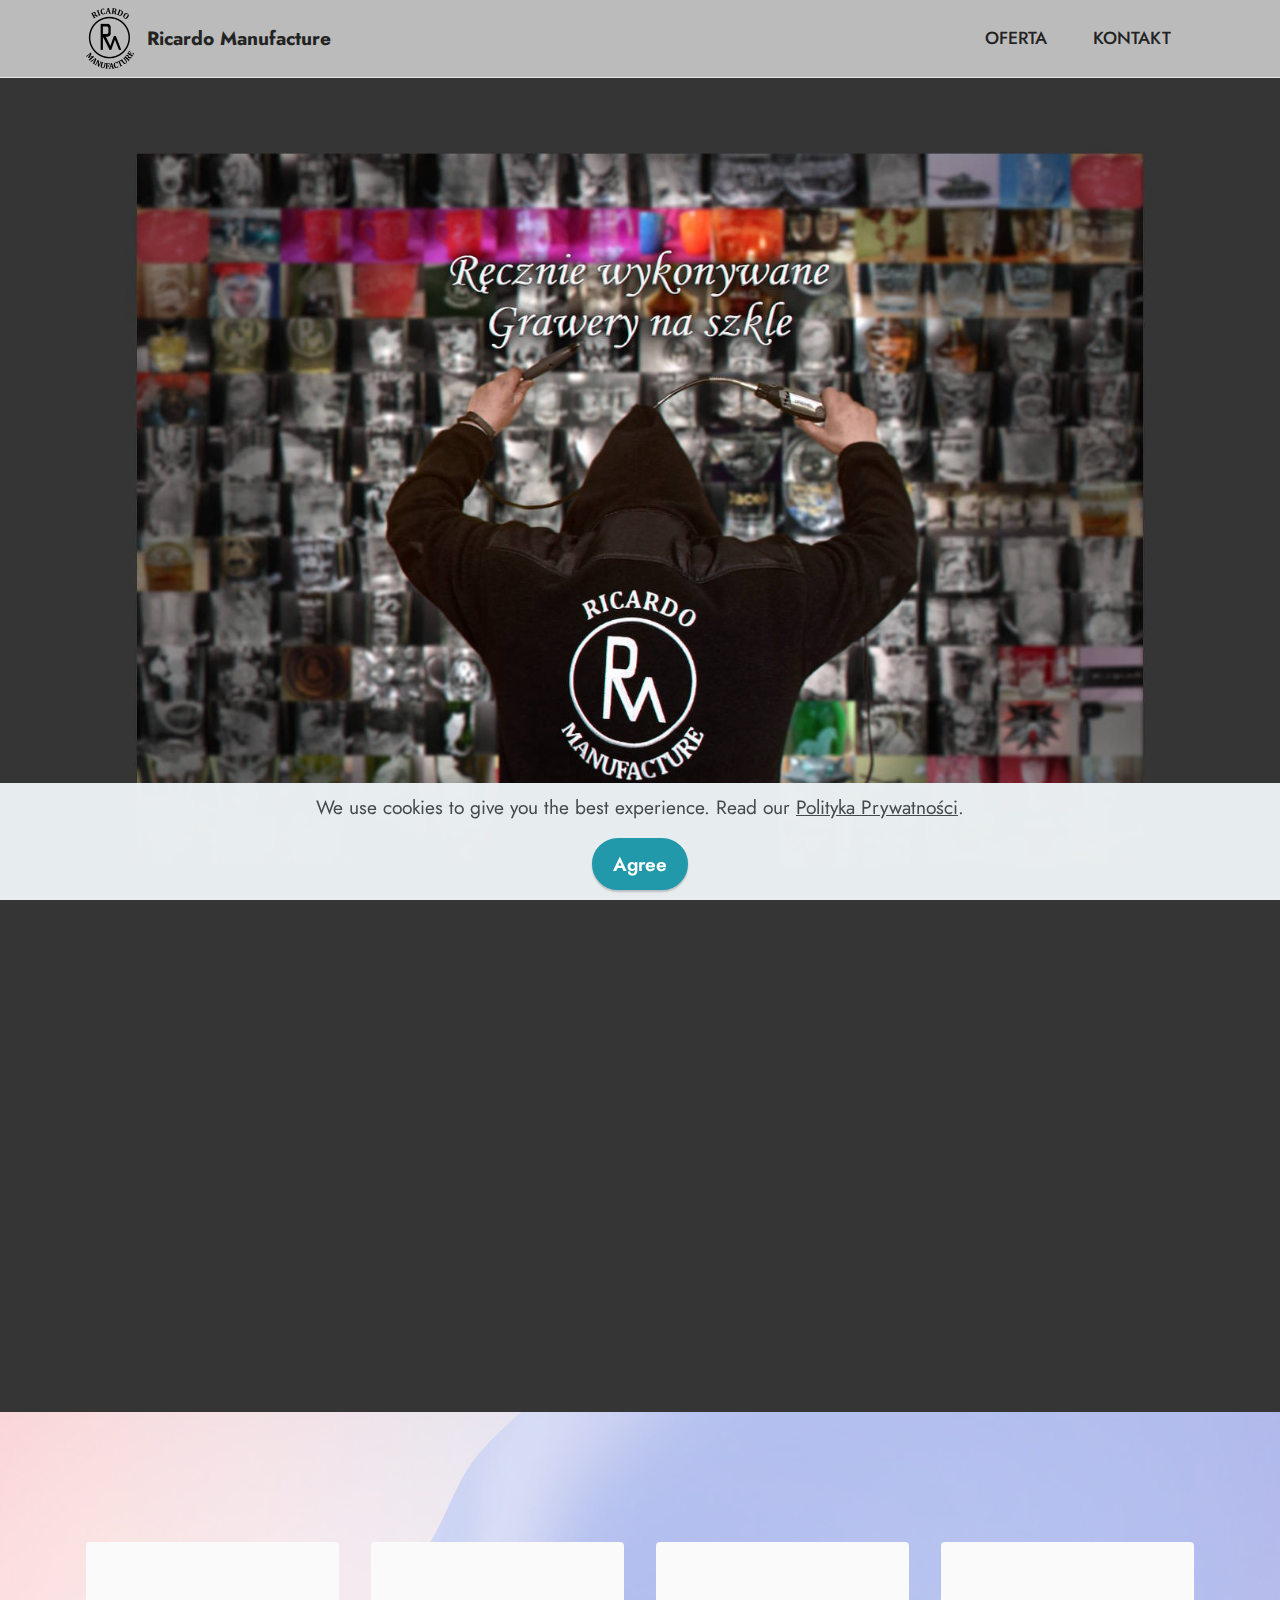
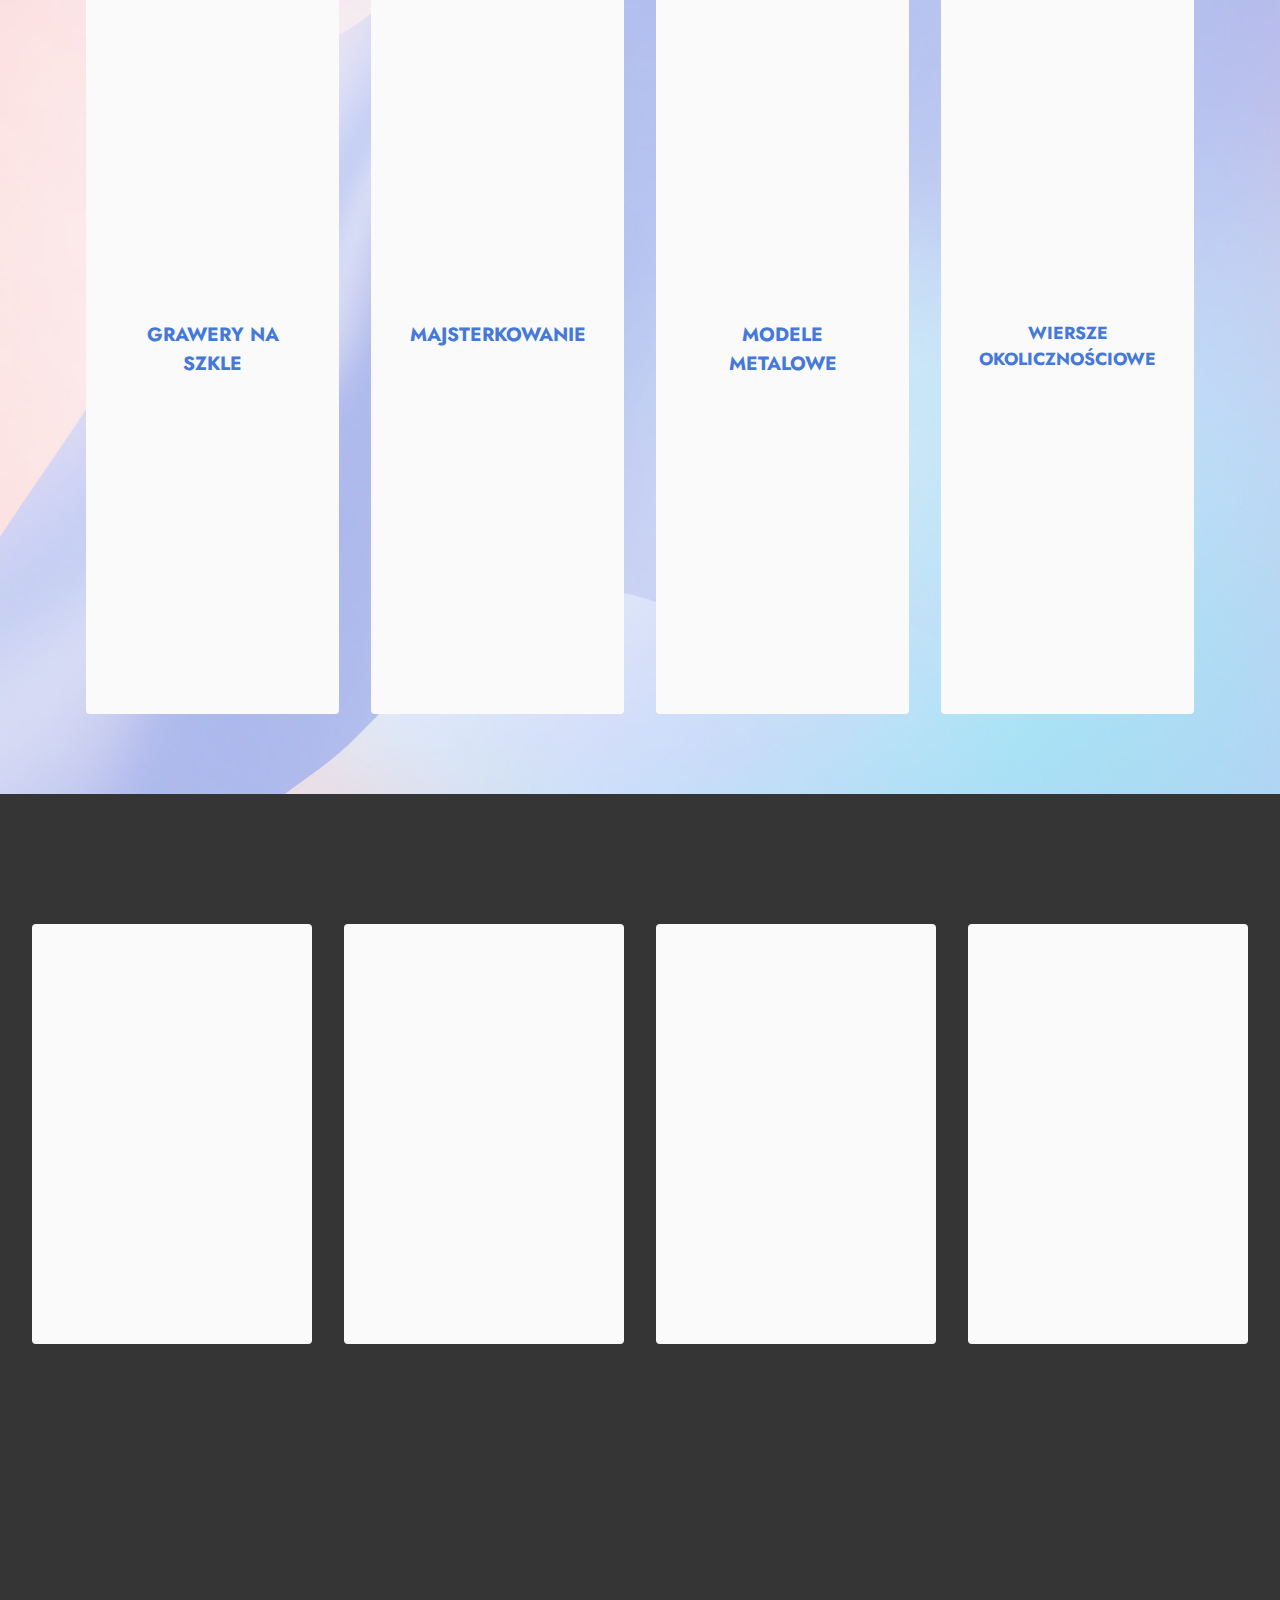
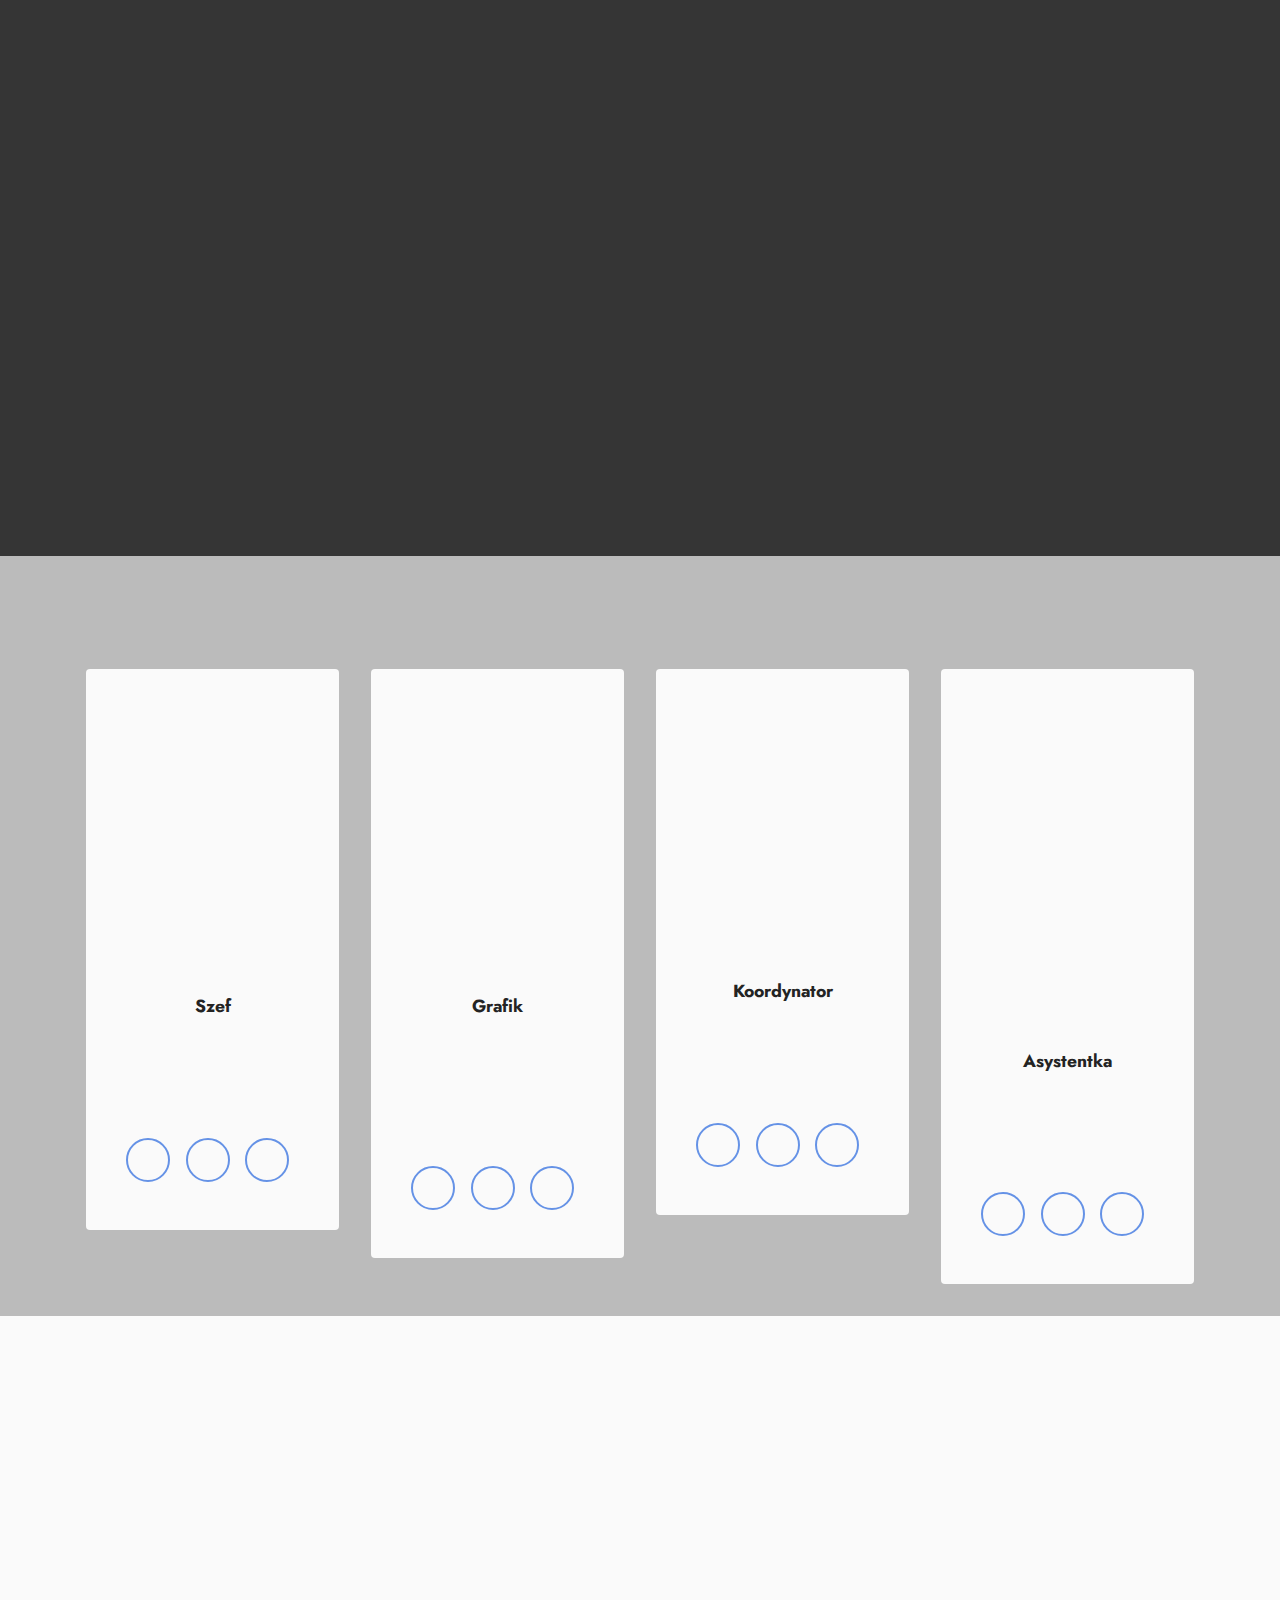
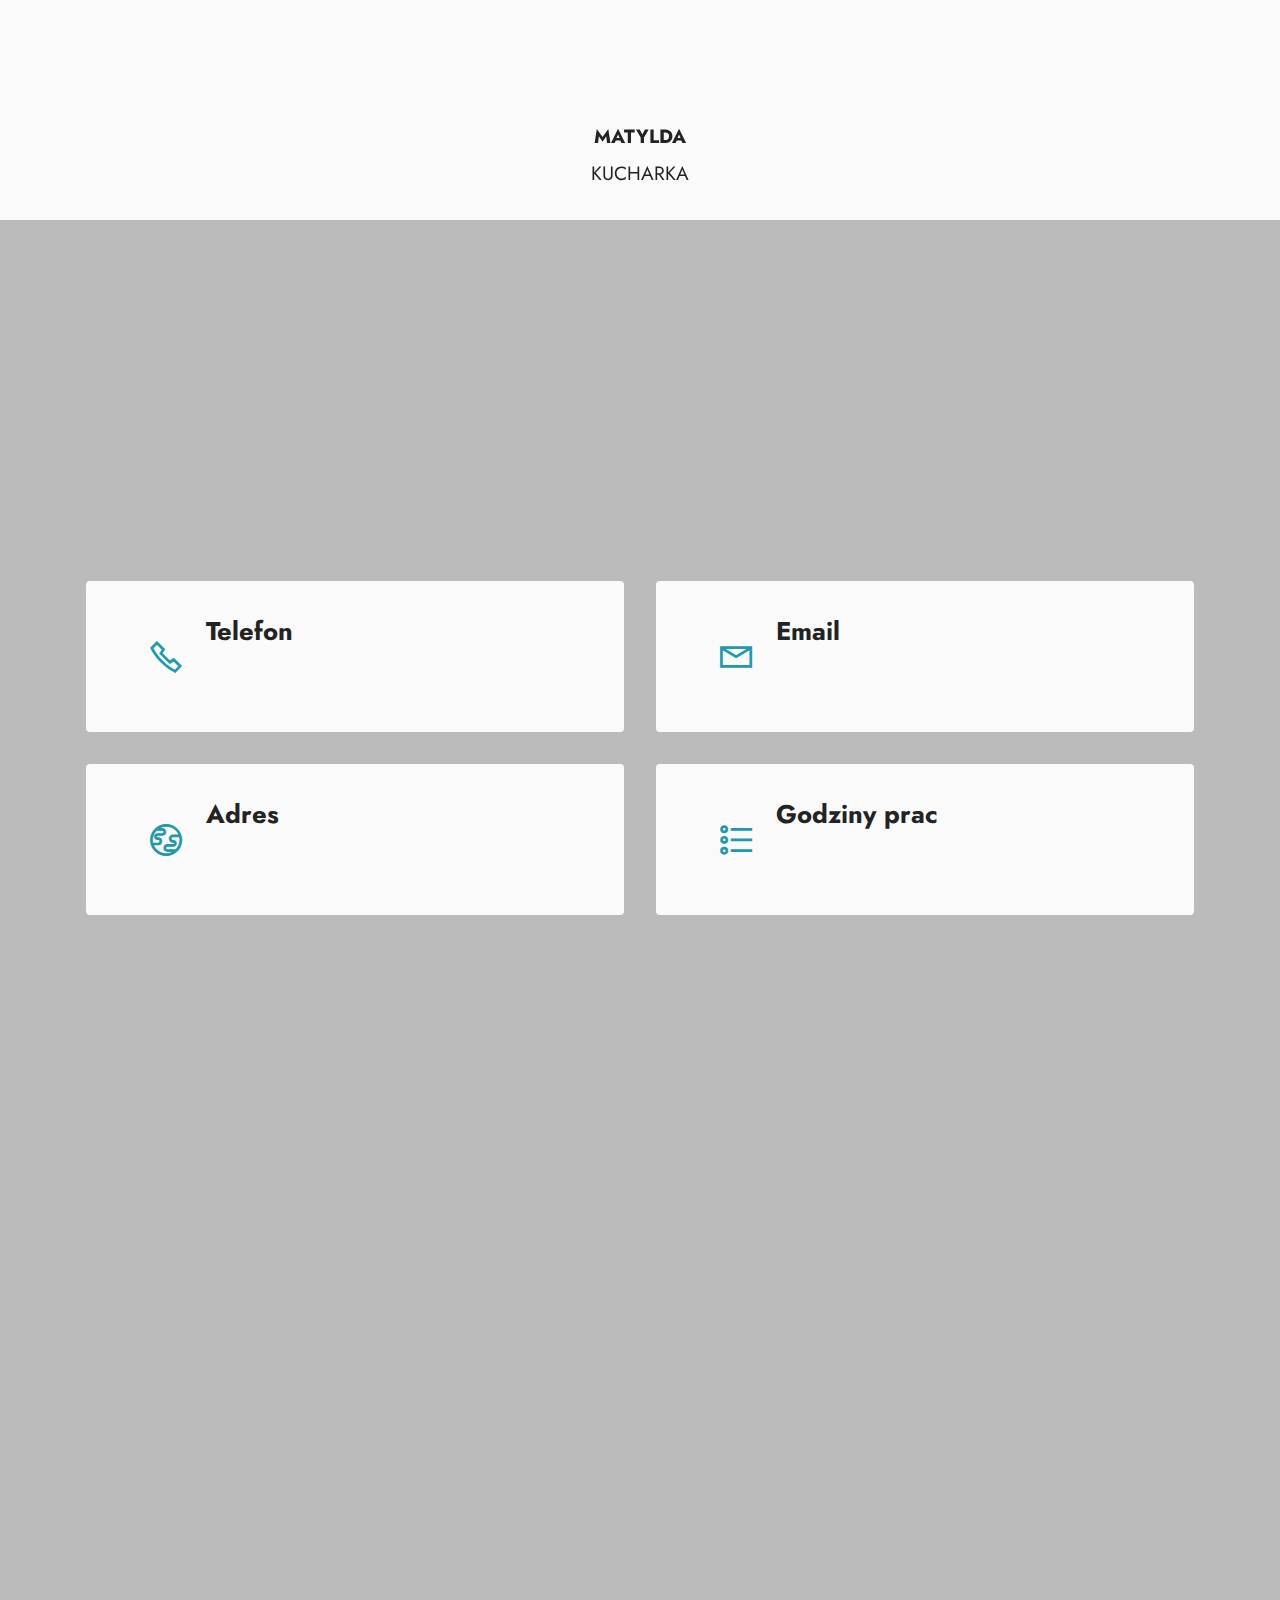
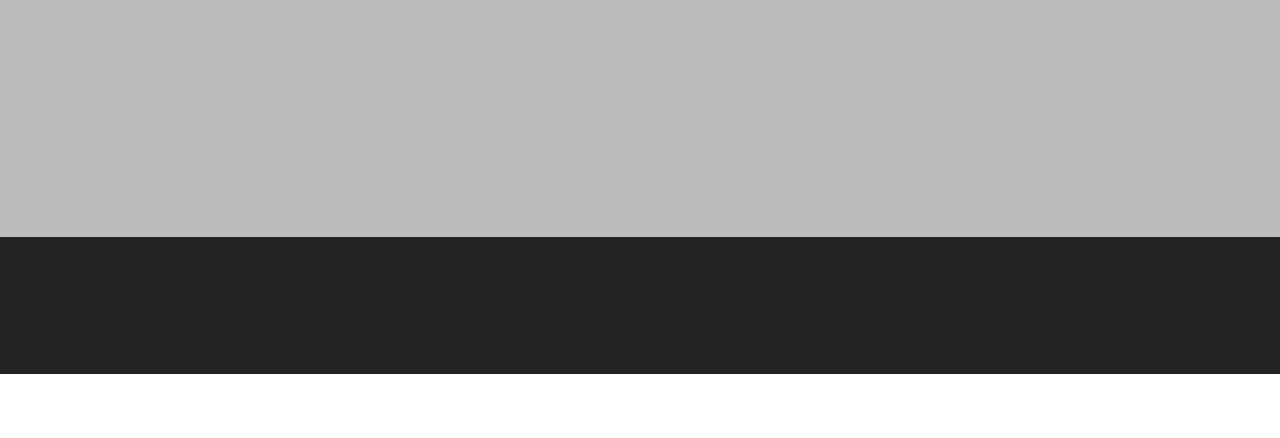
<file: index.html>
<!DOCTYPE html>
<html  >
<head>
  <!-- Site made with Mobirise Website Builder v5.6.5, https://mobirise.com -->
  <meta charset="UTF-8">
  <meta http-equiv="X-UA-Compatible" content="IE=edge">
  <meta name="generator" content="Mobirise v5.6.5, mobirise.com">
  <meta name="twitter:card" content="summary_large_image"/>
  <meta name="twitter:image:src" content="">
  <meta property="og:image" content="">
  <meta name="twitter:title" content="Ricardo Manufacture">
  <meta name="viewport" content="width=device-width, initial-scale=1, minimum-scale=1">
  <link rel="shortcut icon" href="assets/images/ricardo-manufacture-logo-favicon-128x128.png" type="image/x-icon">
  <meta name="description" content="Spersonalizowane ręcznie wykonywane grawery na szkle i nie tylko...">
  
  
  <title>Ricardo Manufacture</title>
  <link rel="stylesheet" href="assets/web/assets/mobirise-icons2/mobirise2.css">
  <link rel="stylesheet" href="assets/bootstrap/css/bootstrap.min.css">
  <link rel="stylesheet" href="assets/bootstrap/css/bootstrap-grid.min.css">
  <link rel="stylesheet" href="assets/bootstrap/css/bootstrap-reboot.min.css">
  <link rel="stylesheet" href="assets/animatecss/animate.css">
  <link rel="stylesheet" href="assets/dropdown/css/style.css">
  <link rel="stylesheet" href="assets/socicon/css/styles.css">
  <link rel="stylesheet" href="assets/theme/css/style.css">
  <link rel="preload" href="https://fonts.googleapis.com/css?family=Poppins:100,100i,200,200i,300,300i,400,400i,500,500i,600,600i,700,700i,800,800i,900,900i&display=swap" as="style" onload="this.onload=null;this.rel='stylesheet'">
  <noscript><link rel="stylesheet" href="https://fonts.googleapis.com/css?family=Poppins:100,100i,200,200i,300,300i,400,400i,500,500i,600,600i,700,700i,800,800i,900,900i&display=swap"></noscript>
  <link rel="preload" href="https://fonts.googleapis.com/css?family=Jost:100,200,300,400,500,600,700,800,900,100i,200i,300i,400i,500i,600i,700i,800i,900i&display=swap" as="style" onload="this.onload=null;this.rel='stylesheet'">
  <noscript><link rel="stylesheet" href="https://fonts.googleapis.com/css?family=Jost:100,200,300,400,500,600,700,800,900,100i,200i,300i,400i,500i,600i,700i,800i,900i&display=swap"></noscript>
  <link rel="preload" as="style" href="assets/mobirise/css/mbr-additional.css"><link rel="stylesheet" href="assets/mobirise/css/mbr-additional.css" type="text/css">
  
  
  
  
</head>
<body>
  
  <section data-bs-version="5.1" class="menu cid-s48OLK6784" once="menu" id="menu1-h">
    
    <nav class="navbar navbar-dropdown navbar-fixed-top navbar-expand-lg">
        <div class="container">
            <div class="navbar-brand">
                <span class="navbar-logo">
                    <a href="https://ricardomanufacture.github.io/">
                        <img src="assets/images/ricardo-manufacture-logo-96x121.png" alt="Mobirise" style="height: 3.8rem;">
                    </a>
                </span>
                <span class="navbar-caption-wrap"><a class="navbar-caption text-black text-primary display-7" href="https://ricardomanufacture.github.io/">Ricardo Manufacture</a></span>
            </div>
            <button class="navbar-toggler" type="button" data-toggle="collapse" data-bs-toggle="collapse" data-target="#navbarSupportedContent" data-bs-target="#navbarSupportedContent" aria-controls="navbarNavAltMarkup" aria-expanded="false" aria-label="Toggle navigation">
                <div class="hamburger">
                    <span></span>
                    <span></span>
                    <span></span>
                    <span></span>
                </div>
            </button>
            <div class="collapse navbar-collapse" id="navbarSupportedContent">
                <ul class="navbar-nav nav-dropdown nav-right" data-app-modern-menu="true"><li class="nav-item"><a class="nav-link link text-black text-primary display-4" href="index.html#content1-d">OFERTA</a></li>
                    <li class="nav-item"><a class="nav-link link text-black text-primary display-4" href="index.html#contacts2-v">KONTAKT</a></li></ul>
                
                
            </div>
        </div>
    </nav>

</section>

<section data-bs-version="5.1" class="header5 cid-sGfciex5Tg mbr-fullscreen" id="header5-l">

    

    

    <div class="container">
        <div class="row justify-content-center">
            <div class="col-12 col-lg-9">
                
                
                
                
            </div>
        </div>
    </div>
</section>

<section data-bs-version="5.1" class="content1 cid-s48vrXhP0J" id="content1-d">
    
    <div class="container">
        <div class="row justify-content-center">
            <div class="title col-12 col-md-9">
                <h3 class="mbr-section-title mbr-fonts-style align-center mb-4 display-2"><strong>RICARDO MANUFACTURE</strong></h3>
                <h4 class="mbr-section-subtitle align-center mbr-fonts-style mb-4 display-5"><strong>Ricardo Manufacture jako działalność hobbystyczna oferuje profesjonalne ręcznie wykonywane grawery na szkle.</strong><br><strong>Pracuje na najwyższej jakości profesjonalnym sprzęcie marki Dremel<br></strong><strong>Moje grawery są zawsze spersonalizowane, indywidualne, niepowtarzalne, na różne okazje, w rozsądnej cenie i optymalnym czasie realizacji do 14 dni.</strong><br><br></h4>
                
            </div>
        </div>
    </div>
</section>

<section data-bs-version="5.1" class="features4 cid-sGfcS3D0qp" id="features4-m">
    
    <div class="mbr-overlay"></div>
    <div class="container">
        <div class="mbr-section-head">
            <h4 class="mbr-section-title mbr-fonts-style align-center mb-0 display-2">
                <strong>OFERUJE</strong></h4>
            
        </div>
        <div class="row mt-4">
            
            <div class="item features-image сol-12 col-md-6 col-lg-3 active">
                <div class="item-wrapper">
                    <div class="item-img">
                        <img src="assets/images/dremel1-506x506.jpeg" alt="" title="" data-slide-to="1" data-bs-slide-to="1">
                    </div>
                    <div class="item-content">
                        <h5 class="item-title mbr-fonts-style display-5"><strong>GRAWERY</strong></h5>
                        <h6 class="item-subtitle mbr-fonts-style mt-1 display-7"><strong>GRAWERY NA SZKLE</strong></h6>
                        <p class="mbr-text mbr-fonts-style mt-3 display-7"><strong>Specjalizuje się w ręcznie wykonywanych grawerach na szkle spersonalizowanych pod potrzeby klientów</strong></p>
                    </div>
                    <div class="mbr-section-btn item-footer mt-2"><a href="galeriagrawery.html" class="btn item-btn btn-warning display-7">SPRAWDŹ &gt;</a></div>
                </div>
            </div>
            <div class="item features-image сol-12 col-md-6 col-lg-3">
                <div class="item-wrapper">
                    <div class="item-img">
                        <img src="assets/images/mbr-506x380.jpg" alt="" title="" data-slide-to="1" data-bs-slide-to="1">
                    </div>
                    <div class="item-content">
                        <h5 class="item-title mbr-fonts-style display-5"><strong>DIY</strong></h5>
                        <h6 class="item-subtitle mbr-fonts-style mt-1 display-7"><strong>MAJSTERKOWANIE</strong></h6>
                        <p class="mbr-text mbr-fonts-style mt-3 display-7"><strong>Wykonuje drobne prace naprawcze oraz autorskie konstrukcje, zawsze znajdę niestandardowe rozwiązanie problemu</strong><br></p>
                    </div>
                    <div class="mbr-section-btn item-footer mt-2"><a href="galeriadiy.html" class="btn item-btn btn-warning display-7">SPRAWDŹ
                            &gt;</a></div>
                </div>
            </div><div class="item features-image сol-12 col-md-6 col-lg-3">
                <div class="item-wrapper">
                    <div class="item-img">
                        <img src="assets/images/img-20180412-111103-506x380.jpeg" alt="" title="" data-slide-to="2" data-bs-slide-to="2">
                    </div>
                    <div class="item-content">
                        <h5 class="item-title mbr-fonts-style display-5"><strong>MODELE</strong></h5>
                        <h6 class="item-subtitle mbr-fonts-style mt-1 display-7"><strong>
                            MODELE METALOWE</strong></h6>
                        <p class="mbr-text mbr-fonts-style mt-3 display-7"><strong>Przenoszę na blachę, miedź, modele kartonowe i tak powstają unikalne niezawodne konstrukcje</strong></p>
                    </div>
                    <div class="mbr-section-btn item-footer mt-2"><a href="galeriamodele.html" class="btn item-btn btn-warning display-7">SPRAWDŹ
                            &gt;</a></div>
                </div>
            </div><div class="item features-image сol-12 col-md-6 col-lg-3">
                <div class="item-wrapper">
                    <div class="item-img">
                        <img src="assets/images/mbr-1920x1280.jpg" alt="" title="" data-slide-to="3" data-bs-slide-to="3">
                    </div>
                    <div class="item-content">
                        <h5 class="item-title mbr-fonts-style display-5"><strong>WIERSZE</strong></h5>
                        <h6 class="item-subtitle mbr-fonts-style mt-1 display-4"><strong>
                            WIERSZE OKOLICZNOŚCIOWE</strong></h6>
                        <p class="mbr-text mbr-fonts-style mt-3 display-7"><strong>Układam unikalne wiersze na różne okazje</strong></p>
                    </div>
                    <div class="mbr-section-btn item-footer mt-2"><a href="galeriawiersze.html" class="btn item-btn btn-warning display-7">SPRAWDŹ
                            &gt;</a></div>
                </div>
            </div>

        </div>
    </div>
</section>

<section data-bs-version="5.1" class="gallery1 cid-sGfdtGh6Wi" id="gallery1-n">
    
    
    <div class="container-fluid">
        <div class="mbr-section-head">
            <h4 class="mbr-section-title mbr-fonts-style align-center mb-0 display-2"><strong>GALERIA PRAC</strong></h4>
            
        </div>
        <div class="row mt-4">
            <div class="item features-image сol-12 col-md-6 col-lg-3">
                <div class="item-wrapper">
                    <div class="item-img">
                        <img src="assets/images/02-1108x1662.jpg" alt="">
                    </div>
                    
                    
                </div>
            </div>
            <div class="item features-image сol-12 col-md-6 col-lg-3">
                <div class="item-wrapper">
                    <div class="item-img">
                        <img src="assets/images/13-1108x1662.jpg" alt="">
                    </div>
                    
                    
                </div>
            </div>
            <div class="item features-image сol-12 col-md-6 col-lg-3">
                <div class="item-wrapper">
                    <div class="item-img">
                        <img src="assets/images/22-1108x1662.jpg" alt="">
                    </div>
                    
                    
                </div>
            </div>
            <div class="item features-image сol-12 col-md-6 col-lg-3">
                <div class="item-wrapper">
                    <div class="item-img">
                        <img src="assets/images/28-1108x1662.jpg" alt="" title="">
                    </div>
                    
                    
                </div>
            </div>
        </div>
    </div>
</section>

<section data-bs-version="5.1" class="video2 cid-sGmFiyGWbS" id="video2-16">
    
    
    <div class="container">
        <div class="mbr-section-head">
            <h4 class="mbr-section-title mbr-fonts-style mb-0 display-2">
                <strong>Sprawdź Video</strong></h4>
            <h5 class="mbr-section-subtitle mbr-fonts-style mb-0 mt-2 display-7">Zobacz grawer na żywo</h5>
        </div>
        <div class="row justify-content-center mt-4">
            <div class="col-12 col-md-10 video-block">
                <div class="video-wrapper"><iframe class="mbr-embedded-video" src="https://www.youtube.com/embed/qlHpMuyAZfg?rel=0&amp;amp;mute=1&amp;showinfo=0&amp;autoplay=1&amp;loop=1&amp;playlist=qlHpMuyAZfg" width="1280" height="720" frameborder="0" allowfullscreen></iframe></div>
                <p class="mbr-text pt-2 mbr-fonts-style display-4">
                    Grawer ręczny na kuflu - Pociąg EP07 - Piotr 30 Lat</p>
            </div>
        </div>
    </div>
</section>

<section data-bs-version="5.1" class="team1 cid-sGfdRhNFkQ" id="team1-o">
    

    
    <div class="container">
        <div class="row justify-content-center">
            <div class="col-12">
                <h3 class="mbr-section-title mbr-fonts-style align-center mb-4 display-2">
                    <strong>MÓJ ZESPÓŁ</strong></h3>
                
            </div>
            <div class="col-sm-6 col-lg-3">
                <div class="card-wrap">
                    <div class="image-wrap">
                        <img src="assets/images/img-20180409-161657-506x380.jpeg" alt="">
                    </div>
                    <div class="content-wrap">
                        <h5 class="mbr-section-title card-title mbr-fonts-style align-center m-0 display-5">
                            <strong>RICARDO</strong></h5>
                        <h6 class="mbr-role mbr-fonts-style align-center mb-3 display-4"><strong>Szef</strong></h6>
                        <p class="card-text mbr-fonts-style align-center display-7">
                            Grawery to moja pasja, sadzić, palić, grawerować !</p>
                        <div class="social-row display-7">
                            <div class="soc-item">
                                <a href="https://www.facebook.com/Mobirise/" target="_blank">
                                    <span class="mbr-iconfont socicon socicon-facebook"></span>
                                </a>
                            </div>
                            <div class="soc-item">
                                <a href="https://twitter.com/mobirise" target="_blank">
                                    <span class="mbr-iconfont socicon socicon-twitter"></span>
                                </a>
                            </div>
                            <div class="soc-item">
                                <a href="https://instagram.com/mobirise" target="_blank">
                                    <span class="mbr-iconfont socicon socicon-instagram"></span>
                                </a>
                            </div>
                            
                            
                        </div>
                        
                    </div>
                </div>
            </div>

            <div class="col-sm-6 col-lg-3">
                <div class="card-wrap">
                    <div class="image-wrap">
                        <img src="assets/images/spyro-km-506x506.jpg" alt="">
                    </div>
                    <div class="content-wrap">
                        <h5 class="mbr-section-title card-title mbr-fonts-style align-center m-0 display-5">
                            <strong>SPYRO</strong></h5>
                        <h6 class="mbr-role mbr-fonts-style align-center mb-3 display-4">
                            <strong>Grafik</strong></h6>
                        <p class="card-text mbr-fonts-style align-center display-7">
                            Pozytywnie zakręcona na punkcie fioletu, tworzy projekty z prędkością sokoła.</p>
                        <div class="social-row display-7">
                            <div class="soc-item">
                                <a href="https://www.facebook.com/Mobirise/" target="_blank">
                                    <span class="mbr-iconfont socicon socicon-facebook"></span>
                                </a>
                            </div>
                            <div class="soc-item">
                                <a href="https://twitter.com/mobirise" target="_blank">
                                    <span class="mbr-iconfont socicon socicon-twitter"></span>
                                </a>
                            </div>
                            <div class="soc-item">
                                <a href="https://instagram.com/mobirise" target="_blank">
                                    <span class="mbr-iconfont socicon socicon-instagram"></span>
                                </a>
                            </div>
                            
                            
                        </div>
                        
                    </div>
                </div>
            </div>

            <div class="col-sm-6 col-lg-3">
                <div class="card-wrap">
                    <div class="image-wrap">
                        <img src="assets/images/mbr-506x477.png" alt="">
                    </div>
                    <div class="content-wrap">
                        <h5 class="mbr-section-title card-title mbr-fonts-style align-center m-0 display-5">
                            <strong>POZDROWER</strong></h5>
                        <h6 class="mbr-role mbr-fonts-style align-center mb-3 display-4">
                            <strong>Koordynator</strong></h6>
                        <p class="card-text mbr-fonts-style align-center display-7">
                            Pamiętaj nidgy nie lekceważ potęgi PozdRower !</p>
                        <div class="social-row display-7">
                            <div class="soc-item">
                                <a href="https://www.facebook.com/Mobirise/" target="_blank">
                                    <span class="mbr-iconfont socicon socicon-facebook"></span>
                                </a>
                            </div>
                            <div class="soc-item">
                                <a href="https://twitter.com/mobirise" target="_blank">
                                    <span class="mbr-iconfont socicon socicon-twitter"></span>
                                </a>
                            </div>
                            <div class="soc-item">
                                <a href="https://instagram.com/mobirise" target="_blank">
                                    <span class="mbr-iconfont socicon socicon-instagram"></span>
                                </a>
                            </div>
                            
                            
                        </div>
                        
                    </div>
                </div>
            </div>

            <div class="col-sm-6 col-lg-3">
                <div class="card-wrap">
                    <div class="image-wrap">
                        <img src="assets/images/misio-506x339.png" alt="">
                    </div>
                    <div class="content-wrap">
                        <h5 class="mbr-section-title card-title mbr-fonts-style align-center m-0 display-5">
                            <strong>MISIA</strong></h5>
                        <h6 class="mbr-role mbr-fonts-style align-center mb-3 display-4">
                            <strong>Asystentka</strong></h6>
                        <p class="card-text mbr-fonts-style align-center display-7">
                            Misiopies jesienny zwierz to Ja, lubię jeździć w delegacje.</p>
                        <div class="social-row display-7">
                            <div class="soc-item">
                                <a href="https://www.facebook.com/Mobirise/" target="_blank">
                                    <span class="mbr-iconfont socicon socicon-facebook"></span>
                                </a>
                            </div>
                            <div class="soc-item">
                                <a href="https://twitter.com/mobirise" target="_blank">
                                    <span class="mbr-iconfont socicon socicon-twitter"></span>
                                </a>
                            </div>
                            <div class="soc-item">
                                <a href="https://instagram.com/mobirise" target="_blank">
                                    <span class="mbr-iconfont socicon socicon-instagram"></span>
                                </a>
                            </div>
                            
                            
                        </div>
                        
                    </div>
                </div>
            </div>
        </div>
    </div>
</section>

<section data-bs-version="5.1" class="testimonails3 carousel slide testimonials-slider cid-sGfekA5EHQ" data-interval="false" data-bs-interval="false" id="testimonials3-r">

    

    

    <div class="text-center container">
        <h3 class="mb-4 mbr-fonts-style display-2">
            <strong>OPINIE KLIENTÓW</strong></h3>

        <div class="carousel slide" role="listbox" data-pause="true" data-keyboard="false" data-ride="carousel" data-bs-ride="carousel" data-interval="8000" data-bs-interval="8000">
            <div class="carousel-inner">
                
                
            <div class="carousel-item">
                    <div class="user col-md-8">
                        <div class="user_image">
                            <img src="assets/images/mbr-400x267.jpeg" alt="">
                        </div>
                        <div class="user_text mb-4">
                            <p class="mbr-fonts-style display-7">
                                Piwo z grawerowanego kufla smakuje niebiańsko i "kopie" podwójnie ;)</p>
                        </div>
                        <div class="user_name mbr-fonts-style mb-2 display-7">
                            <strong>MATYLDA</strong></div>
                        <div class="user_desk mbr-fonts-style display-7">
                            KUCHARKA</div>
                    </div>
                </div><div class="carousel-item">
                    <div class="user col-md-8">
                        <div class="user_image">
                            <img src="assets/images/mbr-1-400x267.jpeg" alt="">
                        </div>
                        <div class="user_text mb-4">
                            <p class="mbr-fonts-style display-7">
                                Dzięki wygrawerowanym kuflom schudłam 0 KG , Polecam kochani serdecznie ;)</p>
                        </div>
                        <div class="user_name mbr-fonts-style mb-2 display-7">
                            <strong>MATYLDA 2</strong></div>
                        <div class="user_desk mbr-fonts-style display-7">
                            Fitness Girl</div>
                    </div>
                </div><div class="carousel-item">
                    <div class="user col-md-8">
                        <div class="user_image">
                            <img src="assets/images/mbr-400x266.jpg" alt="">
                        </div>
                        <div class="user_text mb-4">
                            <p class="mbr-fonts-style display-7">
                                Alkohol to mój wróg więc leje go w mordę z klasą i kunsztem dzięki zajebistym grawerowanym kufelkom od Ricardo Manufacture</p>
                        </div>
                        <div class="user_name mbr-fonts-style mb-2 display-7">
                            <strong>MARIAN</strong></div>
                        <div class="user_desk mbr-fonts-style display-7">Zawodowy pijak</div>
                    </div>
                </div><div class="carousel-item">
                    <div class="user col-md-8">
                        <div class="user_image">
                            <img src="assets/images/mbr-400x267.jpg" alt="">
                        </div>
                        <div class="user_text mb-4">
                            <p class="mbr-fonts-style display-7">
                                Eż Kurła dobre to - piwko z kufla lepsze od grażyny ;p</p>
                        </div>
                        <div class="user_name mbr-fonts-style mb-2 display-7">
                            <strong>JANUSZ</strong></div>
                        <div class="user_desk mbr-fonts-style display-7">Biznesu-men</div>
                    </div>
                </div></div>

            <div class="carousel-controls">
                <a class="carousel-control-prev" role="button" data-slide="prev" data-bs-slide="prev">
                    <span aria-hidden="true" class="mobi-mbri mobi-mbri-arrow-prev mbr-iconfont"></span>
                    <span class="sr-only visually-hidden">Previous</span>
                </a>

                <a class="carousel-control-next" role="button" data-slide="next" data-bs-slide="next">
                    <span aria-hidden="true" class="mobi-mbri mobi-mbri-arrow-next mbr-iconfont"></span>
                    <span class="sr-only visually-hidden">Next</span>
                </a>
            </div>
        </div>
    </div>
</section>

<section data-bs-version="5.1" class="content4 cid-sGffjpaGrT" id="content4-t">
    
    
    <div class="container">
        <div class="row justify-content-center">
            <div class="title col-md-12 col-lg-10">
                <h3 class="mbr-section-title mbr-fonts-style align-center mb-4 display-2">
                    <strong>RICARDO MANUFACTURE</strong></h3>
                <h4 class="mbr-section-subtitle align-center mbr-fonts-style mb-4 display-5">
                    Oferta hobbystyczna wyceniana indywidualnie - Bóg zapłać</h4>
                
            </div>
        </div>
    </div>
</section>

<section data-bs-version="5.1" class="contacts2 cid-sGfiig2Kbs" id="contacts2-v">
    <!---->
    
    
    <div class="container">
        <div class="mbr-section-head">
            <h3 class="mbr-section-title mbr-fonts-style align-center mb-0 display-2">
                <strong>KONTAKT</strong></h3>
            
        </div>
        <div class="row justify-content-center mt-4">
            <div class="card col-12 col-md-6">
                <div class="card-wrapper">
                    <div class="image-wrapper">
                        <span class="mbr-iconfont mobi-mbri-phone mobi-mbri"></span>
                    </div>
                    <div class="text-wrapper">
                        <h6 class="card-title mbr-fonts-style mb-1 display-5">
                            <strong>Telefon</strong></h6>
                        <p class="mbr-text mbr-fonts-style display-7">
                            <a href="tel:+12345678910" class="text-primary">0 (700) 123 45 67</a>
                        </p>
                    </div>
                </div>
            </div>
            <div class="card col-12 col-md-6">
                <div class="card-wrapper">
                    <div class="image-wrapper">
                        <span class="mbr-iconfont mobi-mbri-letter mobi-mbri"></span>
                    </div>
                    <div class="text-wrapper">
                        <h6 class="card-title mbr-fonts-style mb-1 display-5">
                            <strong>Email</strong>
                        </h6>
                        <p class="mbr-text mbr-fonts-style display-7">
                            <a href="mailto:ricardomanufacture@gmail.com" class="text-primary">ricardomanufacture@gmail.com</a>
                        </p>
                    </div>
                </div>
            </div>
            <div class="card col-12 col-md-6">
                <div class="card-wrapper">
                    <div class="image-wrapper">
                        <span class="mbr-iconfont mobi-mbri-globe mobi-mbri"></span>
                    </div>
                    <div class="text-wrapper">
                        <h6 class="card-title mbr-fonts-style mb-1 display-5">
                            <strong>Adres</strong></h6>
                        <p class="mbr-text mbr-fonts-style display-7">
                            WAŁCZ</p>
                    </div>
                </div>
            </div>
            <div class="card col-12 col-md-6">
                <div class="card-wrapper">
                    <div class="image-wrapper">
                        <span class="mbr-iconfont mobi-mbri-bulleted-list mobi-mbri"></span>
                    </div>
                    <div class="text-wrapper">
                        <h6 class="card-title mbr-fonts-style mb-1 display-5">
                            <strong>Godziny prac</strong></h6>
                        <p class="mbr-text mbr-fonts-style display-7">
                            0:01 - 0:00
                        </p>
                    </div>
                </div>
            </div>
        </div>
    </div>
</section>

<section data-bs-version="5.1" class="map1 cid-sGfimfbzWF" id="map1-w">
    
    
    <div class="container">
        <div class="mbr-section-head mb-4">
            <h3 class="mbr-section-title mbr-fonts-style align-center mb-0 display-2">
                <strong>LOKALIZACJA&nbsp; RM</strong></h3>
            
        </div>
        <div class="google-map"><iframe frameborder="0" style="border:0" src="https://www.google.com/maps/embed/v1/place?key=AIzaSyCNveGQ9bfpKFwWzQLLftrR9hNiHwdqQG8&amp;q=Wałcz" allowfullscreen=""></iframe></div>
    </div>
</section>

<section data-bs-version="5.1" class="share3 cid-sGfiYWSxHX" id="share3-x">
    
     
    
    

    <div class="container">
        <div class="media-container-row">
            <div class="col-12">
                <h3 class="mbr-section-title align-center mb-3 mbr-fonts-style display-2">
                    <strong>SPRAWDŹ NAS NA:</strong></h3>
                <div class="social-list align-center">
                   
                    
                        
                        
                        
                        
                        
                        
                        
                        
                        <a class="iconfont-wrapper bg-youtube m-2" href="https://www.youtube.com/channel/UCTK0VGZk7NCo3hmDSt_AXog" target="_blank">
                            <span class="socicon-youtube socicon"></span>
                        </a>
                        
                </div>
            </div>
        </div>
    </div>
</section>

<section data-bs-version="5.1" class="footer3 cid-sGfjDfVLDD" once="footers" id="footer3-y">

    

    

    <div class="container">
        <div class="media-container-row align-center mbr-white">
            <div class="row row-links">
                <ul class="foot-menu">
                    
                    
                    
                    
                    
                <li class="foot-menu-item mbr-fonts-style display-7"><a href="index.html#content1-d" class="text-primary">O mnie</a></li><li class="foot-menu-item mbr-fonts-style display-7"><a href="index.html#features4-m" class="text-primary">Usługi</a></li><li class="foot-menu-item mbr-fonts-style display-7"><a href="index.html#contacts2-v" class="text-primary">Kontakt</a></li><li class="foot-menu-item mbr-fonts-style display-7"><a href="polityka-prywatności.html" class="text-primary">Polityka Prywatności</a></li></ul>
            </div>
            
            <div class="row row-copirayt">
                <p class="mbr-text mb-0 mbr-fonts-style mbr-white align-center display-7">Ricardo Manufacture - PozdGrawer ;)</p>
            </div>
        </div>
    </div>
</section><section class="display-7" style="padding: 0;align-items: center;justify-content: center;flex-wrap: wrap;    align-content: center;display: flex;position: relative;height: 4rem;"><a href="https://mobiri.se/2564800" style="flex: 1 1;height: 4rem;position: absolute;width: 100%;z-index: 1;"><img alt="" style="height: 4rem;" src="[data-uri]"></a><p style="margin: 0;text-align: center;" class="display-7">Made with Mobirise &#8204;</p><a style="z-index:1" href="https://mobirise.com/html-builder.html">Free HTML Page Builder</a></section><script src="assets/bootstrap/js/bootstrap.bundle.min.js"></script>  <script src="assets/web/assets/cookies-alert-plugin/cookies-alert-core.js"></script>  <script src="assets/web/assets/cookies-alert-plugin/cookies-alert-script.js"></script>  <script src="assets/smoothscroll/smooth-scroll.js"></script>  <script src="assets/ytplayer/index.js"></script>  <script src="assets/dropdown/js/navbar-dropdown.js"></script>  <script src="assets/playervimeo/vimeo_player.js"></script>  <script src="assets/theme/js/script.js"></script>  
  
  
<input name="cookieData" type="hidden" data-cookie-customDialogSelector='null' data-cookie-colorText='#424a4d' data-cookie-colorBg='rgba(234, 239, 241, 0.99)' data-cookie-textButton='Agree' data-cookie-colorButton='' data-cookie-colorLink='#424a4d' data-cookie-underlineLink='true' data-cookie-text="We use cookies to give you the best experience. Read our <a href='polityka-prywatności.html'>Polityka Prywatności</a>.">
   <div id="scrollToTop" class="scrollToTop mbr-arrow-up"><a style="text-align: center;"><i class="mbr-arrow-up-icon mbr-arrow-up-icon-cm cm-icon cm-icon-smallarrow-up"></i></a></div>
    <input name="animation" type="hidden">
  </body>
</html>
</file>
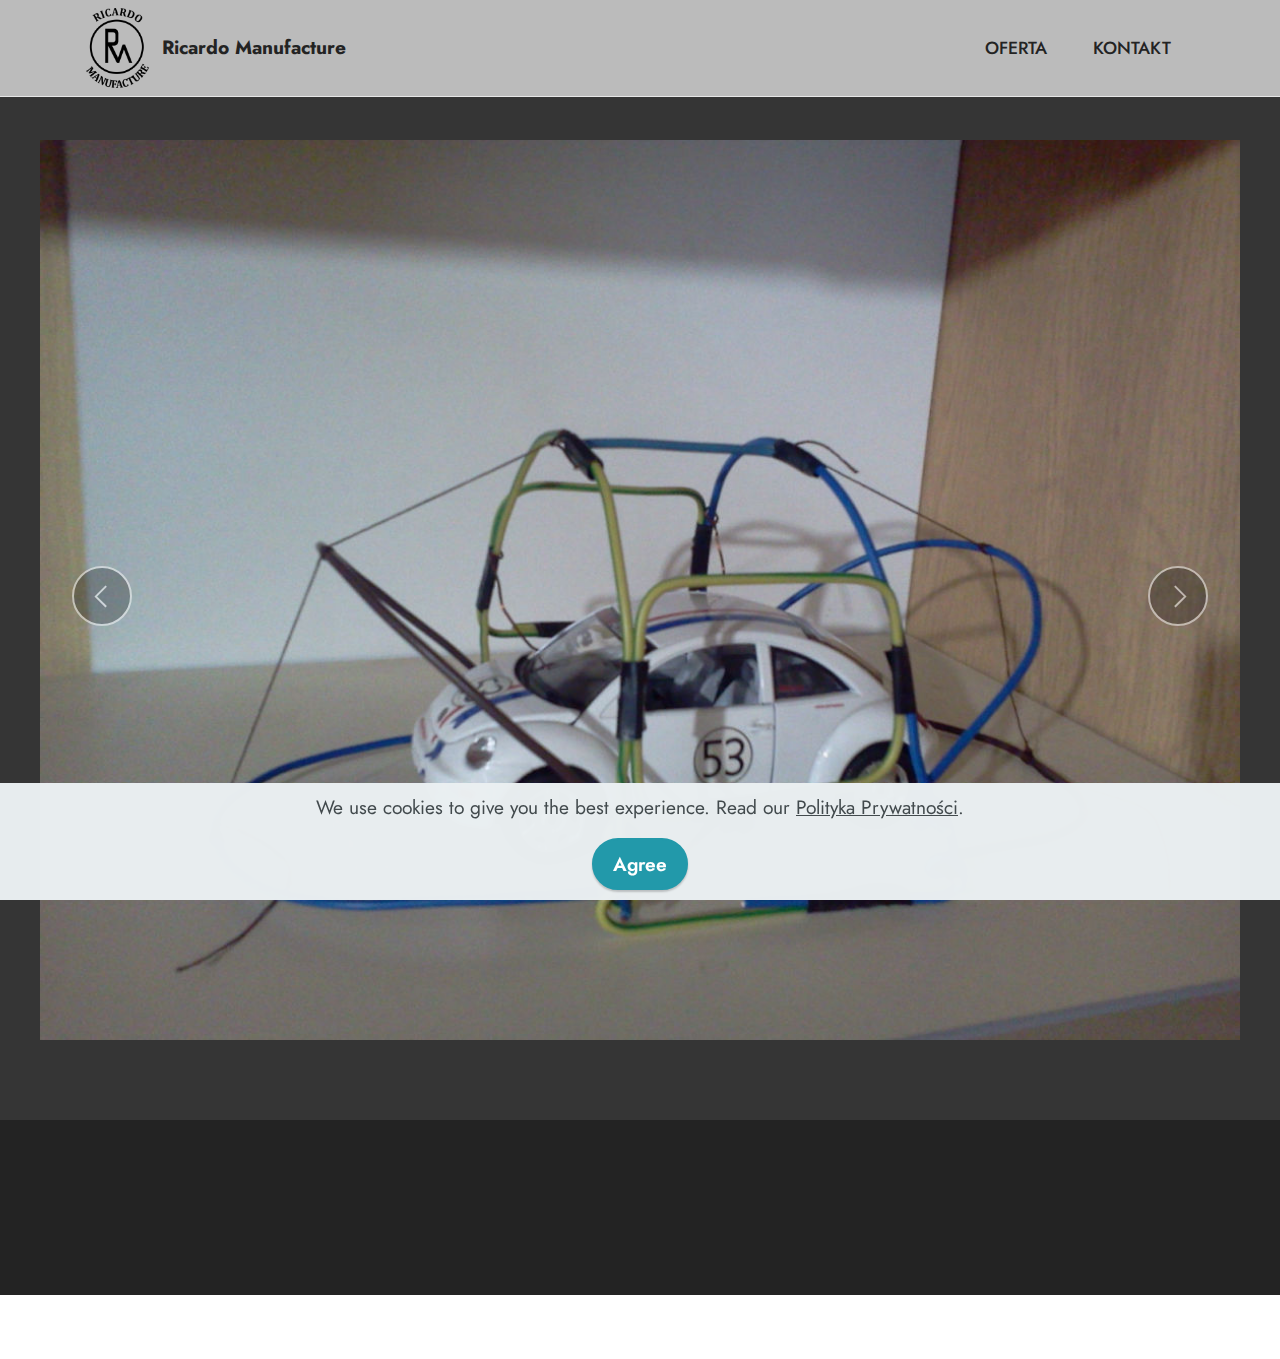
<file: galeriadiy.html>
<!DOCTYPE html>
<html  >
<head>
  <!-- Site made with Mobirise Website Builder v5.6.5, https://mobirise.com -->
  <meta charset="UTF-8">
  <meta http-equiv="X-UA-Compatible" content="IE=edge">
  <meta name="generator" content="Mobirise v5.6.5, mobirise.com">
  <meta name="twitter:card" content="summary_large_image"/>
  <meta name="twitter:image:src" content="">
  <meta property="og:image" content="">
  <meta name="twitter:title" content="Galeria DIY">
  <meta name="viewport" content="width=device-width, initial-scale=1, minimum-scale=1">
  <link rel="shortcut icon" href="assets/images/ricardo-manufacture-logo-favicon-128x128.png" type="image/x-icon">
  <meta name="description" content="Galeria przykładowych zrealizowanych prac grawerskich">
  
  
  <title>Galeria DIY</title>
  <link rel="stylesheet" href="assets/web/assets/mobirise-icons2/mobirise2.css">
  <link rel="stylesheet" href="assets/bootstrap/css/bootstrap.min.css">
  <link rel="stylesheet" href="assets/bootstrap/css/bootstrap-grid.min.css">
  <link rel="stylesheet" href="assets/bootstrap/css/bootstrap-reboot.min.css">
  <link rel="stylesheet" href="assets/animatecss/animate.css">
  <link rel="stylesheet" href="assets/dropdown/css/style.css">
  <link rel="stylesheet" href="assets/socicon/css/styles.css">
  <link rel="stylesheet" href="assets/theme/css/style.css">
  <link rel="preload" href="https://fonts.googleapis.com/css?family=Poppins:100,100i,200,200i,300,300i,400,400i,500,500i,600,600i,700,700i,800,800i,900,900i&display=swap" as="style" onload="this.onload=null;this.rel='stylesheet'">
  <noscript><link rel="stylesheet" href="https://fonts.googleapis.com/css?family=Poppins:100,100i,200,200i,300,300i,400,400i,500,500i,600,600i,700,700i,800,800i,900,900i&display=swap"></noscript>
  <link rel="preload" href="https://fonts.googleapis.com/css?family=Jost:100,200,300,400,500,600,700,800,900,100i,200i,300i,400i,500i,600i,700i,800i,900i&display=swap" as="style" onload="this.onload=null;this.rel='stylesheet'">
  <noscript><link rel="stylesheet" href="https://fonts.googleapis.com/css?family=Jost:100,200,300,400,500,600,700,800,900,100i,200i,300i,400i,500i,600i,700i,800i,900i&display=swap"></noscript>
  <link rel="preload" as="style" href="assets/mobirise/css/mbr-additional.css"><link rel="stylesheet" href="assets/mobirise/css/mbr-additional.css" type="text/css">
  
  
  
  
</head>
<body>
  
  <section data-bs-version="5.1" class="menu cid-sGn4O60Lzk" once="menu" id="menu1-17">
    
    <nav class="navbar navbar-dropdown navbar-fixed-top navbar-expand-lg">
        <div class="container">
            <div class="navbar-brand">
                <span class="navbar-logo">
                    <a href="https://ricardomanufacture.github.io/">
                        <img src="assets/images/ricardo-manufacture-logo-96x121.png" alt="Mobirise" style="height: 5rem;">
                    </a>
                </span>
                <span class="navbar-caption-wrap"><a class="navbar-caption text-black text-primary display-7" href="https://ricardomanufacture.github.io/">Ricardo Manufacture</a></span>
            </div>
            <button class="navbar-toggler" type="button" data-toggle="collapse" data-bs-toggle="collapse" data-target="#navbarSupportedContent" data-bs-target="#navbarSupportedContent" aria-controls="navbarNavAltMarkup" aria-expanded="false" aria-label="Toggle navigation">
                <div class="hamburger">
                    <span></span>
                    <span></span>
                    <span></span>
                    <span></span>
                </div>
            </button>
            <div class="collapse navbar-collapse" id="navbarSupportedContent">
                <ul class="navbar-nav nav-dropdown nav-right" data-app-modern-menu="true"><li class="nav-item"><a class="nav-link link text-black text-primary display-4" href="index.html#content1-d">OFERTA</a></li>
                    <li class="nav-item"><a class="nav-link link text-black text-primary display-4" href="index.html#contacts2-v">KONTAKT</a></li></ul>
                
                
            </div>
        </div>
    </nav>

</section>

<section data-bs-version="5.1" class="slider2 cid-sGn4O6A3vz" id="slider2-18">
    

    
    <div class="container-fluid">
        <div class="row justify-content-center">
            <div class="col-12 col-md-10 col-lg-12">
                <div class="carousel slide carousel-fade" id="t21T9AvsXg" data-ride="carousel" data-bs-ride="carousel" data-interval="5000" data-bs-interval="5000">
                    
                    <ol class="carousel-indicators">
                        <li data-slide-to="0" data-bs-slide-to="0" class="active" data-target="#t21T9AvsXg" data-bs-target="#t21T9AvsXg"></li><li data-slide-to="1" data-bs-slide-to="1" class="" data-target="#t21T9AvsXg" data-bs-target="#t21T9AvsXg"></li><li data-slide-to="2" data-bs-slide-to="2" class="" data-target="#t21T9AvsXg" data-bs-target="#t21T9AvsXg"></li>
                        <li data-slide-to="3" data-bs-slide-to="3" data-target="#t21T9AvsXg" data-bs-target="#t21T9AvsXg"></li><li data-slide-to="4" data-bs-slide-to="4" data-target="#t21T9AvsXg" data-bs-target="#t21T9AvsXg"></li>
                        
                    </ol>
                    <div class="carousel-inner">
                        <div class="carousel-item slider-image item active">
                            <div class="item-wrapper">
                                <img class="d-block w-100" src="assets/images/zdjcie0373-1181x886.jpg" data-slide-to="0" data-bs-slide-to="0">
                                
                            </div>
                        </div><div class="carousel-item slider-image item">
                            <div class="item-wrapper">
                                <img class="d-block w-100" src="assets/images/img-20170106-150057-1181x886.jpg" data-slide-to="1" data-bs-slide-to="1">
                                
                            </div>
                        </div><div class="carousel-item slider-image item">
                            <div class="item-wrapper">
                                <img class="d-block w-100" src="assets/images/p1319862-1-1181x2100.jpeg" data-slide-to="1" data-bs-slide-to="1">
                                
                            </div>
                        </div><div class="carousel-item slider-image item">
                            <div class="item-wrapper">
                                <img class="d-block w-100" src="assets/images/pb210679-1181x664.jpg" data-slide-to="2" data-bs-slide-to="2">
                                
                            </div>
                        </div><div class="carousel-item slider-image item">
                            <div class="item-wrapper">
                                <img class="d-block w-100" src="assets/images/pc050741-1181x664.jpg" data-slide-to="2" data-bs-slide-to="2">
                                
                            </div>
                        </div>
                        
                        
                    </div>
                    <a class="carousel-control carousel-control-prev" role="button" data-slide="prev" data-bs-slide="prev" href="#t21T9AvsXg">
                        <span class="mobi-mbri mobi-mbri-arrow-prev" aria-hidden="true"></span>
                        <span class="sr-only visually-hidden">Previous</span>
                    </a>
                    <a class="carousel-control carousel-control-next" role="button" data-slide="next" data-bs-slide="next" href="#t21T9AvsXg">
                        <span class="mobi-mbri mobi-mbri-arrow-next" aria-hidden="true"></span>
                        <span class="sr-only visually-hidden">Next</span>
                    </a>
                </div>
            </div>
        </div>
    </div>
</section>

<section data-bs-version="5.1" class="footer3 cid-sGn4O7ks7W" once="footers" id="footer3-19">

    

    

    <div class="container">
        <div class="media-container-row align-center mbr-white">
            <div class="row row-links">
                <ul class="foot-menu">
                    
                    
                    
                    
                    
                <li class="foot-menu-item mbr-fonts-style display-7"><a href="index.html#content1-d" class="text-primary">O mnie</a></li><li class="foot-menu-item mbr-fonts-style display-7"><a href="index.html#features4-m" class="text-primary">Usługi</a></li><li class="foot-menu-item mbr-fonts-style display-7"><a href="index.html#contacts2-v" class="text-primary">Kontakt</a></li><li class="foot-menu-item mbr-fonts-style display-7"><a href="polityka-prywatności.html" class="text-primary">Polityka Prywatności</a></li></ul>
            </div>
            <div class="row social-row">
                <div class="social-list align-right pb-2">
                    
                    
                    
                    
                    
                    
                <div class="soc-item">
                        <a href="https://twitter.com/mobirise" target="_blank">
                            <span class="socicon-twitter socicon mbr-iconfont mbr-iconfont-social"></span>
                        </a>
                    </div><div class="soc-item">
                        <a href="https://www.facebook.com/pages/Mobirise/1616226671953247" target="_blank">
                            <span class="socicon-facebook socicon mbr-iconfont mbr-iconfont-social"></span>
                        </a>
                    </div><div class="soc-item">
                        <a href="https://www.youtube.com/c/mobirise" target="_blank">
                            <span class="socicon-youtube socicon mbr-iconfont mbr-iconfont-social"></span>
                        </a>
                    </div><div class="soc-item">
                        <a href="https://instagram.com/mobirise" target="_blank">
                            <span class="socicon-instagram socicon mbr-iconfont mbr-iconfont-social"></span>
                        </a>
                    </div><div class="soc-item">
                        <a href="https://plus.google.com/u/0/+Mobirise" target="_blank">
                            <span class="socicon-googleplus socicon mbr-iconfont mbr-iconfont-social"></span>
                        </a>
                    </div><div class="soc-item">
                        <a href="https://www.behance.net/Mobirise" target="_blank">
                            <span class="socicon-behance socicon mbr-iconfont mbr-iconfont-social"></span>
                        </a>
                    </div></div>
            </div>
            <div class="row row-copirayt">
                <p class="mbr-text mb-0 mbr-fonts-style mbr-white align-center display-7">Ricardo Manufacture - PozdGrawer ;)</p>
            </div>
        </div>
    </div>
</section><section class="display-7" style="padding: 0;align-items: center;justify-content: center;flex-wrap: wrap;    align-content: center;display: flex;position: relative;height: 4rem;"><a href="https://mobiri.se/2564800" style="flex: 1 1;height: 4rem;position: absolute;width: 100%;z-index: 1;"><img alt="" style="height: 4rem;" src="[data-uri]"></a><p style="margin: 0;text-align: center;" class="display-7">Created with Mobirise &#8204;</p><a style="z-index:1" href="https://mobirise.com/offline-website-builder.html">Free Offline Web Maker</a></section><script src="assets/bootstrap/js/bootstrap.bundle.min.js"></script>  <script src="assets/web/assets/cookies-alert-plugin/cookies-alert-core.js"></script>  <script src="assets/web/assets/cookies-alert-plugin/cookies-alert-script.js"></script>  <script src="assets/smoothscroll/smooth-scroll.js"></script>  <script src="assets/ytplayer/index.js"></script>  <script src="assets/dropdown/js/navbar-dropdown.js"></script>  <script src="assets/theme/js/script.js"></script>  
  
  
<input name="cookieData" type="hidden" data-cookie-customDialogSelector='null' data-cookie-colorText='#424a4d' data-cookie-colorBg='rgba(234, 239, 241, 0.99)' data-cookie-textButton='Agree' data-cookie-colorButton='' data-cookie-colorLink='#424a4d' data-cookie-underlineLink='true' data-cookie-text="We use cookies to give you the best experience. Read our <a href='polityka-prywatności.html'>Polityka Prywatności</a>.">
   <div id="scrollToTop" class="scrollToTop mbr-arrow-up"><a style="text-align: center;"><i class="mbr-arrow-up-icon mbr-arrow-up-icon-cm cm-icon cm-icon-smallarrow-up"></i></a></div>
    <input name="animation" type="hidden">
  </body>
</html>
</file>
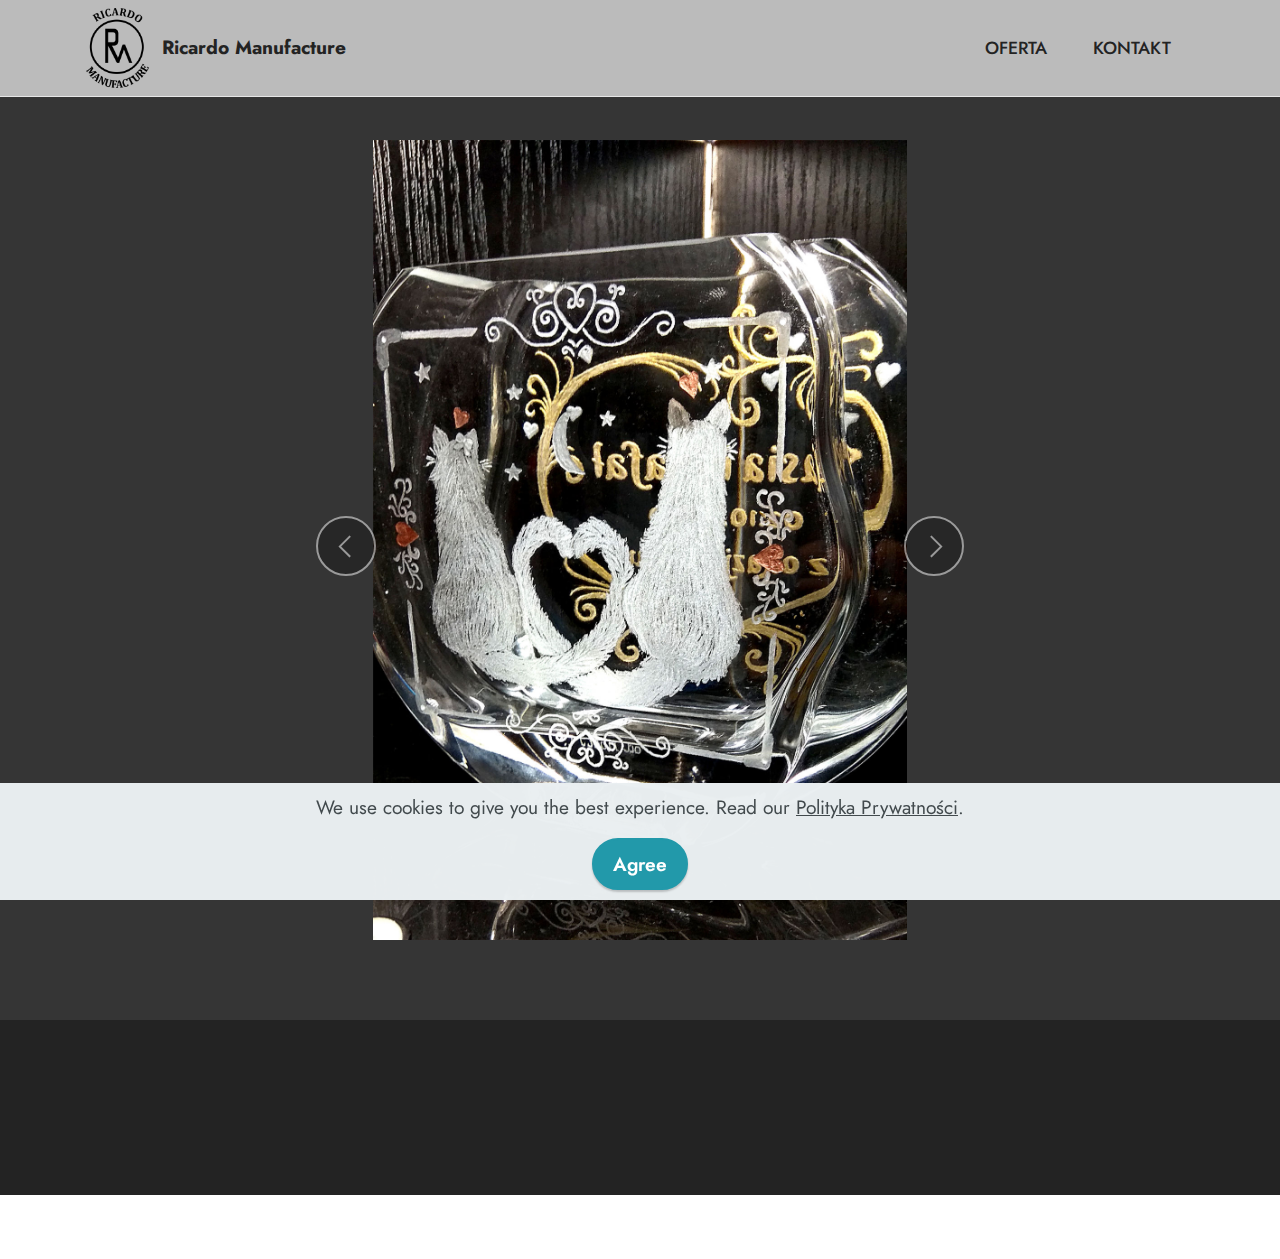
<file: galeriagrawery.html>
<!DOCTYPE html>
<html  >
<head>
  <!-- Site made with Mobirise Website Builder v5.6.5, https://mobirise.com -->
  <meta charset="UTF-8">
  <meta http-equiv="X-UA-Compatible" content="IE=edge">
  <meta name="generator" content="Mobirise v5.6.5, mobirise.com">
  <meta name="twitter:card" content="summary_large_image"/>
  <meta name="twitter:image:src" content="">
  <meta property="og:image" content="">
  <meta name="twitter:title" content="Galeria Grawery">
  <meta name="viewport" content="width=device-width, initial-scale=1, minimum-scale=1">
  <link rel="shortcut icon" href="assets/images/ricardo-manufacture-logo-favicon-128x128.png" type="image/x-icon">
  <meta name="description" content="Galeria przykładowych zrealizowanych prac grawerskich">
  
  
  <title>Galeria Grawery</title>
  <link rel="stylesheet" href="assets/web/assets/mobirise-icons2/mobirise2.css">
  <link rel="stylesheet" href="assets/bootstrap/css/bootstrap.min.css">
  <link rel="stylesheet" href="assets/bootstrap/css/bootstrap-grid.min.css">
  <link rel="stylesheet" href="assets/bootstrap/css/bootstrap-reboot.min.css">
  <link rel="stylesheet" href="assets/animatecss/animate.css">
  <link rel="stylesheet" href="assets/dropdown/css/style.css">
  <link rel="stylesheet" href="assets/socicon/css/styles.css">
  <link rel="stylesheet" href="assets/theme/css/style.css">
  <link rel="preload" href="https://fonts.googleapis.com/css?family=Poppins:100,100i,200,200i,300,300i,400,400i,500,500i,600,600i,700,700i,800,800i,900,900i&display=swap" as="style" onload="this.onload=null;this.rel='stylesheet'">
  <noscript><link rel="stylesheet" href="https://fonts.googleapis.com/css?family=Poppins:100,100i,200,200i,300,300i,400,400i,500,500i,600,600i,700,700i,800,800i,900,900i&display=swap"></noscript>
  <link rel="preload" href="https://fonts.googleapis.com/css?family=Jost:100,200,300,400,500,600,700,800,900,100i,200i,300i,400i,500i,600i,700i,800i,900i&display=swap" as="style" onload="this.onload=null;this.rel='stylesheet'">
  <noscript><link rel="stylesheet" href="https://fonts.googleapis.com/css?family=Jost:100,200,300,400,500,600,700,800,900,100i,200i,300i,400i,500i,600i,700i,800i,900i&display=swap"></noscript>
  <link rel="preload" as="style" href="assets/mobirise/css/mbr-additional.css"><link rel="stylesheet" href="assets/mobirise/css/mbr-additional.css" type="text/css">
  
  
  
  
</head>
<body>
  
  <section data-bs-version="5.1" class="menu cid-s48OLK6784" once="menu" id="menu1-12">
    
    <nav class="navbar navbar-dropdown navbar-fixed-top navbar-expand-lg">
        <div class="container">
            <div class="navbar-brand">
                <span class="navbar-logo">
                    <a href="https://ricardomanufacture.github.io/">
                        <img src="assets/images/ricardo-manufacture-logo-96x121.png" alt="Mobirise" style="height: 5rem;">
                    </a>
                </span>
                <span class="navbar-caption-wrap"><a class="navbar-caption text-black text-primary display-7" href="https://ricardomanufacture.github.io/">Ricardo Manufacture</a></span>
            </div>
            <button class="navbar-toggler" type="button" data-toggle="collapse" data-bs-toggle="collapse" data-target="#navbarSupportedContent" data-bs-target="#navbarSupportedContent" aria-controls="navbarNavAltMarkup" aria-expanded="false" aria-label="Toggle navigation">
                <div class="hamburger">
                    <span></span>
                    <span></span>
                    <span></span>
                    <span></span>
                </div>
            </button>
            <div class="collapse navbar-collapse" id="navbarSupportedContent">
                <ul class="navbar-nav nav-dropdown nav-right" data-app-modern-menu="true"><li class="nav-item"><a class="nav-link link text-black text-primary display-4" href="index.html#content1-d">OFERTA</a></li>
                    <li class="nav-item"><a class="nav-link link text-black text-primary display-4" href="index.html#contacts2-v">KONTAKT</a></li></ul>
                
                
            </div>
        </div>
    </nav>

</section>

<section data-bs-version="5.1" class="slider2 cid-sGl1l5ddd8" id="slider2-15">
    

    
    <div class="container">
        <div class="row justify-content-center">
            <div class="col-12 col-md-8">
                <div class="carousel slide" id="t21T9s2zTk" data-ride="carousel" data-bs-ride="carousel" data-interval="3000" data-bs-interval="3000">
                    
                    <ol class="carousel-indicators">
                        <li data-slide-to="0" data-bs-slide-to="0" class="active" data-target="#t21T9s2zTk" data-bs-target="#t21T9s2zTk"></li>
                        <li data-slide-to="1" data-bs-slide-to="1" data-target="#t21T9s2zTk" data-bs-target="#t21T9s2zTk"></li>
                        <li data-slide-to="2" data-bs-slide-to="2" data-target="#t21T9s2zTk" data-bs-target="#t21T9s2zTk"></li><li data-slide-to="3" data-bs-slide-to="3" data-target="#t21T9s2zTk" data-bs-target="#t21T9s2zTk"></li><li data-slide-to="4" data-bs-slide-to="4" data-target="#t21T9s2zTk" data-bs-target="#t21T9s2zTk"></li><li data-slide-to="5" data-bs-slide-to="5" data-target="#t21T9s2zTk" data-bs-target="#t21T9s2zTk"></li><li data-slide-to="6" data-bs-slide-to="6" data-target="#t21T9s2zTk" data-bs-target="#t21T9s2zTk"></li><li data-slide-to="7" data-bs-slide-to="7" data-target="#t21T9s2zTk" data-bs-target="#t21T9s2zTk"></li><li data-slide-to="8" data-bs-slide-to="8" data-target="#t21T9s2zTk" data-bs-target="#t21T9s2zTk"></li>
                    </ol>
                    <div class="carousel-inner">
                        <div class="carousel-item slider-image item active">
                            <div class="item-wrapper">
                                <img class="d-block w-100" src="assets/images/12-1181x1772.jpg" data-slide-to="0" data-bs-slide-to="0">
                                
                            </div>
                        </div><div class="carousel-item slider-image item">
                            <div class="item-wrapper">
                                <img class="d-block w-100" src="assets/images/21-1181x1772.jpg" data-slide-to="1" data-bs-slide-to="1">
                                
                            </div>
                        </div><div class="carousel-item slider-image item">
                            <div class="item-wrapper">
                                <img class="d-block w-100" src="assets/images/16-1181x1772.jpg" data-slide-to="2" data-bs-slide-to="2">
                                
                            </div>
                        </div><div class="carousel-item slider-image item">
                            <div class="item-wrapper">
                                <img class="d-block w-100" src="assets/images/img20210723105738-1181x2094.jpg" data-slide-to="2" data-bs-slide-to="2">
                                
                            </div>
                        </div><div class="carousel-item slider-image item">
                            <div class="item-wrapper">
                                <img class="d-block w-100" src="assets/images/img20210723105816-1181x2094.jpg" data-slide-to="2" data-bs-slide-to="2">
                                
                            </div>
                        </div><div class="carousel-item slider-image item">
                            <div class="item-wrapper">
                                <img class="d-block w-100" src="assets/images/img20210731172025-1181x1575.jpg" data-slide-to="2" data-bs-slide-to="2">
                                
                            </div>
                        </div>
                        
                        <div class="carousel-item slider-image item">
                            <div class="item-wrapper">
                                <img class="d-block w-100" src="assets/images/25-1181x1772.jpg" data-slide-to="3" data-bs-slide-to="3">
                                
                            </div>
                        </div><div class="carousel-item slider-image item">
                            <div class="item-wrapper">
                                <img class="d-block w-100" src="assets/images/17-1181x1772.jpg" data-slide-to="4" data-bs-slide-to="4">
                                
                            </div>
                        </div><div class="carousel-item slider-image item">
                            <div class="item-wrapper">
                                <img class="d-block w-100" src="assets/images/23-1181x1772.jpg">
                                
                            </div>
                        </div>
                    </div>
                    <a class="carousel-control carousel-control-prev" role="button" data-slide="prev" data-bs-slide="prev" href="#t21T9s2zTk">
                        <span class="mobi-mbri mobi-mbri-arrow-prev" aria-hidden="true"></span>
                        <span class="sr-only visually-hidden">Previous</span>
                    </a>
                    <a class="carousel-control carousel-control-next" role="button" data-slide="next" data-bs-slide="next" href="#t21T9s2zTk">
                        <span class="mobi-mbri mobi-mbri-arrow-next" aria-hidden="true"></span>
                        <span class="sr-only visually-hidden">Next</span>
                    </a>
                </div>
            </div>
        </div>
    </div>
</section>

<section data-bs-version="5.1" class="footer3 cid-sGfjDfVLDD" once="footers" id="footer3-13">

    

    

    <div class="container">
        <div class="media-container-row align-center mbr-white">
            <div class="row row-links">
                <ul class="foot-menu">
                    
                    
                    
                    
                    
                <li class="foot-menu-item mbr-fonts-style display-7"><a href="index.html#content1-d" class="text-primary">O mnie</a></li><li class="foot-menu-item mbr-fonts-style display-7"><a href="index.html#features4-m" class="text-primary">Usługi</a></li><li class="foot-menu-item mbr-fonts-style display-7"><a href="index.html#contacts2-v" class="text-primary">Kontakt</a></li><li class="foot-menu-item mbr-fonts-style display-7"><a href="polityka-prywatności.html" class="text-primary">Polityka Prywatności</a></li></ul>
            </div>
            <div class="row social-row">
                <div class="social-list align-right pb-2">
                    
                    
                    
                    
                    
                    
                <div class="soc-item">
                        <a href="https://twitter.com/mobirise" target="_blank">
                            <span class="socicon-twitter socicon mbr-iconfont mbr-iconfont-social"></span>
                        </a>
                    </div><div class="soc-item">
                        <a href="https://www.facebook.com/pages/Mobirise/1616226671953247" target="_blank">
                            <span class="socicon-facebook socicon mbr-iconfont mbr-iconfont-social"></span>
                        </a>
                    </div><div class="soc-item">
                        <a href="https://www.youtube.com/c/mobirise" target="_blank">
                            <span class="socicon-youtube socicon mbr-iconfont mbr-iconfont-social"></span>
                        </a>
                    </div><div class="soc-item">
                        <a href="https://instagram.com/mobirise" target="_blank">
                            <span class="socicon-instagram socicon mbr-iconfont mbr-iconfont-social"></span>
                        </a>
                    </div><div class="soc-item">
                        <a href="https://plus.google.com/u/0/+Mobirise" target="_blank">
                            <span class="socicon-googleplus socicon mbr-iconfont mbr-iconfont-social"></span>
                        </a>
                    </div><div class="soc-item">
                        <a href="https://www.behance.net/Mobirise" target="_blank">
                            <span class="socicon-behance socicon mbr-iconfont mbr-iconfont-social"></span>
                        </a>
                    </div></div>
            </div>
            <div class="row row-copirayt">
                <p class="mbr-text mb-0 mbr-fonts-style mbr-white align-center display-7">Ricardo Manufacture - PozdGrawer ;)</p>
            </div>
        </div>
    </div>
</section><section class="display-7" style="padding: 0;align-items: center;justify-content: center;flex-wrap: wrap;    align-content: center;display: flex;position: relative;height: 4rem;"><a href="https://mobiri.se/2564800" style="flex: 1 1;height: 4rem;position: absolute;width: 100%;z-index: 1;"><img alt="" style="height: 4rem;" src="[data-uri]"></a><p style="margin: 0;text-align: center;" class="display-7">Built with Mobirise &#8204;</p><a style="z-index:1" href="https://mobirise.com/website-design-software.html">Web Page Designing Software</a></section><script src="assets/bootstrap/js/bootstrap.bundle.min.js"></script>  <script src="assets/web/assets/cookies-alert-plugin/cookies-alert-core.js"></script>  <script src="assets/web/assets/cookies-alert-plugin/cookies-alert-script.js"></script>  <script src="assets/smoothscroll/smooth-scroll.js"></script>  <script src="assets/ytplayer/index.js"></script>  <script src="assets/dropdown/js/navbar-dropdown.js"></script>  <script src="assets/theme/js/script.js"></script>  
  
  
<input name="cookieData" type="hidden" data-cookie-customDialogSelector='null' data-cookie-colorText='#424a4d' data-cookie-colorBg='rgba(234, 239, 241, 0.99)' data-cookie-textButton='Agree' data-cookie-colorButton='' data-cookie-colorLink='#424a4d' data-cookie-underlineLink='true' data-cookie-text="We use cookies to give you the best experience. Read our <a href='polityka-prywatności.html'>Polityka Prywatności</a>.">
   <div id="scrollToTop" class="scrollToTop mbr-arrow-up"><a style="text-align: center;"><i class="mbr-arrow-up-icon mbr-arrow-up-icon-cm cm-icon cm-icon-smallarrow-up"></i></a></div>
    <input name="animation" type="hidden">
  </body>
</html>
</file>
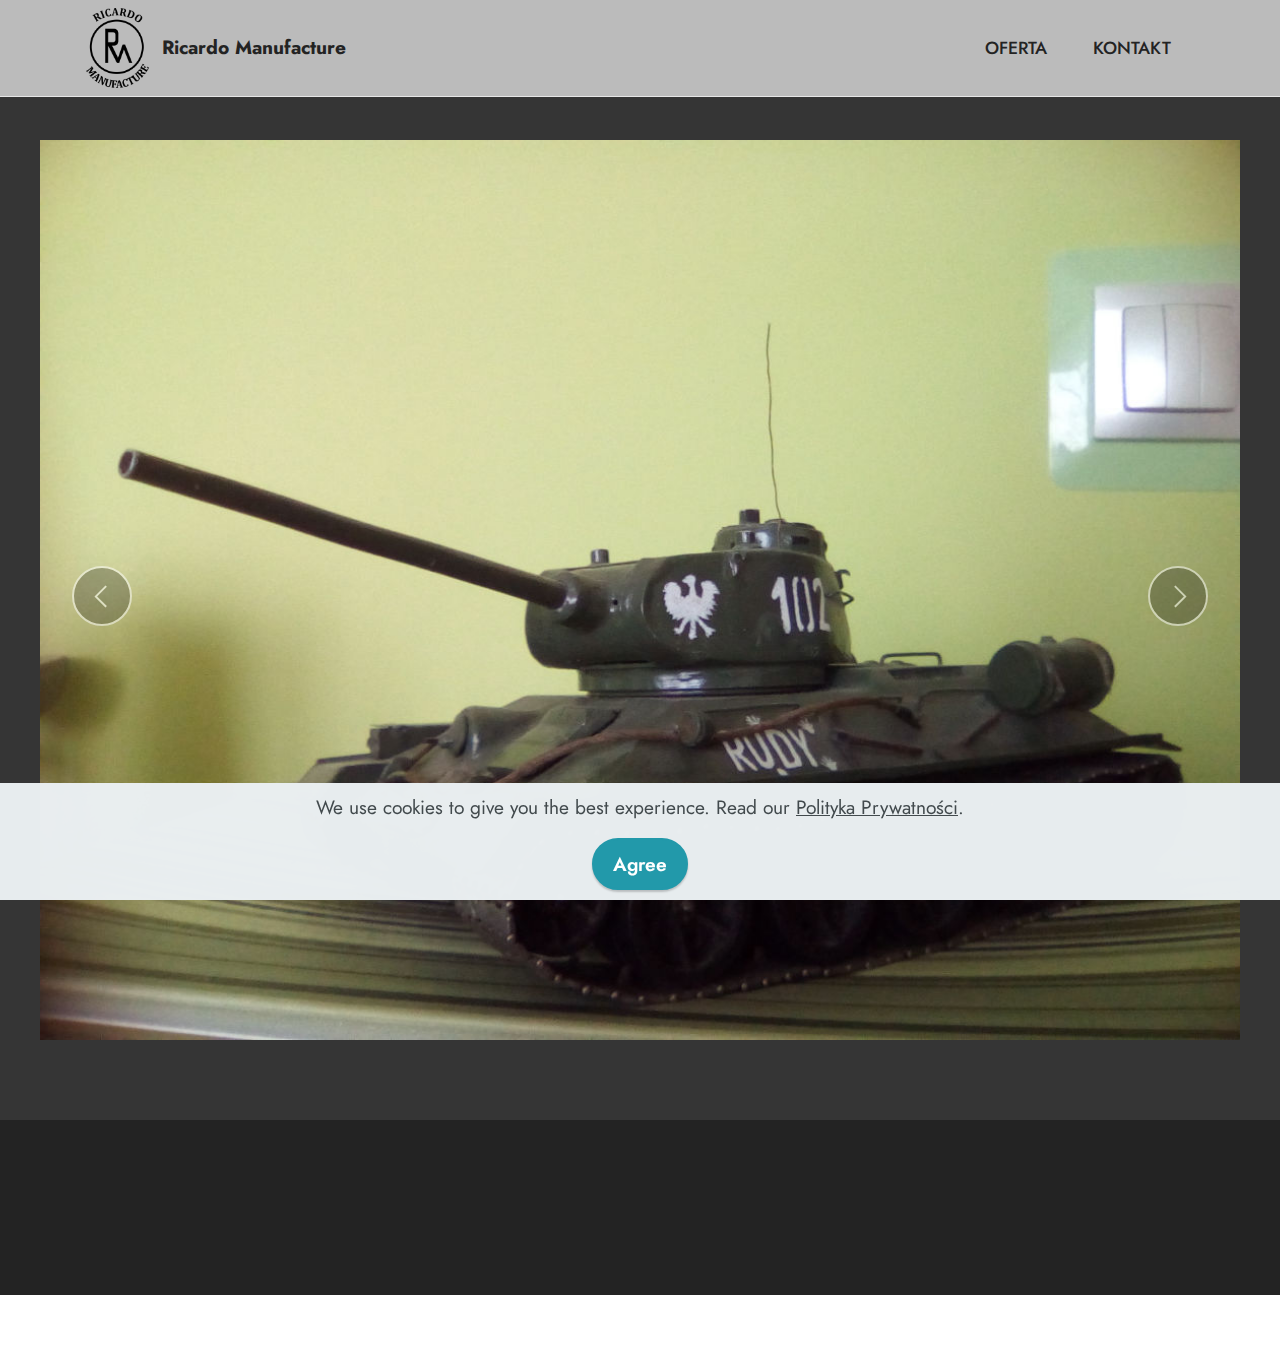
<file: galeriamodele.html>
<!DOCTYPE html>
<html  >
<head>
  <!-- Site made with Mobirise Website Builder v5.6.5, https://mobirise.com -->
  <meta charset="UTF-8">
  <meta http-equiv="X-UA-Compatible" content="IE=edge">
  <meta name="generator" content="Mobirise v5.6.5, mobirise.com">
  <meta name="twitter:card" content="summary_large_image"/>
  <meta name="twitter:image:src" content="">
  <meta property="og:image" content="">
  <meta name="twitter:title" content="Galeria Modele">
  <meta name="viewport" content="width=device-width, initial-scale=1, minimum-scale=1">
  <link rel="shortcut icon" href="assets/images/ricardo-manufacture-logo-favicon-128x128.png" type="image/x-icon">
  <meta name="description" content="Galeria przykładowych zrealizowanych prac grawerskich">
  
  
  <title>Galeria Modele</title>
  <link rel="stylesheet" href="assets/web/assets/mobirise-icons2/mobirise2.css">
  <link rel="stylesheet" href="assets/bootstrap/css/bootstrap.min.css">
  <link rel="stylesheet" href="assets/bootstrap/css/bootstrap-grid.min.css">
  <link rel="stylesheet" href="assets/bootstrap/css/bootstrap-reboot.min.css">
  <link rel="stylesheet" href="assets/animatecss/animate.css">
  <link rel="stylesheet" href="assets/dropdown/css/style.css">
  <link rel="stylesheet" href="assets/socicon/css/styles.css">
  <link rel="stylesheet" href="assets/theme/css/style.css">
  <link rel="preload" href="https://fonts.googleapis.com/css?family=Poppins:100,100i,200,200i,300,300i,400,400i,500,500i,600,600i,700,700i,800,800i,900,900i&display=swap" as="style" onload="this.onload=null;this.rel='stylesheet'">
  <noscript><link rel="stylesheet" href="https://fonts.googleapis.com/css?family=Poppins:100,100i,200,200i,300,300i,400,400i,500,500i,600,600i,700,700i,800,800i,900,900i&display=swap"></noscript>
  <link rel="preload" href="https://fonts.googleapis.com/css?family=Jost:100,200,300,400,500,600,700,800,900,100i,200i,300i,400i,500i,600i,700i,800i,900i&display=swap" as="style" onload="this.onload=null;this.rel='stylesheet'">
  <noscript><link rel="stylesheet" href="https://fonts.googleapis.com/css?family=Jost:100,200,300,400,500,600,700,800,900,100i,200i,300i,400i,500i,600i,700i,800i,900i&display=swap"></noscript>
  <link rel="preload" as="style" href="assets/mobirise/css/mbr-additional.css"><link rel="stylesheet" href="assets/mobirise/css/mbr-additional.css" type="text/css">
  
  
  
  
</head>
<body>
  
  <section data-bs-version="5.1" class="menu cid-sGn4T46IRR" once="menu" id="menu1-1a">
    
    <nav class="navbar navbar-dropdown navbar-fixed-top navbar-expand-lg">
        <div class="container">
            <div class="navbar-brand">
                <span class="navbar-logo">
                    <a href="https://ricardomanufacture.github.io/">
                        <img src="assets/images/ricardo-manufacture-logo-96x121.png" alt="Mobirise" style="height: 5rem;">
                    </a>
                </span>
                <span class="navbar-caption-wrap"><a class="navbar-caption text-black text-primary display-7" href="https://ricardomanufacture.github.io/">Ricardo Manufacture</a></span>
            </div>
            <button class="navbar-toggler" type="button" data-toggle="collapse" data-bs-toggle="collapse" data-target="#navbarSupportedContent" data-bs-target="#navbarSupportedContent" aria-controls="navbarNavAltMarkup" aria-expanded="false" aria-label="Toggle navigation">
                <div class="hamburger">
                    <span></span>
                    <span></span>
                    <span></span>
                    <span></span>
                </div>
            </button>
            <div class="collapse navbar-collapse" id="navbarSupportedContent">
                <ul class="navbar-nav nav-dropdown nav-right" data-app-modern-menu="true"><li class="nav-item"><a class="nav-link link text-black text-primary display-4" href="index.html#content1-d">OFERTA</a></li>
                    <li class="nav-item"><a class="nav-link link text-black text-primary display-4" href="index.html#contacts2-v">KONTAKT</a></li></ul>
                
                
            </div>
        </div>
    </nav>

</section>

<section data-bs-version="5.1" class="slider2 cid-sGn4T4tykp" id="slider2-1b">
    

    
    <div class="container-fluid">
        <div class="row justify-content-center">
            <div class="col-12 col-md-10 col-lg-12">
                <div class="carousel slide carousel-fade" id="t21T9xyrwA" data-ride="carousel" data-bs-ride="carousel" data-interval="5000" data-bs-interval="5000">
                    
                    <ol class="carousel-indicators">
                        <li data-slide-to="0" data-bs-slide-to="0" class="active" data-target="#t21T9xyrwA" data-bs-target="#t21T9xyrwA"></li>
                        <li data-slide-to="1" data-bs-slide-to="1" data-target="#t21T9xyrwA" data-bs-target="#t21T9xyrwA"></li>
                        <li data-slide-to="2" data-bs-slide-to="2" data-target="#t21T9xyrwA" data-bs-target="#t21T9xyrwA"></li><li data-slide-to="3" data-bs-slide-to="3" data-target="#t21T9xyrwA" data-bs-target="#t21T9xyrwA"></li><li data-slide-to="4" data-bs-slide-to="4" data-target="#t21T9xyrwA" data-bs-target="#t21T9xyrwA"></li><li data-slide-to="5" data-bs-slide-to="5" data-target="#t21T9xyrwA" data-bs-target="#t21T9xyrwA"></li>
                    </ol>
                    <div class="carousel-inner">
                        <div class="carousel-item slider-image item active">
                            <div class="item-wrapper">
                                <img class="d-block w-100" src="assets/images/img-20180412-111103-1181x886.jpg" data-slide-to="0" data-bs-slide-to="0">
                                
                            </div>
                        </div><div class="carousel-item slider-image item">
                            <div class="item-wrapper">
                                <img class="d-block w-100" src="assets/images/pc304997-1181x664.jpg" data-slide-to="1" data-bs-slide-to="1">
                                
                            </div>
                        </div><div class="carousel-item slider-image item">
                            <div class="item-wrapper">
                                <img class="d-block w-100" src="assets/images/img-20171224-171514-1181x886.jpg" data-slide-to="2" data-bs-slide-to="2">
                                
                            </div>
                        </div>
                        
                        <div class="carousel-item slider-image item">
                            <div class="item-wrapper">
                                <img class="d-block w-100" src="assets/images/p5092804-1181x664.jpg" data-slide-to="3" data-bs-slide-to="3">
                                
                            </div>
                        </div><div class="carousel-item slider-image item">
                            <div class="item-wrapper">
                                <img class="d-block w-100" src="assets/images/pc034403-1181x664.jpg" data-slide-to="4" data-bs-slide-to="4">
                                
                            </div>
                        </div><div class="carousel-item slider-image item">
                            <div class="item-wrapper">
                                <img class="d-block w-100" src="assets/images/pb120360-1181x664.jpg">
                                
                            </div>
                        </div>
                    </div>
                    <a class="carousel-control carousel-control-prev" role="button" data-slide="prev" data-bs-slide="prev" href="#t21T9xyrwA">
                        <span class="mobi-mbri mobi-mbri-arrow-prev" aria-hidden="true"></span>
                        <span class="sr-only visually-hidden">Previous</span>
                    </a>
                    <a class="carousel-control carousel-control-next" role="button" data-slide="next" data-bs-slide="next" href="#t21T9xyrwA">
                        <span class="mobi-mbri mobi-mbri-arrow-next" aria-hidden="true"></span>
                        <span class="sr-only visually-hidden">Next</span>
                    </a>
                </div>
            </div>
        </div>
    </div>
</section>

<section data-bs-version="5.1" class="footer3 cid-sGn4T4ZE9Q" once="footers" id="footer3-1c">

    

    

    <div class="container">
        <div class="media-container-row align-center mbr-white">
            <div class="row row-links">
                <ul class="foot-menu">
                    
                    
                    
                    
                    
                <li class="foot-menu-item mbr-fonts-style display-7"><a href="index.html#content1-d" class="text-primary">O mnie</a></li><li class="foot-menu-item mbr-fonts-style display-7"><a href="index.html#features4-m" class="text-primary">Usługi</a></li><li class="foot-menu-item mbr-fonts-style display-7"><a href="index.html#contacts2-v" class="text-primary">Kontakt</a></li><li class="foot-menu-item mbr-fonts-style display-7"><a href="polityka-prywatności.html" class="text-primary">Polityka Prywatności</a></li></ul>
            </div>
            <div class="row social-row">
                <div class="social-list align-right pb-2">
                    
                    
                    
                    
                    
                    
                <div class="soc-item">
                        <a href="https://twitter.com/mobirise" target="_blank">
                            <span class="socicon-twitter socicon mbr-iconfont mbr-iconfont-social"></span>
                        </a>
                    </div><div class="soc-item">
                        <a href="https://www.facebook.com/pages/Mobirise/1616226671953247" target="_blank">
                            <span class="socicon-facebook socicon mbr-iconfont mbr-iconfont-social"></span>
                        </a>
                    </div><div class="soc-item">
                        <a href="https://www.youtube.com/c/mobirise" target="_blank">
                            <span class="socicon-youtube socicon mbr-iconfont mbr-iconfont-social"></span>
                        </a>
                    </div><div class="soc-item">
                        <a href="https://instagram.com/mobirise" target="_blank">
                            <span class="socicon-instagram socicon mbr-iconfont mbr-iconfont-social"></span>
                        </a>
                    </div><div class="soc-item">
                        <a href="https://plus.google.com/u/0/+Mobirise" target="_blank">
                            <span class="socicon-googleplus socicon mbr-iconfont mbr-iconfont-social"></span>
                        </a>
                    </div><div class="soc-item">
                        <a href="https://www.behance.net/Mobirise" target="_blank">
                            <span class="socicon-behance socicon mbr-iconfont mbr-iconfont-social"></span>
                        </a>
                    </div></div>
            </div>
            <div class="row row-copirayt">
                <p class="mbr-text mb-0 mbr-fonts-style mbr-white align-center display-7">Ricardo Manufacture - PozdGrawer ;)</p>
            </div>
        </div>
    </div>
</section><section class="display-7" style="padding: 0;align-items: center;justify-content: center;flex-wrap: wrap;    align-content: center;display: flex;position: relative;height: 4rem;"><a href="https://mobiri.se/2564800" style="flex: 1 1;height: 4rem;position: absolute;width: 100%;z-index: 1;"><img alt="" style="height: 4rem;" src="[data-uri]"></a><p style="margin: 0;text-align: center;" class="display-7">Created with Mobirise &#8204;</p><a style="z-index:1" href="https://mobirise.com/web-page-maker.html">Free Web Page Builder</a></section><script src="assets/bootstrap/js/bootstrap.bundle.min.js"></script>  <script src="assets/web/assets/cookies-alert-plugin/cookies-alert-core.js"></script>  <script src="assets/web/assets/cookies-alert-plugin/cookies-alert-script.js"></script>  <script src="assets/smoothscroll/smooth-scroll.js"></script>  <script src="assets/ytplayer/index.js"></script>  <script src="assets/dropdown/js/navbar-dropdown.js"></script>  <script src="assets/theme/js/script.js"></script>  
  
  
<input name="cookieData" type="hidden" data-cookie-customDialogSelector='null' data-cookie-colorText='#424a4d' data-cookie-colorBg='rgba(234, 239, 241, 0.99)' data-cookie-textButton='Agree' data-cookie-colorButton='' data-cookie-colorLink='#424a4d' data-cookie-underlineLink='true' data-cookie-text="We use cookies to give you the best experience. Read our <a href='polityka-prywatności.html'>Polityka Prywatności</a>.">
   <div id="scrollToTop" class="scrollToTop mbr-arrow-up"><a style="text-align: center;"><i class="mbr-arrow-up-icon mbr-arrow-up-icon-cm cm-icon cm-icon-smallarrow-up"></i></a></div>
    <input name="animation" type="hidden">
  </body>
</html>
</file>
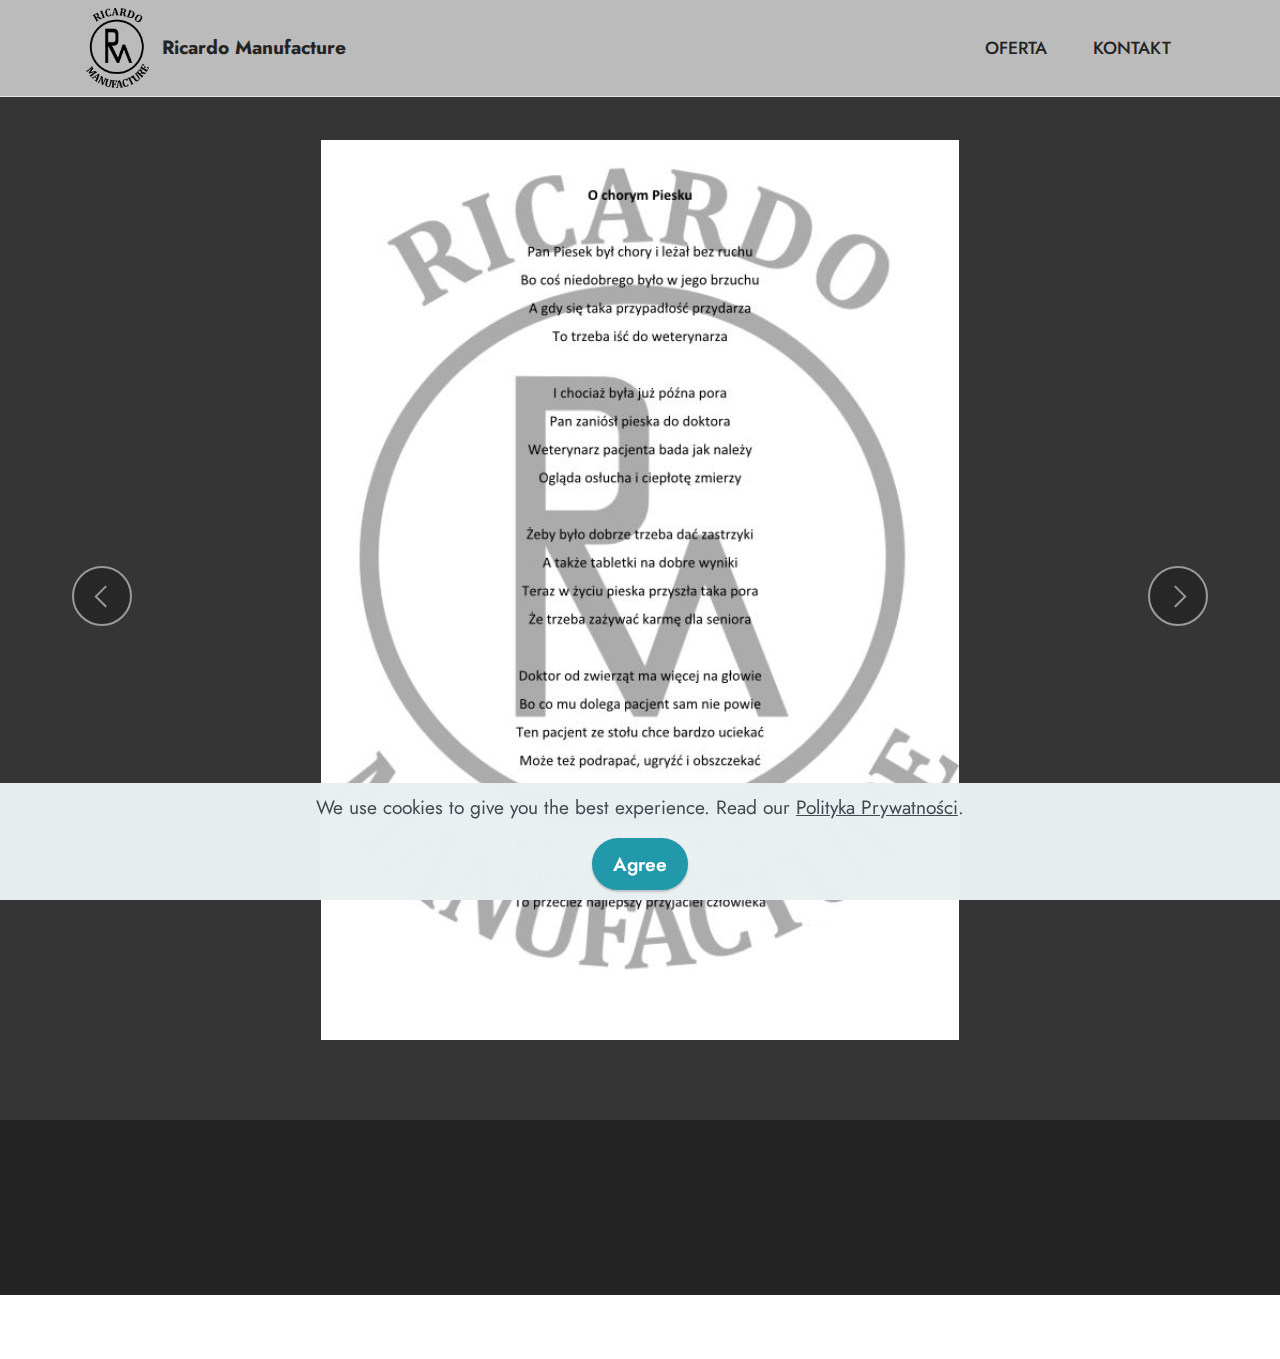
<file: galeriawiersze.html>
<!DOCTYPE html>
<html  >
<head>
  <!-- Site made with Mobirise Website Builder v5.6.5, https://mobirise.com -->
  <meta charset="UTF-8">
  <meta http-equiv="X-UA-Compatible" content="IE=edge">
  <meta name="generator" content="Mobirise v5.6.5, mobirise.com">
  <meta name="twitter:card" content="summary_large_image"/>
  <meta name="twitter:image:src" content="">
  <meta property="og:image" content="">
  <meta name="twitter:title" content="Galeria Wiersze">
  <meta name="viewport" content="width=device-width, initial-scale=1, minimum-scale=1">
  <link rel="shortcut icon" href="assets/images/ricardo-manufacture-logo-favicon-128x128.png" type="image/x-icon">
  <meta name="description" content="Galeria przykładowych zrealizowanych prac grawerskich">
  
  
  <title>Galeria Wiersze</title>
  <link rel="stylesheet" href="assets/web/assets/mobirise-icons2/mobirise2.css">
  <link rel="stylesheet" href="assets/bootstrap/css/bootstrap.min.css">
  <link rel="stylesheet" href="assets/bootstrap/css/bootstrap-grid.min.css">
  <link rel="stylesheet" href="assets/bootstrap/css/bootstrap-reboot.min.css">
  <link rel="stylesheet" href="assets/animatecss/animate.css">
  <link rel="stylesheet" href="assets/dropdown/css/style.css">
  <link rel="stylesheet" href="assets/socicon/css/styles.css">
  <link rel="stylesheet" href="assets/theme/css/style.css">
  <link rel="preload" href="https://fonts.googleapis.com/css?family=Poppins:100,100i,200,200i,300,300i,400,400i,500,500i,600,600i,700,700i,800,800i,900,900i&display=swap" as="style" onload="this.onload=null;this.rel='stylesheet'">
  <noscript><link rel="stylesheet" href="https://fonts.googleapis.com/css?family=Poppins:100,100i,200,200i,300,300i,400,400i,500,500i,600,600i,700,700i,800,800i,900,900i&display=swap"></noscript>
  <link rel="preload" href="https://fonts.googleapis.com/css?family=Jost:100,200,300,400,500,600,700,800,900,100i,200i,300i,400i,500i,600i,700i,800i,900i&display=swap" as="style" onload="this.onload=null;this.rel='stylesheet'">
  <noscript><link rel="stylesheet" href="https://fonts.googleapis.com/css?family=Jost:100,200,300,400,500,600,700,800,900,100i,200i,300i,400i,500i,600i,700i,800i,900i&display=swap"></noscript>
  <link rel="preload" as="style" href="assets/mobirise/css/mbr-additional.css"><link rel="stylesheet" href="assets/mobirise/css/mbr-additional.css" type="text/css">
  
  
  
  
</head>
<body>
  
  <section data-bs-version="5.1" class="menu cid-sGn4Y78xVP" once="menu" id="menu1-1d">
    
    <nav class="navbar navbar-dropdown navbar-fixed-top navbar-expand-lg">
        <div class="container">
            <div class="navbar-brand">
                <span class="navbar-logo">
                    <a href="https://ricardomanufacture.github.io/">
                        <img src="assets/images/ricardo-manufacture-logo-96x121.png" alt="Mobirise" style="height: 5rem;">
                    </a>
                </span>
                <span class="navbar-caption-wrap"><a class="navbar-caption text-black text-primary display-7" href="https://ricardomanufacture.github.io/">Ricardo Manufacture</a></span>
            </div>
            <button class="navbar-toggler" type="button" data-toggle="collapse" data-bs-toggle="collapse" data-target="#navbarSupportedContent" data-bs-target="#navbarSupportedContent" aria-controls="navbarNavAltMarkup" aria-expanded="false" aria-label="Toggle navigation">
                <div class="hamburger">
                    <span></span>
                    <span></span>
                    <span></span>
                    <span></span>
                </div>
            </button>
            <div class="collapse navbar-collapse" id="navbarSupportedContent">
                <ul class="navbar-nav nav-dropdown nav-right" data-app-modern-menu="true"><li class="nav-item"><a class="nav-link link text-black text-primary display-4" href="index.html#content1-d">OFERTA</a></li>
                    <li class="nav-item"><a class="nav-link link text-black text-primary display-4" href="index.html#contacts2-v">KONTAKT</a></li></ul>
                
                
            </div>
        </div>
    </nav>

</section>

<section data-bs-version="5.1" class="slider2 cid-sGn4Y7uHUE" id="slider2-1e">
    

    
    <div class="container-fluid">
        <div class="row justify-content-center">
            <div class="col-12 col-md-10 col-lg-12">
                <div class="carousel slide carousel-fade" id="t21T9uWxY3" data-ride="carousel" data-bs-ride="carousel" data-interval="5000" data-bs-interval="5000">
                    
                    <ol class="carousel-indicators">
                        <li data-slide-to="0" data-bs-slide-to="0" class="active" data-target="#t21T9uWxY3" data-bs-target="#t21T9uWxY3"></li>
                        
                        
                    </ol>
                    <div class="carousel-inner">
                        <div class="carousel-item slider-image item active">
                            <div class="item-wrapper">
                                <img class="d-block w-100" src="assets/images/rm-wiersz-o-chorym-piesku-km-projekt-tomiku-wierszykw-596x842.jpg" data-slide-to="0" data-bs-slide-to="0">
                                
                            </div>
                        </div>
                        
                        
                    </div>
                    <a class="carousel-control carousel-control-prev" role="button" data-slide="prev" data-bs-slide="prev" href="#t21T9uWxY3">
                        <span class="mobi-mbri mobi-mbri-arrow-prev" aria-hidden="true"></span>
                        <span class="sr-only visually-hidden">Previous</span>
                    </a>
                    <a class="carousel-control carousel-control-next" role="button" data-slide="next" data-bs-slide="next" href="#t21T9uWxY3">
                        <span class="mobi-mbri mobi-mbri-arrow-next" aria-hidden="true"></span>
                        <span class="sr-only visually-hidden">Next</span>
                    </a>
                </div>
            </div>
        </div>
    </div>
</section>

<section data-bs-version="5.1" class="footer3 cid-sGn4Y7VetP" once="footers" id="footer3-1f">

    

    

    <div class="container">
        <div class="media-container-row align-center mbr-white">
            <div class="row row-links">
                <ul class="foot-menu">
                    
                    
                    
                    
                    
                <li class="foot-menu-item mbr-fonts-style display-7"><a href="index.html#content1-d" class="text-primary">O mnie</a></li><li class="foot-menu-item mbr-fonts-style display-7"><a href="index.html#features4-m" class="text-primary">Usługi</a></li><li class="foot-menu-item mbr-fonts-style display-7"><a href="index.html#contacts2-v" class="text-primary">Kontakt</a></li><li class="foot-menu-item mbr-fonts-style display-7"><a href="polityka-prywatności.html" class="text-primary">Polityka Prywatności</a></li></ul>
            </div>
            <div class="row social-row">
                <div class="social-list align-right pb-2">
                    
                    
                    
                    
                    
                    
                <div class="soc-item">
                        <a href="https://twitter.com/mobirise" target="_blank">
                            <span class="socicon-twitter socicon mbr-iconfont mbr-iconfont-social"></span>
                        </a>
                    </div><div class="soc-item">
                        <a href="https://www.facebook.com/pages/Mobirise/1616226671953247" target="_blank">
                            <span class="socicon-facebook socicon mbr-iconfont mbr-iconfont-social"></span>
                        </a>
                    </div><div class="soc-item">
                        <a href="https://www.youtube.com/c/mobirise" target="_blank">
                            <span class="socicon-youtube socicon mbr-iconfont mbr-iconfont-social"></span>
                        </a>
                    </div><div class="soc-item">
                        <a href="https://instagram.com/mobirise" target="_blank">
                            <span class="socicon-instagram socicon mbr-iconfont mbr-iconfont-social"></span>
                        </a>
                    </div><div class="soc-item">
                        <a href="https://plus.google.com/u/0/+Mobirise" target="_blank">
                            <span class="socicon-googleplus socicon mbr-iconfont mbr-iconfont-social"></span>
                        </a>
                    </div><div class="soc-item">
                        <a href="https://www.behance.net/Mobirise" target="_blank">
                            <span class="socicon-behance socicon mbr-iconfont mbr-iconfont-social"></span>
                        </a>
                    </div></div>
            </div>
            <div class="row row-copirayt">
                <p class="mbr-text mb-0 mbr-fonts-style mbr-white align-center display-7">Ricardo Manufacture - PozdGrawer ;)</p>
            </div>
        </div>
    </div>
</section><section class="display-7" style="padding: 0;align-items: center;justify-content: center;flex-wrap: wrap;    align-content: center;display: flex;position: relative;height: 4rem;"><a href="https://mobiri.se/2564800" style="flex: 1 1;height: 4rem;position: absolute;width: 100%;z-index: 1;"><img alt="" style="height: 4rem;" src="[data-uri]"></a><p style="margin: 0;text-align: center;" class="display-7">Built with Mobirise &#8204;</p><a style="z-index:1" href="https://mobirise.com/website-design-software.html">Web Site Design Software</a></section><script src="assets/bootstrap/js/bootstrap.bundle.min.js"></script>  <script src="assets/web/assets/cookies-alert-plugin/cookies-alert-core.js"></script>  <script src="assets/web/assets/cookies-alert-plugin/cookies-alert-script.js"></script>  <script src="assets/smoothscroll/smooth-scroll.js"></script>  <script src="assets/ytplayer/index.js"></script>  <script src="assets/dropdown/js/navbar-dropdown.js"></script>  <script src="assets/theme/js/script.js"></script>  
  
  
<input name="cookieData" type="hidden" data-cookie-customDialogSelector='null' data-cookie-colorText='#424a4d' data-cookie-colorBg='rgba(234, 239, 241, 0.99)' data-cookie-textButton='Agree' data-cookie-colorButton='' data-cookie-colorLink='#424a4d' data-cookie-underlineLink='true' data-cookie-text="We use cookies to give you the best experience. Read our <a href='polityka-prywatności.html'>Polityka Prywatności</a>.">
   <div id="scrollToTop" class="scrollToTop mbr-arrow-up"><a style="text-align: center;"><i class="mbr-arrow-up-icon mbr-arrow-up-icon-cm cm-icon cm-icon-smallarrow-up"></i></a></div>
    <input name="animation" type="hidden">
  </body>
</html>
</file>
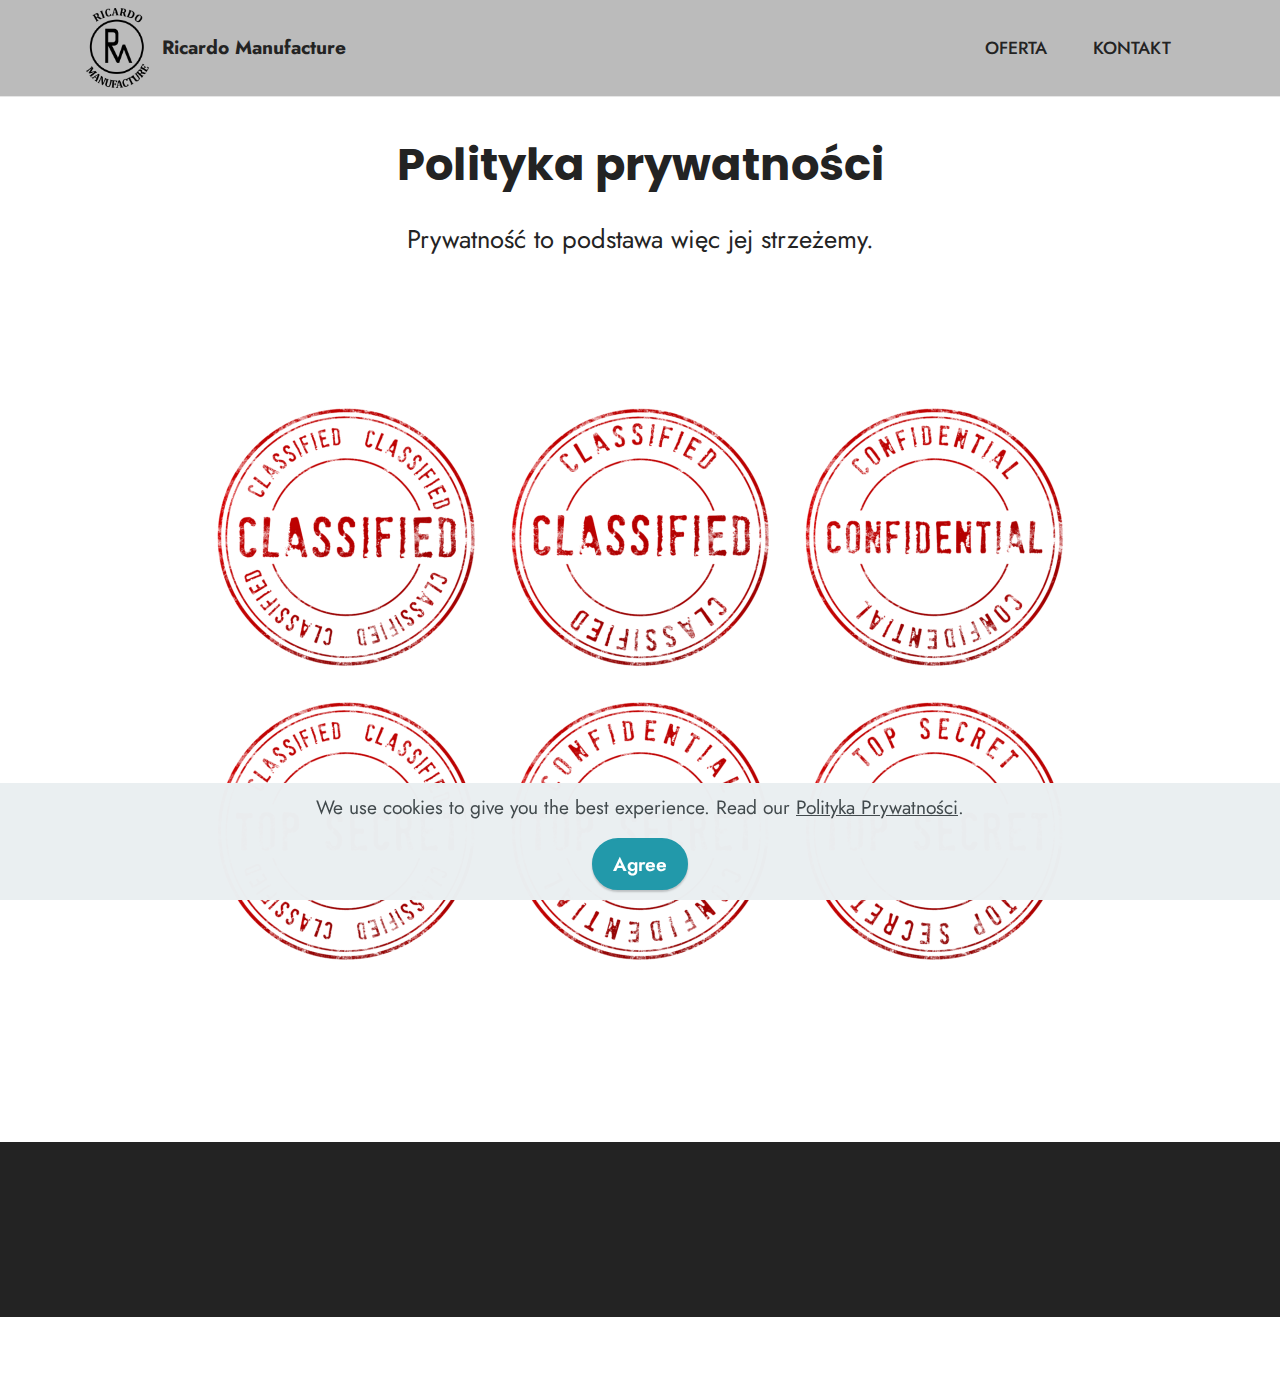
<file: polityka-prywatności.html>
<!DOCTYPE html>
<html  >
<head>
  <!-- Site made with Mobirise Website Builder v5.6.5, https://mobirise.com -->
  <meta charset="UTF-8">
  <meta http-equiv="X-UA-Compatible" content="IE=edge">
  <meta name="generator" content="Mobirise v5.6.5, mobirise.com">
  <meta name="twitter:card" content="summary_large_image"/>
  <meta name="twitter:image:src" content="">
  <meta property="og:image" content="">
  <meta name="twitter:title" content="Polityka Prywatności">
  <meta name="viewport" content="width=device-width, initial-scale=1, minimum-scale=1">
  <link rel="shortcut icon" href="assets/images/ricardo-manufacture-logo-favicon-128x128.png" type="image/x-icon">
  <meta name="description" content="">
  
  
  <title>Polityka Prywatności</title>
  <link rel="stylesheet" href="assets/bootstrap/css/bootstrap.min.css">
  <link rel="stylesheet" href="assets/bootstrap/css/bootstrap-grid.min.css">
  <link rel="stylesheet" href="assets/bootstrap/css/bootstrap-reboot.min.css">
  <link rel="stylesheet" href="assets/animatecss/animate.css">
  <link rel="stylesheet" href="assets/dropdown/css/style.css">
  <link rel="stylesheet" href="assets/socicon/css/styles.css">
  <link rel="stylesheet" href="assets/theme/css/style.css">
  <link rel="preload" href="https://fonts.googleapis.com/css?family=Poppins:100,100i,200,200i,300,300i,400,400i,500,500i,600,600i,700,700i,800,800i,900,900i&display=swap" as="style" onload="this.onload=null;this.rel='stylesheet'">
  <noscript><link rel="stylesheet" href="https://fonts.googleapis.com/css?family=Poppins:100,100i,200,200i,300,300i,400,400i,500,500i,600,600i,700,700i,800,800i,900,900i&display=swap"></noscript>
  <link rel="preload" href="https://fonts.googleapis.com/css?family=Jost:100,200,300,400,500,600,700,800,900,100i,200i,300i,400i,500i,600i,700i,800i,900i&display=swap" as="style" onload="this.onload=null;this.rel='stylesheet'">
  <noscript><link rel="stylesheet" href="https://fonts.googleapis.com/css?family=Jost:100,200,300,400,500,600,700,800,900,100i,200i,300i,400i,500i,600i,700i,800i,900i&display=swap"></noscript>
  <link rel="preload" as="style" href="assets/mobirise/css/mbr-additional.css"><link rel="stylesheet" href="assets/mobirise/css/mbr-additional.css" type="text/css">
  
  
  
  
</head>
<body>
  
  <section data-bs-version="5.1" class="menu cid-s48OLK6784" once="menu" id="menu1-z">
    
    <nav class="navbar navbar-dropdown navbar-fixed-top navbar-expand-lg">
        <div class="container">
            <div class="navbar-brand">
                <span class="navbar-logo">
                    <a href="https://ricardomanufacture.github.io/">
                        <img src="assets/images/ricardo-manufacture-logo-96x121.png" alt="Mobirise" style="height: 5rem;">
                    </a>
                </span>
                <span class="navbar-caption-wrap"><a class="navbar-caption text-black text-primary display-7" href="https://ricardomanufacture.github.io/">Ricardo Manufacture</a></span>
            </div>
            <button class="navbar-toggler" type="button" data-toggle="collapse" data-bs-toggle="collapse" data-target="#navbarSupportedContent" data-bs-target="#navbarSupportedContent" aria-controls="navbarNavAltMarkup" aria-expanded="false" aria-label="Toggle navigation">
                <div class="hamburger">
                    <span></span>
                    <span></span>
                    <span></span>
                    <span></span>
                </div>
            </button>
            <div class="collapse navbar-collapse" id="navbarSupportedContent">
                <ul class="navbar-nav nav-dropdown nav-right" data-app-modern-menu="true"><li class="nav-item"><a class="nav-link link text-black text-primary display-4" href="index.html#content1-d">OFERTA</a></li>
                    <li class="nav-item"><a class="nav-link link text-black text-primary display-4" href="index.html#contacts2-v">KONTAKT</a></li></ul>
                
                
            </div>
        </div>
    </nav>

</section>

<section data-bs-version="5.1" class="content4 cid-sGkptj0MV7" id="content4-11">
    
    
    <div class="container">
        <div class="row justify-content-center">
            <div class="title col-md-12 col-lg-10">
                <h3 class="mbr-section-title mbr-fonts-style align-center mb-4 display-2">
                    <strong>Polityka prywatności</strong></h3>
                <h4 class="mbr-section-subtitle align-center mbr-fonts-style mb-4 display-5">
                    Prywatność to podstawa więc jej strzeżemy.</h4>
                
            </div>
        </div>
    </div>
</section>

<section data-bs-version="5.1" class="image3 cid-sGnjddLG87" id="image3-1g">
    

    

    <div class="container">
        <div class="row justify-content-center">
            <div class="col-12 col-lg-10">
                <div class="image-wrapper">
                    <img src="assets/images/mbr-1836x1248.png" alt="Mobirise">
                    <p class="mbr-description mbr-fonts-style mt-2 align-center display-4"><strong>DANE TAJNE - STRZEŻONE</strong></p>
                </div>
            </div>
        </div>
    </div>
</section>

<section data-bs-version="5.1" class="footer3 cid-sGfjDfVLDD" once="footers" id="footer3-10">

    

    

    <div class="container">
        <div class="media-container-row align-center mbr-white">
            <div class="row row-links">
                <ul class="foot-menu">
                    
                    
                    
                    
                    
                <li class="foot-menu-item mbr-fonts-style display-7"><a href="index.html#content1-d" class="text-primary">O mnie</a></li><li class="foot-menu-item mbr-fonts-style display-7"><a href="index.html#features4-m" class="text-primary">Usługi</a></li><li class="foot-menu-item mbr-fonts-style display-7"><a href="index.html#contacts2-v" class="text-primary">Kontakt</a></li><li class="foot-menu-item mbr-fonts-style display-7"><a href="polityka-prywatności.html" class="text-primary">Polityka Prywatności</a></li></ul>
            </div>
            <div class="row social-row">
                <div class="social-list align-right pb-2">
                    
                    
                    
                    
                    
                    
                <div class="soc-item">
                        <a href="https://twitter.com/mobirise" target="_blank">
                            <span class="socicon-twitter socicon mbr-iconfont mbr-iconfont-social"></span>
                        </a>
                    </div><div class="soc-item">
                        <a href="https://www.facebook.com/pages/Mobirise/1616226671953247" target="_blank">
                            <span class="socicon-facebook socicon mbr-iconfont mbr-iconfont-social"></span>
                        </a>
                    </div><div class="soc-item">
                        <a href="https://www.youtube.com/c/mobirise" target="_blank">
                            <span class="socicon-youtube socicon mbr-iconfont mbr-iconfont-social"></span>
                        </a>
                    </div><div class="soc-item">
                        <a href="https://instagram.com/mobirise" target="_blank">
                            <span class="socicon-instagram socicon mbr-iconfont mbr-iconfont-social"></span>
                        </a>
                    </div><div class="soc-item">
                        <a href="https://plus.google.com/u/0/+Mobirise" target="_blank">
                            <span class="socicon-googleplus socicon mbr-iconfont mbr-iconfont-social"></span>
                        </a>
                    </div><div class="soc-item">
                        <a href="https://www.behance.net/Mobirise" target="_blank">
                            <span class="socicon-behance socicon mbr-iconfont mbr-iconfont-social"></span>
                        </a>
                    </div></div>
            </div>
            <div class="row row-copirayt">
                <p class="mbr-text mb-0 mbr-fonts-style mbr-white align-center display-7">Ricardo Manufacture - PozdGrawer ;)</p>
            </div>
        </div>
    </div>
</section><section class="display-7" style="padding: 0;align-items: center;justify-content: center;flex-wrap: wrap;    align-content: center;display: flex;position: relative;height: 4rem;"><a href="https://mobiri.se/2564800" style="flex: 1 1;height: 4rem;position: absolute;width: 100%;z-index: 1;"><img alt="" style="height: 4rem;" src="[data-uri]"></a><p style="margin: 0;text-align: center;" class="display-7">Built with &#8204;</p><a style="z-index:1" href="https://mobirise.com"> Free Web  Building Software</a></section><script src="assets/bootstrap/js/bootstrap.bundle.min.js"></script>  <script src="assets/web/assets/cookies-alert-plugin/cookies-alert-core.js"></script>  <script src="assets/web/assets/cookies-alert-plugin/cookies-alert-script.js"></script>  <script src="assets/smoothscroll/smooth-scroll.js"></script>  <script src="assets/ytplayer/index.js"></script>  <script src="assets/dropdown/js/navbar-dropdown.js"></script>  <script src="assets/theme/js/script.js"></script>  
  
  
<input name="cookieData" type="hidden" data-cookie-customDialogSelector='null' data-cookie-colorText='#424a4d' data-cookie-colorBg='rgba(234, 239, 241, 0.99)' data-cookie-textButton='Agree' data-cookie-colorButton='' data-cookie-colorLink='#424a4d' data-cookie-underlineLink='true' data-cookie-text="We use cookies to give you the best experience. Read our <a href='polityka-prywatności.html'>Polityka Prywatności</a>.">
   <div id="scrollToTop" class="scrollToTop mbr-arrow-up"><a style="text-align: center;"><i class="mbr-arrow-up-icon mbr-arrow-up-icon-cm cm-icon cm-icon-smallarrow-up"></i></a></div>
    <input name="animation" type="hidden">
  </body>
</html>
</file>
<file: assets/web/assets/mobirise-icons2/mobirise2.css>
@font-face {
  font-family: 'Moririse2';
  font-display: swap;
  src:  url('mobirise2.eot?f2bix4');
  src:  url('mobirise2.eot?f2bix4#iefix') format('embedded-opentype'),
    url('mobirise2.ttf?f2bix4') format('truetype'),
    url('mobirise2.woff?f2bix4') format('woff'),
    url('mobirise2.svg?f2bix4#mobirise2') format('svg');
  font-weight: normal;
  font-style: normal;
}

[class^="mobi-"], [class*=" mobi-"] {
  /* use !important to prevent issues with browser extensions that change fonts */
  font-family: 'Moririse2' !important;
  speak: none;
  font-style: normal;
  font-weight: normal;
  font-variant: normal;
  text-transform: none;
  line-height: 1;

  /* Better Font Rendering =========== */
  -webkit-font-smoothing: antialiased;
  -moz-osx-font-smoothing: grayscale;
}

.mobi-mbri-add-submenu:before {
  content: "\e900";
}
.mobi-mbri-alert:before {
  content: "\e901";
}
.mobi-mbri-align-center:before {
  content: "\e902";
}
.mobi-mbri-align-justify:before {
  content: "\e903";
}
.mobi-mbri-align-left:before {
  content: "\e904";
}
.mobi-mbri-align-right:before {
  content: "\e905";
}
.mobi-mbri-android:before {
  content: "\e906";
}
.mobi-mbri-apple:before {
  content: "\e907";
}
.mobi-mbri-arrow-down:before {
  content: "\e908";
}
.mobi-mbri-arrow-next:before {
  content: "\e909";
}
.mobi-mbri-arrow-prev:before {
  content: "\e90a";
}
.mobi-mbri-arrow-up:before {
  content: "\e90b";
}
.mobi-mbri-bold:before {
  content: "\e90c";
}
.mobi-mbri-bookmark:before {
  content: "\e90d";
}
.mobi-mbri-bootstrap:before {
  content: "\e90e";
}
.mobi-mbri-briefcase:before {
  content: "\e90f";
}
.mobi-mbri-browse:before {
  content: "\e910";
}
.mobi-mbri-bulleted-list:before {
  content: "\e911";
}
.mobi-mbri-calendar:before {
  content: "\e912";
}
.mobi-mbri-camera:before {
  content: "\e913";
}
.mobi-mbri-cart-add:before {
  content: "\e914";
}
.mobi-mbri-cart-full:before {
  content: "\e915";
}
.mobi-mbri-cash:before {
  content: "\e916";
}
.mobi-mbri-change-style:before {
  content: "\e917";
}
.mobi-mbri-chat:before {
  content: "\e918";
}
.mobi-mbri-clock:before {
  content: "\e919";
}
.mobi-mbri-close:before {
  content: "\e91a";
}
.mobi-mbri-cloud:before {
  content: "\e91b";
}
.mobi-mbri-code:before {
  content: "\e91c";
}
.mobi-mbri-contact-form:before {
  content: "\e91d";
}
.mobi-mbri-credit-card:before {
  content: "\e91e";
}
.mobi-mbri-cursor-click:before {
  content: "\e91f";
}
.mobi-mbri-cust-feedback:before {
  content: "\e920";
}
.mobi-mbri-database:before {
  content: "\e921";
}
.mobi-mbri-delivery:before {
  content: "\e922";
}
.mobi-mbri-desktop:before {
  content: "\e923";
}
.mobi-mbri-devices:before {
  content: "\e924";
}
.mobi-mbri-down:before {
  content: "\e925";
}
.mobi-mbri-download-2:before {
  content: "\e926";
}
.mobi-mbri-download:before {
  content: "\e927";
}
.mobi-mbri-drag-n-drop-2:before {
  content: "\e928";
}
.mobi-mbri-drag-n-drop:before {
  content: "\e929";
}
.mobi-mbri-edit-2:before {
  content: "\e92a";
}
.mobi-mbri-edit:before {
  content: "\e92b";
}
.mobi-mbri-error:before {
  content: "\e92c";
}
.mobi-mbri-extension:before {
  content: "\e92d";
}
.mobi-mbri-features:before {
  content: "\e92e";
}
.mobi-mbri-file:before {
  content: "\e92f";
}
.mobi-mbri-flag:before {
  content: "\e930";
}
.mobi-mbri-folder:before {
  content: "\e931";
}
.mobi-mbri-gift:before {
  content: "\e932";
}
.mobi-mbri-github:before {
  content: "\e933";
}
.mobi-mbri-globe-2:before {
  content: "\e934";
}
.mobi-mbri-globe:before {
  content: "\e935";
}
.mobi-mbri-growing-chart:before {
  content: "\e936";
}
.mobi-mbri-hearth:before {
  content: "\e937";
}
.mobi-mbri-help:before {
  content: "\e938";
}
.mobi-mbri-home:before {
  content: "\e939";
}
.mobi-mbri-hot-cup:before {
  content: "\e93a";
}
.mobi-mbri-idea:before {
  content: "\e93b";
}
.mobi-mbri-image-gallery:before {
  content: "\e93c";
}
.mobi-mbri-image-slider:before {
  content: "\e93d";
}
.mobi-mbri-info:before {
  content: "\e93e";
}
.mobi-mbri-italic:before {
  content: "\e93f";
}
.mobi-mbri-key:before {
  content: "\e940";
}
.mobi-mbri-laptop:before {
  content: "\e941";
}
.mobi-mbri-layers:before {
  content: "\e942";
}
.mobi-mbri-left-right:before {
  content: "\e943";
}
.mobi-mbri-left:before {
  content: "\e944";
}
.mobi-mbri-letter:before {
  content: "\e945";
}
.mobi-mbri-like:before {
  content: "\e946";
}
.mobi-mbri-link:before {
  content: "\e947";
}
.mobi-mbri-lock:before {
  content: "\e948";
}
.mobi-mbri-login:before {
  content: "\e949";
}
.mobi-mbri-logout:before {
  content: "\e94a";
}
.mobi-mbri-magic-stick:before {
  content: "\e94b";
}
.mobi-mbri-map-pin:before {
  content: "\e94c";
}
.mobi-mbri-menu:before {
  content: "\e94d";
}
.mobi-mbri-mobile-2:before {
  content: "\e94e";
}
.mobi-mbri-mobile-horizontal:before {
  content: "\e94f";
}
.mobi-mbri-mobile:before {
  content: "\e950";
}
.mobi-mbri-mobirise:before {
  content: "\e951";
}
.mobi-mbri-more-horizontal:before {
  content: "\e952";
}
.mobi-mbri-more-vertical:before {
  content: "\e953";
}
.mobi-mbri-music:before {
  content: "\e954";
}
.mobi-mbri-new-file:before {
  content: "\e955";
}
.mobi-mbri-numbered-list:before {
  content: "\e956";
}
.mobi-mbri-opened-folder:before {
  content: "\e957";
}
.mobi-mbri-pages:before {
  content: "\e958";
}
.mobi-mbri-paper-plane:before {
  content: "\e959";
}
.mobi-mbri-paperclip:before {
  content: "\e95a";
}
.mobi-mbri-phone:before {
  content: "\e95b";
}
.mobi-mbri-photo:before {
  content: "\e95c";
}
.mobi-mbri-photos:before {
  content: "\e95d";
}
.mobi-mbri-pin:before {
  content: "\e95e";
}
.mobi-mbri-play:before {
  content: "\e95f";
}
.mobi-mbri-plus:before {
  content: "\e960";
}
.mobi-mbri-preview:before {
  content: "\e961";
}
.mobi-mbri-print:before {
  content: "\e962";
}
.mobi-mbri-protect:before {
  content: "\e963";
}
.mobi-mbri-question:before {
  content: "\e964";
}
.mobi-mbri-quote-left:before {
  content: "\e965";
}
.mobi-mbri-quote-right:before {
  content: "\e966";
}
.mobi-mbri-redo:before {
  content: "\e967";
}
.mobi-mbri-refresh:before {
  content: "\e968";
}
.mobi-mbri-responsive-2:before {
  content: "\e969";
}
.mobi-mbri-responsive:before {
  content: "\e96a";
}
.mobi-mbri-right:before {
  content: "\e96b";
}
.mobi-mbri-rocket:before {
  content: "\e96c";
}
.mobi-mbri-sad-face:before {
  content: "\e96d";
}
.mobi-mbri-sale:before {
  content: "\e96e";
}
.mobi-mbri-save:before {
  content: "\e96f";
}
.mobi-mbri-search:before {
  content: "\e970";
}
.mobi-mbri-setting-2:before {
  content: "\e971";
}
.mobi-mbri-setting-3:before {
  content: "\e972";
}
.mobi-mbri-setting:before {
  content: "\e973";
}
.mobi-mbri-share:before {
  content: "\e974";
}
.mobi-mbri-shopping-bag:before {
  content: "\e975";
}
.mobi-mbri-shopping-basket:before {
  content: "\e976";
}
.mobi-mbri-shopping-cart:before {
  content: "\e977";
}
.mobi-mbri-sites:before {
  content: "\e978";
}
.mobi-mbri-smile-face:before {
  content: "\e979";
}
.mobi-mbri-speed:before {
  content: "\e97a";
}
.mobi-mbri-star:before {
  content: "\e97b";
}
.mobi-mbri-success:before {
  content: "\e97c";
}
.mobi-mbri-sun:before {
  content: "\e97d";
}
.mobi-mbri-sun2:before {
  content: "\e97e";
}
.mobi-mbri-tablet-vertical:before {
  content: "\e97f";
}
.mobi-mbri-tablet:before {
  content: "\e980";
}
.mobi-mbri-target:before {
  content: "\e981";
}
.mobi-mbri-timer:before {
  content: "\e982";
}
.mobi-mbri-to-ftp:before {
  content: "\e983";
}
.mobi-mbri-to-local-drive:before {
  content: "\e984";
}
.mobi-mbri-touch-swipe:before {
  content: "\e985";
}
.mobi-mbri-touch:before {
  content: "\e986";
}
.mobi-mbri-trash:before {
  content: "\e987";
}
.mobi-mbri-underline:before {
  content: "\e988";
}
.mobi-mbri-undo:before {
  content: "\e989";
}
.mobi-mbri-unlink:before {
  content: "\e98a";
}
.mobi-mbri-unlock:before {
  content: "\e98b";
}
.mobi-mbri-up-down:before {
  content: "\e98c";
}
.mobi-mbri-up:before {
  content: "\e98d";
}
.mobi-mbri-update:before {
  content: "\e98e";
}
.mobi-mbri-upload-2:before {
  content: "\e98f";
}
.mobi-mbri-upload:before {
  content: "\e990";
}
.mobi-mbri-user-2:before {
  content: "\e991";
}
.mobi-mbri-user:before {
  content: "\e992";
}
.mobi-mbri-users:before {
  content: "\e993";
}
.mobi-mbri-video-play:before {
  content: "\e994";
}
.mobi-mbri-video:before {
  content: "\e995";
}
.mobi-mbri-watch:before {
  content: "\e996";
}
.mobi-mbri-website-theme-2:before {
  content: "\e997";
}
.mobi-mbri-website-theme:before {
  content: "\e998";
}
.mobi-mbri-wifi:before {
  content: "\e999";
}
.mobi-mbri-windows:before {
  content: "\e99a";
}
.mobi-mbri-zoom-in:before {
  content: "\e99b";
}
.mobi-mbri-zoom-out:before {
  content: "\e99c";
}
</file>
<file: assets/dropdown/css/style.css>
.navbar-dropdown {
  left: 0;
  padding: 0;
  position: absolute;
  right: 0;
  top: 0;
  transition: all 0.45s ease;
  z-index: 1030;
  background: #282828; }
  .navbar-dropdown .navbar-logo {
    margin-right: 0.8rem;
    transition: margin 0.3s ease-in-out;
    vertical-align: middle; }
    .navbar-dropdown .navbar-logo img {
      height: 3.125rem;
      transition: all 0.3s ease-in-out; }
    .navbar-dropdown .navbar-logo.mbr-iconfont {
      font-size: 3.125rem;
      line-height: 3.125rem; }
  .navbar-dropdown .navbar-caption {
    font-weight: 700;
    white-space: normal;
    vertical-align: -4px;
    line-height: 3.125rem !important; }
    .navbar-dropdown .navbar-caption, .navbar-dropdown .navbar-caption:hover {
      color: inherit;
      text-decoration: none; }
  .navbar-dropdown .mbr-iconfont + .navbar-caption {
    vertical-align: -1px; }
  .navbar-dropdown.navbar-fixed-top {
    position: fixed; }
  .navbar-dropdown .navbar-brand span {
    vertical-align: -4px; }
  .navbar-dropdown.bg-color.transparent {
    background: none; }
  .navbar-dropdown.navbar-short .navbar-brand {
    padding: 0.625rem 0; }
    .navbar-dropdown.navbar-short .navbar-brand span {
      vertical-align: -1px; }
  .navbar-dropdown.navbar-short .navbar-caption {
    line-height: 2.375rem !important;
    vertical-align: -2px; }
  .navbar-dropdown.navbar-short .navbar-logo {
    margin-right: 0.5rem; }
    .navbar-dropdown.navbar-short .navbar-logo img {
      height: 2.375rem; }
    .navbar-dropdown.navbar-short .navbar-logo.mbr-iconfont {
      font-size: 2.375rem;
      line-height: 2.375rem; }
  .navbar-dropdown.navbar-short .mbr-table-cell {
    height: 3.625rem; }
  .navbar-dropdown .navbar-close {
    left: 0.6875rem;
    position: fixed;
    top: 0.75rem;
    z-index: 1000; }
  .navbar-dropdown .hamburger-icon {
    content: "";
    display: inline-block;
    vertical-align: middle;
    width: 16px;
    -webkit-box-shadow: 0 -6px 0 1px #282828,0 0 0 1px #282828,0 6px 0 1px #282828;
    -moz-box-shadow: 0 -6px 0 1px #282828,0 0 0 1px #282828,0 6px 0 1px #282828;
    box-shadow: 0 -6px 0 1px #282828,0 0 0 1px #282828,0 6px 0 1px #282828; }

.dropdown-menu .dropdown-toggle[data-toggle="dropdown-submenu"]::after {
  border-bottom: 0.35em solid transparent;
  border-left: 0.35em solid;
  border-right: 0;
  border-top: 0.35em solid transparent;
  margin-left: 0.3rem; }

.dropdown-menu .dropdown-item:focus {
  outline: 0; }

.nav-dropdown {
  font-size: 0.75rem;
  font-weight: 500;
  height: auto !important; }
  .nav-dropdown .nav-btn {
    padding-left: 1rem; }
  .nav-dropdown .link {
    margin: .667em 1.667em;
    font-weight: 500;
    padding: 0;
    transition: color .2s ease-in-out; }
    .nav-dropdown .link.dropdown-toggle {
      margin-right: 2.583em; }
      .nav-dropdown .link.dropdown-toggle::after {
        margin-left: .25rem;
        border-top: 0.35em solid;
        border-right: 0.35em solid transparent;
        border-left: 0.35em solid transparent;
        border-bottom: 0; }
      .nav-dropdown .link.dropdown-toggle[aria-expanded="true"] {
        margin: 0;
        padding: 0.667em 3.263em  0.667em 1.667em; }
  .nav-dropdown .link::after,
  .nav-dropdown .dropdown-item::after {
    color: inherit; }
  .nav-dropdown .btn {
    font-size: 0.75rem;
    font-weight: 700;
    letter-spacing: 0;
    margin-bottom: 0;
    padding-left: 1.25rem;
    padding-right: 1.25rem; }
  .nav-dropdown .dropdown-menu {
    border-radius: 0;
    border: 0;
    left: 0;
    margin: 0;
    padding-bottom: 1.25rem;
    padding-top: 1.25rem;
    position: relative; }
  .nav-dropdown .dropdown-submenu {
    margin-left: 0.125rem;
    top: 0; }
  .nav-dropdown .dropdown-item {
    font-weight: 500;
    line-height: 2;
    padding: 0.3846em 4.615em 0.3846em 1.5385em;
    position: relative;
    transition: color .2s ease-in-out, background-color .2s ease-in-out; }
    .nav-dropdown .dropdown-item::after {
      margin-top: -0.3077em;
      position: absolute;
      right: 1.1538em;
      top: 50%; }
    .nav-dropdown .dropdown-item:focus, .nav-dropdown .dropdown-item:hover {
      background: none; }

@media (max-width: 767px) {
  .nav-dropdown.navbar-toggleable-sm {
    bottom: 0;
    display: none;
    left: 0;
    overflow-x: hidden;
    position: fixed;
    top: 0;
    transform: translateX(-100%);
    -ms-transform: translateX(-100%);
    -webkit-transform: translateX(-100%);
    width: 18.75rem;
    z-index: 999; } }
.nav-dropdown.navbar-toggleable-xl {
  bottom: 0;
  display: none;
  left: 0;
  overflow-x: hidden;
  position: fixed;
  top: 0;
  transform: translateX(-100%);
  -ms-transform: translateX(-100%);
  -webkit-transform: translateX(-100%);
  width: 18.75rem;
  z-index: 999; }

.nav-dropdown-sm {
  display: block !important;
  overflow-x: hidden;
  overflow: auto;
  padding-top: 3.875rem; }
  .nav-dropdown-sm::after {
    content: "";
    display: block;
    height: 3rem;
    width: 100%; }
  .nav-dropdown-sm.collapse.in ~ .navbar-close {
    display: block !important; }
  .nav-dropdown-sm.collapsing, .nav-dropdown-sm.collapse.in {
    transform: translateX(0);
    -ms-transform: translateX(0);
    -webkit-transform: translateX(0);
    transition: all 0.25s ease-out;
    -webkit-transition: all 0.25s ease-out;
    background: #282828; }
  .nav-dropdown-sm.collapsing[aria-expanded="false"] {
    transform: translateX(-100%);
    -ms-transform: translateX(-100%);
    -webkit-transform: translateX(-100%); }
  .nav-dropdown-sm .nav-item {
    display: block;
    margin-left: 0 !important;
    padding-left: 0; }
  .nav-dropdown-sm .link,
  .nav-dropdown-sm .dropdown-item {
    border-top: 1px dotted rgba(255, 255, 255, 0.1);
    font-size: 0.8125rem;
    line-height: 1.6;
    margin: 0 !important;
    padding: 0.875rem 2.4rem 0.875rem 1.5625rem !important;
    position: relative;
    white-space: normal; }
    .nav-dropdown-sm .link:focus, .nav-dropdown-sm .link:hover,
    .nav-dropdown-sm .dropdown-item:focus,
    .nav-dropdown-sm .dropdown-item:hover {
      background: rgba(0, 0, 0, 0.2) !important;
      color: #c0a375; }
  .nav-dropdown-sm .nav-btn {
    position: relative;
    padding: 1.5625rem 1.5625rem 0 1.5625rem; }
    .nav-dropdown-sm .nav-btn::before {
      border-top: 1px dotted rgba(255, 255, 255, 0.1);
      content: "";
      left: 0;
      position: absolute;
      top: 0;
      width: 100%; }
    .nav-dropdown-sm .nav-btn + .nav-btn {
      padding-top: 0.625rem; }
      .nav-dropdown-sm .nav-btn + .nav-btn::before {
        display: none; }
  .nav-dropdown-sm .btn {
    padding: 0.625rem 0; }
  .nav-dropdown-sm .dropdown-toggle[data-toggle="dropdown-submenu"]::after {
    margin-left: .25rem;
    border-top: 0.35em solid;
    border-right: 0.35em solid transparent;
    border-left: 0.35em solid transparent;
    border-bottom: 0; }
  .nav-dropdown-sm .dropdown-toggle[data-toggle="dropdown-submenu"][aria-expanded="true"]::after {
    border-top: 0;
    border-right: 0.35em solid transparent;
    border-left: 0.35em solid transparent;
    border-bottom: 0.35em solid; }
  .nav-dropdown-sm .dropdown-menu {
    margin: 0;
    padding: 0;
    position: relative;
    top: 0;
    left: 0;
    width: 100%;
    border: 0;
    float: none;
    border-radius: 0;
    background: none; }
  .nav-dropdown-sm .dropdown-submenu {
    left: 100%;
    margin-left: 0.125rem;
    margin-top: -1.25rem;
    top: 0; }

.navbar-toggleable-sm .nav-dropdown .dropdown-menu {
  position: absolute; }

.navbar-toggleable-sm .nav-dropdown .dropdown-submenu {
  left: 100%;
  margin-left: 0.125rem;
  margin-top: -1.25rem;
  top: 0; }

.navbar-toggleable-sm.opened .nav-dropdown .dropdown-menu {
  position: relative; }

.navbar-toggleable-sm.opened .nav-dropdown .dropdown-submenu {
  left: 0;
  margin-left: 00rem;
  margin-top: 0rem;
  top: 0; }

.is-builder .nav-dropdown.collapsing {
  transition: none !important; }
</file>
<file: assets/socicon/css/styles.css>
@charset "UTF-8";

@font-face {
  font-family: 'Socicon';
  src:  url('../fonts/socicon.eot');
  src:  url('../fonts/socicon.eot?#iefix') format('embedded-opentype'),
    url('../fonts/socicon.woff2') format('woff2'),
    url('../fonts/socicon.ttf') format('truetype'),
    url('../fonts/socicon.woff') format('woff'),
    url('../fonts/socicon.svg#socicon') format('svg');
  font-weight: normal;
  font-style: normal;
  font-display: swap;
}

[data-icon]:before {
  font-family: "socicon" !important;
  content: attr(data-icon);
  font-style: normal !important;
  font-weight: normal !important;
  font-variant: normal !important;
  text-transform: none !important;
  speak: none;
  line-height: 1;
  -webkit-font-smoothing: antialiased;
  -moz-osx-font-smoothing: grayscale;
}

[class^="socicon-"], [class*=" socicon-"] {
  /* use !important to prevent issues with browser extensions that change fonts */
  font-family: 'Socicon' !important;
  speak: none;
  font-style: normal;
  font-weight: normal;
  font-variant: normal;
  text-transform: none;
  line-height: 1;

  /* Better Font Rendering =========== */
  -webkit-font-smoothing: antialiased;
  -moz-osx-font-smoothing: grayscale;
}

.socicon-eitaa:before {
  content: "\e97c";
}
.socicon-soroush:before {
  content: "\e97d";
}
.socicon-bale:before {
  content: "\e97e";
}
.socicon-zazzle:before {
  content: "\e97b";
}
.socicon-society6:before {
  content: "\e97a";
}
.socicon-redbubble:before {
  content: "\e979";
}
.socicon-avvo:before {
  content: "\e978";
}
.socicon-stitcher:before {
  content: "\e977";
}
.socicon-googlehangouts:before {
  content: "\e974";
}
.socicon-dlive:before {
  content: "\e975";
}
.socicon-vsco:before {
  content: "\e976";
}
.socicon-flipboard:before {
  content: "\e973";
}
.socicon-ubuntu:before {
  content: "\e958";
}
.socicon-artstation:before {
  content: "\e959";
}
.socicon-invision:before {
  content: "\e95a";
}
.socicon-torial:before {
  content: "\e95b";
}
.socicon-collectorz:before {
  content: "\e95c";
}
.socicon-seenthis:before {
  content: "\e95d";
}
.socicon-googleplaymusic:before {
  content: "\e95e";
}
.socicon-debian:before {
  content: "\e95f";
}
.socicon-filmfreeway:before {
  content: "\e960";
}
.socicon-gnome:before {
  content: "\e961";
}
.socicon-itchio:before {
  content: "\e962";
}
.socicon-jamendo:before {
  content: "\e963";
}
.socicon-mix:before {
  content: "\e964";
}
.socicon-sharepoint:before {
  content: "\e965";
}
.socicon-tinder:before {
  content: "\e966";
}
.socicon-windguru:before {
  content: "\e967";
}
.socicon-cdbaby:before {
  content: "\e968";
}
.socicon-elementaryos:before {
  content: "\e969";
}
.socicon-stage32:before {
  content: "\e96a";
}
.socicon-tiktok:before {
  content: "\e96b";
}
.socicon-gitter:before {
  content: "\e96c";
}
.socicon-letterboxd:before {
  content: "\e96d";
}
.socicon-threema:before {
  content: "\e96e";
}
.socicon-splice:before {
  content: "\e96f";
}
.socicon-metapop:before {
  content: "\e970";
}
.socicon-naver:before {
  content: "\e971";
}
.socicon-remote:before {
  content: "\e972";
}
.socicon-internet:before {
  content: "\e957";
}
.socicon-moddb:before {
  content: "\e94b";
}
.socicon-indiedb:before {
  content: "\e94c";
}
.socicon-traxsource:before {
  content: "\e94d";
}
.socicon-gamefor:before {
  content: "\e94e";
}
.socicon-pixiv:before {
  content: "\e94f";
}
.socicon-myanimelist:before {
  content: "\e950";
}
.socicon-blackberry:before {
  content: "\e951";
}
.socicon-wickr:before {
  content: "\e952";
}
.socicon-spip:before {
  content: "\e953";
}
.socicon-napster:before {
  content: "\e954";
}
.socicon-beatport:before {
  content: "\e955";
}
.socicon-hackerone:before {
  content: "\e956";
}
.socicon-hackernews:before {
  content: "\e946";
}
.socicon-smashwords:before {
  content: "\e947";
}
.socicon-kobo:before {
  content: "\e948";
}
.socicon-bookbub:before {
  content: "\e949";
}
.socicon-mailru:before {
  content: "\e94a";
}
.socicon-gitlab:before {
  content: "\e945";
}
.socicon-instructables:before {
  content: "\e944";
}
.socicon-portfolio:before {
  content: "\e943";
}
.socicon-codered:before {
  content: "\e940";
}
.socicon-origin:before {
  content: "\e941";
}
.socicon-nextdoor:before {
  content: "\e942";
}
.socicon-udemy:before {
  content: "\e93f";
}
.socicon-livemaster:before {
  content: "\e93e";
}
.socicon-crunchbase:before {
  content: "\e93b";
}
.socicon-homefy:before {
  content: "\e93c";
}
.socicon-calendly:before {
  content: "\e93d";
}
.socicon-realtor:before {
  content: "\e90f";
}
.socicon-tidal:before {
  content: "\e910";
}
.socicon-qobuz:before {
  content: "\e911";
}
.socicon-natgeo:before {
  content: "\e912";
}
.socicon-mastodon:before {
  content: "\e913";
}
.socicon-unsplash:before {
  content: "\e914";
}
.socicon-homeadvisor:before {
  content: "\e915";
}
.socicon-angieslist:before {
  content: "\e916";
}
.socicon-codepen:before {
  content: "\e917";
}
.socicon-slack:before {
  content: "\e918";
}
.socicon-openaigym:before {
  content: "\e919";
}
.socicon-logmein:before {
  content: "\e91a";
}
.socicon-fiverr:before {
  content: "\e91b";
}
.socicon-gotomeeting:before {
  content: "\e91c";
}
.socicon-aliexpress:before {
  content: "\e91d";
}
.socicon-guru:before {
  content: "\e91e";
}
.socicon-appstore:before {
  content: "\e91f";
}
.socicon-homes:before {
  content: "\e920";
}
.socicon-zoom:before {
  content: "\e921";
}
.socicon-alibaba:before {
  content: "\e922";
}
.socicon-craigslist:before {
  content: "\e923";
}
.socicon-wix:before {
  content: "\e924";
}
.socicon-redfin:before {
  content: "\e925";
}
.socicon-googlecalendar:before {
  content: "\e926";
}
.socicon-shopify:before {
  content: "\e927";
}
.socicon-freelancer:before {
  content: "\e928";
}
.socicon-seedrs:before {
  content: "\e929";
}
.socicon-bing:before {
  content: "\e92a";
}
.socicon-doodle:before {
  content: "\e92b";
}
.socicon-bonanza:before {
  content: "\e92c";
}
.socicon-squarespace:before {
  content: "\e92d";
}
.socicon-toptal:before {
  content: "\e92e";
}
.socicon-gust:before {
  content: "\e92f";
}
.socicon-ask:before {
  content: "\e930";
}
.socicon-trulia:before {
  content: "\e931";
}
.socicon-loomly:before {
  content: "\e932";
}
.socicon-ghost:before {
  content: "\e933";
}
.socicon-upwork:before {
  content: "\e934";
}
.socicon-fundable:before {
  content: "\e935";
}
.socicon-booking:before {
  content: "\e936";
}
.socicon-googlemaps:before {
  content: "\e937";
}
.socicon-zillow:before {
  content: "\e938";
}
.socicon-niconico:before {
  content: "\e939";
}
.socicon-toneden:before {
  content: "\e93a";
}
.socicon-augment:before {
  content: "\e908";
}
.socicon-bitbucket:before {
  content: "\e909";
}
.socicon-fyuse:before {
  content: "\e90a";
}
.socicon-yt-gaming:before {
  content: "\e90b";
}
.socicon-sketchfab:before {
  content: "\e90c";
}
.socicon-mobcrush:before {
  content: "\e90d";
}
.socicon-microsoft:before {
  content: "\e90e";
}
.socicon-pandora:before {
  content: "\e907";
}
.socicon-messenger:before {
  content: "\e906";
}
.socicon-gamewisp:before {
  content: "\e905";
}
.socicon-bloglovin:before {
  content: "\e904";
}
.socicon-tunein:before {
  content: "\e903";
}
.socicon-gamejolt:before {
  content: "\e901";
}
.socicon-trello:before {
  content: "\e902";
}
.socicon-spreadshirt:before {
  content: "\e900";
}
.socicon-500px:before {
  content: "\e000";
}
.socicon-8tracks:before {
  content: "\e001";
}
.socicon-airbnb:before {
  content: "\e002";
}
.socicon-alliance:before {
  content: "\e003";
}
.socicon-amazon:before {
  content: "\e004";
}
.socicon-amplement:before {
  content: "\e005";
}
.socicon-android:before {
  content: "\e006";
}
.socicon-angellist:before {
  content: "\e007";
}
.socicon-apple:before {
  content: "\e008";
}
.socicon-appnet:before {
  content: "\e009";
}
.socicon-baidu:before {
  content: "\e00a";
}
.socicon-bandcamp:before {
  content: "\e00b";
}
.socicon-battlenet:before {
  content: "\e00c";
}
.socicon-mixer:before {
  content: "\e00d";
}
.socicon-bebee:before {
  content: "\e00e";
}
.socicon-bebo:before {
  content: "\e00f";
}
.socicon-behance:before {
  content: "\e010";
}
.socicon-blizzard:before {
  content: "\e011";
}
.socicon-blogger:before {
  content: "\e012";
}
.socicon-buffer:before {
  content: "\e013";
}
.socicon-chrome:before {
  content: "\e014";
}
.socicon-coderwall:before {
  content: "\e015";
}
.socicon-curse:before {
  content: "\e016";
}
.socicon-dailymotion:before {
  content: "\e017";
}
.socicon-deezer:before {
  content: "\e018";
}
.socicon-delicious:before {
  content: "\e019";
}
.socicon-deviantart:before {
  content: "\e01a";
}
.socicon-diablo:before {
  content: "\e01b";
}
.socicon-digg:before {
  content: "\e01c";
}
.socicon-discord:before {
  content: "\e01d";
}
.socicon-disqus:before {
  content: "\e01e";
}
.socicon-douban:before {
  content: "\e01f";
}
.socicon-draugiem:before {
  content: "\e020";
}
.socicon-dribbble:before {
  content: "\e021";
}
.socicon-drupal:before {
  content: "\e022";
}
.socicon-ebay:before {
  content: "\e023";
}
.socicon-ello:before {
  content: "\e024";
}
.socicon-endomodo:before {
  content: "\e025";
}
.socicon-envato:before {
  content: "\e026";
}
.socicon-etsy:before {
  content: "\e027";
}
.socicon-facebook:before {
  content: "\e028";
}
.socicon-feedburner:before {
  content: "\e029";
}
.socicon-filmweb:before {
  content: "\e02a";
}
.socicon-firefox:before {
  content: "\e02b";
}
.socicon-flattr:before {
  content: "\e02c";
}
.socicon-flickr:before {
  content: "\e02d";
}
.socicon-formulr:before {
  content: "\e02e";
}
.socicon-forrst:before {
  content: "\e02f";
}
.socicon-foursquare:before {
  content: "\e030";
}
.socicon-friendfeed:before {
  content: "\e031";
}
.socicon-github:before {
  content: "\e032";
}
.socicon-goodreads:before {
  content: "\e033";
}
.socicon-google:before {
  content: "\e034";
}
.socicon-googlescholar:before {
  content: "\e035";
}
.socicon-googlegroups:before {
  content: "\e036";
}
.socicon-googlephotos:before {
  content: "\e037";
}
.socicon-googleplus:before {
  content: "\e038";
}
.socicon-grooveshark:before {
  content: "\e039";
}
.socicon-hackerrank:before {
  content: "\e03a";
}
.socicon-hearthstone:before {
  content: "\e03b";
}
.socicon-hellocoton:before {
  content: "\e03c";
}
.socicon-heroes:before {
  content: "\e03d";
}
.socicon-smashcast:before {
  content: "\e03e";
}
.socicon-horde:before {
  content: "\e03f";
}
.socicon-houzz:before {
  content: "\e040";
}
.socicon-icq:before {
  content: "\e041";
}
.socicon-identica:before {
  content: "\e042";
}
.socicon-imdb:before {
  content: "\e043";
}
.socicon-instagram:before {
  content: "\e044";
}
.socicon-issuu:before {
  content: "\e045";
}
.socicon-istock:before {
  content: "\e046";
}
.socicon-itunes:before {
  content: "\e047";
}
.socicon-keybase:before {
  content: "\e048";
}
.socicon-lanyrd:before {
  content: "\e049";
}
.socicon-lastfm:before {
  content: "\e04a";
}
.socicon-line:before {
  content: "\e04b";
}
.socicon-linkedin:before {
  content: "\e04c";
}
.socicon-livejournal:before {
  content: "\e04d";
}
.socicon-lyft:before {
  content: "\e04e";
}
.socicon-macos:before {
  content: "\e04f";
}
.socicon-mail:before {
  content: "\e050";
}
.socicon-medium:before {
  content: "\e051";
}
.socicon-meetup:before {
  content: "\e052";
}
.socicon-mixcloud:before {
  content: "\e053";
}
.socicon-modelmayhem:before {
  content: "\e054";
}
.socicon-mumble:before {
  content: "\e055";
}
.socicon-myspace:before {
  content: "\e056";
}
.socicon-newsvine:before {
  content: "\e057";
}
.socicon-nintendo:before {
  content: "\e058";
}
.socicon-npm:before {
  content: "\e059";
}
.socicon-odnoklassniki:before {
  content: "\e05a";
}
.socicon-openid:before {
  content: "\e05b";
}
.socicon-opera:before {
  content: "\e05c";
}
.socicon-outlook:before {
  content: "\e05d";
}
.socicon-overwatch:before {
  content: "\e05e";
}
.socicon-patreon:before {
  content: "\e05f";
}
.socicon-paypal:before {
  content: "\e060";
}
.socicon-periscope:before {
  content: "\e061";
}
.socicon-persona:before {
  content: "\e062";
}
.socicon-pinterest:before {
  content: "\e063";
}
.socicon-play:before {
  content: "\e064";
}
.socicon-player:before {
  content: "\e065";
}
.socicon-playstation:before {
  content: "\e066";
}
.socicon-pocket:before {
  content: "\e067";
}
.socicon-qq:before {
  content: "\e068";
}
.socicon-quora:before {
  content: "\e069";
}
.socicon-raidcall:before {
  content: "\e06a";
}
.socicon-ravelry:before {
  content: "\e06b";
}
.socicon-reddit:before {
  content: "\e06c";
}
.socicon-renren:before {
  content: "\e06d";
}
.socicon-researchgate:before {
  content: "\e06e";
}
.socicon-residentadvisor:before {
  content: "\e06f";
}
.socicon-reverbnation:before {
  content: "\e070";
}
.socicon-rss:before {
  content: "\e071";
}
.socicon-sharethis:before {
  content: "\e072";
}
.socicon-skype:before {
  content: "\e073";
}
.socicon-slideshare:before {
  content: "\e074";
}
.socicon-smugmug:before {
  content: "\e075";
}
.socicon-snapchat:before {
  content: "\e076";
}
.socicon-songkick:before {
  content: "\e077";
}
.socicon-soundcloud:before {
  content: "\e078";
}
.socicon-spotify:before {
  content: "\e079";
}
.socicon-stackexchange:before {
  content: "\e07a";
}
.socicon-stackoverflow:before {
  content: "\e07b";
}
.socicon-starcraft:before {
  content: "\e07c";
}
.socicon-stayfriends:before {
  content: "\e07d";
}
.socicon-steam:before {
  content: "\e07e";
}
.socicon-storehouse:before {
  content: "\e07f";
}
.socicon-strava:before {
  content: "\e080";
}
.socicon-streamjar:before {
  content: "\e081";
}
.socicon-stumbleupon:before {
  content: "\e082";
}
.socicon-swarm:before {
  content: "\e083";
}
.socicon-teamspeak:before {
  content: "\e084";
}
.socicon-teamviewer:before {
  content: "\e085";
}
.socicon-technorati:before {
  content: "\e086";
}
.socicon-telegram:before {
  content: "\e087";
}
.socicon-tripadvisor:before {
  content: "\e088";
}
.socicon-tripit:before {
  content: "\e089";
}
.socicon-triplej:before {
  content: "\e08a";
}
.socicon-tumblr:before {
  content: "\e08b";
}
.socicon-twitch:before {
  content: "\e08c";
}
.socicon-twitter:before {
  content: "\e08d";
}
.socicon-uber:before {
  content: "\e08e";
}
.socicon-ventrilo:before {
  content: "\e08f";
}
.socicon-viadeo:before {
  content: "\e090";
}
.socicon-viber:before {
  content: "\e091";
}
.socicon-viewbug:before {
  content: "\e092";
}
.socicon-vimeo:before {
  content: "\e093";
}
.socicon-vine:before {
  content: "\e094";
}
.socicon-vkontakte:before {
  content: "\e095";
}
.socicon-warcraft:before {
  content: "\e096";
}
.socicon-wechat:before {
  content: "\e097";
}
.socicon-weibo:before {
  content: "\e098";
}
.socicon-whatsapp:before {
  content: "\e099";
}
.socicon-wikipedia:before {
  content: "\e09a";
}
.socicon-windows:before {
  content: "\e09b";
}
.socicon-wordpress:before {
  content: "\e09c";
}
.socicon-wykop:before {
  content: "\e09d";
}
.socicon-xbox:before {
  content: "\e09e";
}
.socicon-xing:before {
  content: "\e09f";
}
.socicon-yahoo:before {
  content: "\e0a0";
}
.socicon-yammer:before {
  content: "\e0a1";
}
.socicon-yandex:before {
  content: "\e0a2";
}
.socicon-yelp:before {
  content: "\e0a3";
}
.socicon-younow:before {
  content: "\e0a4";
}
.socicon-youtube:before {
  content: "\e0a5";
}
.socicon-zapier:before {
  content: "\e0a6";
}
.socicon-zerply:before {
  content: "\e0a7";
}
.socicon-zomato:before {
  content: "\e0a8";
}
.socicon-zynga:before {
  content: "\e0a9";
}
</file>
<file: assets/theme/css/style.css>
@charset "UTF-8";
section {
  background-color: #ffffff;
}

body {
  font-style: normal;
  line-height: 1.5;
  font-weight: 400;
  color: #232323;
  position: relative;
}

button {
  background-color: transparent;
  border-color: transparent;
}

section,
.container,
.container-fluid {
  position: relative;
  word-wrap: break-word;
}

a.mbr-iconfont:hover {
  text-decoration: none;
}

.article .lead p,
.article .lead ul,
.article .lead ol,
.article .lead pre,
.article .lead blockquote {
  margin-bottom: 0;
}

a {
  font-style: normal;
  font-weight: 400;
  cursor: pointer;
}
a, a:hover {
  text-decoration: none;
}

.mbr-section-title {
  font-style: normal;
  line-height: 1.3;
}

.mbr-section-subtitle {
  line-height: 1.3;
}

.mbr-text {
  font-style: normal;
  line-height: 1.7;
}

h1,
h2,
h3,
h4,
h5,
h6,
.display-1,
.display-2,
.display-4,
.display-5,
.display-7,
span,
p,
a {
  line-height: 1;
  word-break: break-word;
  word-wrap: break-word;
  font-weight: 400;
}

b,
strong {
  font-weight: bold;
}

input:-webkit-autofill, input:-webkit-autofill:hover, input:-webkit-autofill:focus, input:-webkit-autofill:active {
  transition-delay: 9999s;
  -webkit-transition-property: background-color, color;
  transition-property: background-color, color;
}

textarea[type=hidden] {
  display: none;
}

section {
  background-position: 50% 50%;
  background-repeat: no-repeat;
  background-size: cover;
}
section .mbr-background-video,
section .mbr-background-video-preview {
  position: absolute;
  bottom: 0;
  left: 0;
  right: 0;
  top: 0;
}

.hidden {
  visibility: hidden;
}

.mbr-z-index20 {
  z-index: 20;
}

/*! Base colors */
.mbr-white {
  color: #ffffff;
}

.mbr-black {
  color: #111111;
}

.mbr-bg-white {
  background-color: #ffffff;
}

.mbr-bg-black {
  background-color: #000000;
}

/*! Text-aligns */
.align-left {
  text-align: left;
}

.align-center {
  text-align: center;
}

.align-right {
  text-align: right;
}

/*! Font-weight  */
.mbr-light {
  font-weight: 300;
}

.mbr-regular {
  font-weight: 400;
}

.mbr-semibold {
  font-weight: 500;
}

.mbr-bold {
  font-weight: 700;
}

/*! Media  */
.media-content {
  flex-basis: 100%;
}

.media-container-row {
  display: flex;
  flex-direction: row;
  flex-wrap: wrap;
  justify-content: center;
  align-content: center;
  align-items: start;
}
.media-container-row .media-size-item {
  width: 400px;
}

.media-container-column {
  display: flex;
  flex-direction: column;
  flex-wrap: wrap;
  justify-content: center;
  align-content: center;
  align-items: stretch;
}
.media-container-column > * {
  width: 100%;
}

@media (min-width: 992px) {
  .media-container-row {
    flex-wrap: nowrap;
  }
}
figure {
  margin-bottom: 0;
  overflow: hidden;
}

figure[mbr-media-size] {
  transition: width 0.1s;
}

img,
iframe {
  display: block;
  width: 100%;
}

.card {
  background-color: transparent;
  border: none;
}

.card-box {
  width: 100%;
}

.card-img {
  text-align: center;
  flex-shrink: 0;
  -webkit-flex-shrink: 0;
}

.media {
  max-width: 100%;
  margin: 0 auto;
}

.mbr-figure {
  align-self: center;
}

.media-container > div {
  max-width: 100%;
}

.mbr-figure img,
.card-img img {
  width: 100%;
}

@media (max-width: 991px) {
  .media-size-item {
    width: auto !important;
  }

  .media {
    width: auto;
  }

  .mbr-figure {
    width: 100% !important;
  }
}
/*! Buttons */
.mbr-section-btn {
  margin-left: -0.6rem;
  margin-right: -0.6rem;
  font-size: 0;
}

.btn {
  font-weight: 600;
  border-width: 1px;
  font-style: normal;
  margin: 0.6rem 0.6rem;
  white-space: normal;
  transition: all 0.2s ease-in-out;
  display: inline-flex;
  align-items: center;
  justify-content: center;
  word-break: break-word;
}

.btn-sm {
  font-weight: 600;
  letter-spacing: 0px;
  transition: all 0.3s ease-in-out;
}

.btn-md {
  font-weight: 600;
  letter-spacing: 0px;
  transition: all 0.3s ease-in-out;
}

.btn-lg {
  font-weight: 600;
  letter-spacing: 0px;
  transition: all 0.3s ease-in-out;
}

.btn-form {
  margin: 0;
}
.btn-form:hover {
  cursor: pointer;
}

nav .mbr-section-btn {
  margin-left: 0rem;
  margin-right: 0rem;
}

/*! Btn icon margin */
.btn .mbr-iconfont,
.btn.btn-sm .mbr-iconfont {
  order: 1;
  cursor: pointer;
  margin-left: 0.5rem;
  vertical-align: sub;
}

.btn.btn-md .mbr-iconfont,
.btn.btn-md .mbr-iconfont {
  margin-left: 0.8rem;
}

.mbr-regular {
  font-weight: 400;
}

.mbr-semibold {
  font-weight: 500;
}

.mbr-bold {
  font-weight: 700;
}

[type=submit] {
  -webkit-appearance: none;
}

/*! Full-screen */
.mbr-fullscreen .mbr-overlay {
  min-height: 100vh;
}

.mbr-fullscreen {
  display: flex;
  display: -moz-flex;
  display: -ms-flex;
  display: -o-flex;
  align-items: center;
  min-height: 100vh;
  padding-top: 3rem;
  padding-bottom: 3rem;
}

/*! Map */
.map {
  height: 25rem;
  position: relative;
}
.map iframe {
  width: 100%;
  height: 100%;
}

/*! Scroll to top arrow */
.mbr-arrow-up {
  bottom: 25px;
  right: 90px;
  position: fixed;
  text-align: right;
  z-index: 5000;
  color: #ffffff;
  font-size: 22px;
}

.mbr-arrow-up a {
  background: rgba(0, 0, 0, 0.2);
  border-radius: 50%;
  color: #fff;
  display: inline-block;
  height: 60px;
  width: 60px;
  border: 2px solid #fff;
  outline-style: none !important;
  position: relative;
  text-decoration: none;
  transition: all 0.3s ease-in-out;
  cursor: pointer;
  text-align: center;
}
.mbr-arrow-up a:hover {
  background-color: rgba(0, 0, 0, 0.4);
}
.mbr-arrow-up a i {
  line-height: 60px;
}

.mbr-arrow-up-icon {
  display: block;
  color: #fff;
}

.mbr-arrow-up-icon::before {
  content: "›";
  display: inline-block;
  font-family: serif;
  font-size: 22px;
  line-height: 1;
  font-style: normal;
  position: relative;
  top: 6px;
  left: -4px;
  transform: rotate(-90deg);
}

/*! Arrow Down */
.mbr-arrow {
  position: absolute;
  bottom: 45px;
  left: 50%;
  width: 60px;
  height: 60px;
  cursor: pointer;
  background-color: rgba(80, 80, 80, 0.5);
  border-radius: 50%;
  transform: translateX(-50%);
}
@media (max-width: 767px) {
  .mbr-arrow {
    display: none;
  }
}
.mbr-arrow > a {
  display: inline-block;
  text-decoration: none;
  outline-style: none;
  -webkit-animation: arrowdown 1.7s ease-in-out infinite;
          animation: arrowdown 1.7s ease-in-out infinite;
  color: #ffffff;
}
.mbr-arrow > a > i {
  position: absolute;
  top: -2px;
  left: 15px;
  font-size: 2rem;
}

#scrollToTop a i::before {
  content: "";
  position: absolute;
  display: block;
  border-bottom: 2.5px solid #fff;
  border-left: 2.5px solid #fff;
  width: 27.8%;
  height: 27.8%;
  left: 50%;
  top: 51%;
  transform: translateY(-30%) translateX(-50%) rotate(135deg);
}

@keyframes arrowdown {
  0% {
    transform: translateY(0px);
  }
  50% {
    transform: translateY(-5px);
  }
  100% {
    transform: translateY(0px);
  }
}
@-webkit-keyframes arrowdown {
  0% {
    transform: translateY(0px);
  }
  50% {
    transform: translateY(-5px);
  }
  100% {
    transform: translateY(0px);
  }
}
@media (max-width: 500px) {
  .mbr-arrow-up {
    left: 0;
    right: 0;
    text-align: center;
  }
}
/*Gradients animation*/
@keyframes gradient-animation {
  from {
    background-position: 0% 100%;
    -webkit-animation-timing-function: ease-in-out;
            animation-timing-function: ease-in-out;
  }
  to {
    background-position: 100% 0%;
    -webkit-animation-timing-function: ease-in-out;
            animation-timing-function: ease-in-out;
  }
}
@-webkit-keyframes gradient-animation {
  from {
    background-position: 0% 100%;
    -webkit-animation-timing-function: ease-in-out;
            animation-timing-function: ease-in-out;
  }
  to {
    background-position: 100% 0%;
    -webkit-animation-timing-function: ease-in-out;
            animation-timing-function: ease-in-out;
  }
}
.bg-gradient {
  background-size: 200% 200%;
  animation: gradient-animation 5s infinite alternate;
  -webkit-animation: gradient-animation 5s infinite alternate;
}

.menu .navbar-brand {
  display: -webkit-flex;
}
.menu .navbar-brand span {
  display: flex;
  display: -webkit-flex;
}
.menu .navbar-brand .navbar-caption-wrap {
  display: -webkit-flex;
}
.menu .navbar-brand .navbar-logo img {
  display: -webkit-flex;
  width: auto;
}
@media (min-width: 768px) and (max-width: 991px) {
  .menu .navbar-toggleable-sm .navbar-nav {
    display: -ms-flexbox;
  }
}
@media (max-width: 991px) {
  .menu .navbar-collapse {
    max-height: 93.5vh;
  }
  .menu .navbar-collapse.show {
    overflow: auto;
  }
}
@media (min-width: 992px) {
  .menu .navbar-nav.nav-dropdown {
    display: -webkit-flex;
  }
  .menu .navbar-toggleable-sm .navbar-collapse {
    display: -webkit-flex !important;
  }
  .menu .collapsed .navbar-collapse {
    max-height: 93.5vh;
  }
  .menu .collapsed .navbar-collapse.show {
    overflow: auto;
  }
}
@media (max-width: 767px) {
  .menu .navbar-collapse {
    max-height: 80vh;
  }
}

.nav-link .mbr-iconfont {
  margin-right: 0.5rem;
}

.navbar {
  display: -webkit-flex;
  -webkit-flex-wrap: wrap;
  -webkit-align-items: center;
  -webkit-justify-content: space-between;
}

.navbar-collapse {
  -webkit-flex-basis: 100%;
  -webkit-flex-grow: 1;
  -webkit-align-items: center;
}

.nav-dropdown .link {
  padding: 0.667em 1.667em !important;
  margin: 0 !important;
}

.nav {
  display: -webkit-flex;
  -webkit-flex-wrap: wrap;
}

.row {
  display: -webkit-flex;
  -webkit-flex-wrap: wrap;
}

.justify-content-center {
  -webkit-justify-content: center;
}

.form-inline {
  display: -webkit-flex;
}

.card-wrapper {
  -webkit-flex: 1;
}

.carousel-control {
  z-index: 10;
  display: -webkit-flex;
}

.carousel-controls {
  display: -webkit-flex;
}

.media {
  display: -webkit-flex;
}

.form-group:focus {
  outline: none;
}

.jq-selectbox__select {
  padding: 7px 0;
  position: relative;
}

.jq-selectbox__dropdown {
  overflow: hidden;
  border-radius: 10px;
  position: absolute;
  top: 100%;
  left: 0 !important;
  width: 100% !important;
}

.jq-selectbox__trigger-arrow {
  right: 0;
  transform: translateY(-50%);
}

.jq-selectbox li {
  padding: 1.07em 0.5em;
}

input[type=range] {
  padding-left: 0 !important;
  padding-right: 0 !important;
}

.modal-dialog,
.modal-content {
  height: 100%;
}

.modal-dialog .carousel-inner {
  height: calc(100vh - 1.75rem);
}
@media (max-width: 575px) {
  .modal-dialog .carousel-inner {
    height: calc(100vh - 1rem);
  }
}

.carousel-item {
  text-align: center;
}

.carousel-item img {
  margin: auto;
}

.navbar-toggler {
  align-self: flex-start;
  padding: 0.25rem 0.75rem;
  font-size: 1.25rem;
  line-height: 1;
  background: transparent;
  border: 1px solid transparent;
  border-radius: 0.25rem;
}

.navbar-toggler:focus,
.navbar-toggler:hover {
  text-decoration: none;
  box-shadow: none;
}

.navbar-toggler-icon {
  display: inline-block;
  width: 1.5em;
  height: 1.5em;
  vertical-align: middle;
  content: "";
  background: no-repeat center center;
  background-size: 100% 100%;
}

.navbar-toggler-left {
  position: absolute;
  left: 1rem;
}

.navbar-toggler-right {
  position: absolute;
  right: 1rem;
}

.card-img {
  width: auto;
}

.menu .navbar.collapsed:not(.beta-menu) {
  flex-direction: column;
}

.carousel-item.active,
.carousel-item-next,
.carousel-item-prev {
  display: flex;
}

.note-air-layout .dropup .dropdown-menu,
.note-air-layout .navbar-fixed-bottom .dropdown .dropdown-menu {
  bottom: initial !important;
}

html,
body {
  height: auto;
  min-height: 100vh;
}

.dropup .dropdown-toggle::after {
  display: none;
}

.form-asterisk {
  font-family: initial;
  position: absolute;
  top: -2px;
  font-weight: normal;
}

.form-control-label {
  position: relative;
  cursor: pointer;
  margin-bottom: 0.357em;
  padding: 0;
}

.alert {
  color: #ffffff;
  border-radius: 0;
  border: 0;
  font-size: 1.1rem;
  line-height: 1.5;
  margin-bottom: 1.875rem;
  padding: 1.25rem;
  position: relative;
  text-align: center;
}
.alert.alert-form::after {
  background-color: inherit;
  bottom: -7px;
  content: "";
  display: block;
  height: 14px;
  left: 50%;
  margin-left: -7px;
  position: absolute;
  transform: rotate(45deg);
  width: 14px;
}

.form-control {
  background-color: #ffffff;
  background-clip: border-box;
  color: #232323;
  line-height: 1rem !important;
  height: auto;
  padding: 0.6rem 1.2rem;
  transition: border-color 0.25s ease 0s;
  border: 1px solid transparent !important;
  border-radius: 4px;
  box-shadow: rgba(0, 0, 0, 0.07) 0px 1px 1px 0px, rgba(0, 0, 0, 0.07) 0px 1px 3px 0px, rgba(0, 0, 0, 0.03) 0px 0px 0px 1px;
}
.form-active .form-control:invalid {
  border-color: red;
}

form .row {
  margin-left: -0.6rem;
  margin-right: -0.6rem;
}
form .row [class*=col] {
  padding-left: 0.6rem;
  padding-right: 0.6rem;
}

form .mbr-section-btn {
  margin: 0;
  padding-left: 0.6rem;
  padding-right: 0.6rem;
}

form .btn {
  display: flex;
  padding: 0.6rem 1.2rem;
  margin: 0;
}

form .form-check-input {
  margin-top: 0.5;
}

textarea.form-control {
  line-height: 1.5rem !important;
}

.form-group {
  margin-bottom: 1.2rem;
}

.form-control,
form .btn {
  min-height: 48px;
}

.gdpr-block label span.textGDPR input[name=gdpr] {
  top: 7px;
}

.form-control:focus {
  box-shadow: none;
}

:focus {
  outline: none;
}

.mbr-overlay {
  background-color: #000;
  bottom: 0;
  left: 0;
  opacity: 0.5;
  position: absolute;
  right: 0;
  top: 0;
  z-index: 0;
  pointer-events: none;
}

blockquote {
  font-style: italic;
  padding: 3rem;
  font-size: 1.09rem;
  position: relative;
  border-left: 3px solid;
}

ul,
ol,
pre,
blockquote {
  margin-bottom: 2.3125rem;
}

.mt-4 {
  margin-top: 2rem !important;
}

.mb-4 {
  margin-bottom: 2rem !important;
}

@media (min-width: 992px) {
  .container {
    padding-left: 16px;
    padding-right: 16px;
  }

  .row {
    margin-left: -16px;
    margin-right: -16px;
  }
  .row > [class*=col] {
    padding-left: 16px;
    padding-right: 16px;
  }
}
@media (min-width: 768px) {
  .container-fluid {
    padding-left: 32px;
    padding-right: 32px;
  }
}
@media (min-width: 768px) and (max-width: 991px) {
  .mbr-container {
    padding-left: 32px;
    padding-right: 32px;
  }
}
@media (max-width: 767px) {
  .mbr-container {
    padding-left: 16px;
    padding-right: 16px;
  }
}
.card-wrapper,
.item-wrapper {
  overflow: hidden;
}

.app-video-wrapper > img {
  opacity: 1;
}

.item {
  position: relative;
}

.dropdown-menu .dropdown-menu {
  left: 100%;
}

.dropdown-item + .dropdown-menu {
  display: none;
}

.dropdown-item:hover + .dropdown-menu,
.dropdown-menu:hover {
  display: block;
}

@media (min-aspect-ratio: 16/9) {
  .mbr-video-foreground {
    height: 300% !important;
    top: -100% !important;
  }
}
@media (max-aspect-ratio: 16/9) {
  .mbr-video-foreground {
    width: 300% !important;
    left: -100% !important;
  }
}.engine {
	position: absolute;
	text-indent: -2400px;
	text-align: center;
	padding: 0;
	top: 0;
	left: -2400px;
}
</file>
<file: assets/mobirise/css/mbr-additional.css>
.btn {
  border-width: 2px;
}
body {
  font-family: Jost;
}
.display-1 {
  font-family: 'Poppins', sans-serif;
  font-size: 4.6rem;
  line-height: 1.1;
}
.display-1 > .mbr-iconfont {
  font-size: 5.75rem;
}
.display-2 {
  font-family: 'Poppins', sans-serif;
  font-size: 2.8rem;
  line-height: 1.1;
}
.display-2 > .mbr-iconfont {
  font-size: 3.5rem;
}
.display-4 {
  font-family: 'Jost', sans-serif;
  font-size: 1.1rem;
  line-height: 1.5;
}
.display-4 > .mbr-iconfont {
  font-size: 1.375rem;
}
.display-5 {
  font-family: 'Jost', sans-serif;
  font-size: 1.6rem;
  line-height: 1.5;
}
.display-5 > .mbr-iconfont {
  font-size: 2rem;
}
.display-7 {
  font-family: 'Jost', sans-serif;
  font-size: 1.2rem;
  line-height: 1.5;
}
.display-7 > .mbr-iconfont {
  font-size: 1.5rem;
}
/* ---- Fluid typography for mobile devices ---- */
/* 1.4 - font scale ratio ( bootstrap == 1.42857 ) */
/* 100vw - current viewport width */
/* (48 - 20)  48 == 48rem == 768px, 20 == 20rem == 320px(minimal supported viewport) */
/* 0.65 - min scale variable, may vary */
@media (max-width: 992px) {
  .display-1 {
    font-size: 3.68rem;
  }
}
@media (max-width: 768px) {
  .display-1 {
    font-size: 3.22rem;
    font-size: calc( 2.26rem + (4.6 - 2.26) * ((100vw - 20rem) / (48 - 20)));
    line-height: calc( 1.1 * (2.26rem + (4.6 - 2.26) * ((100vw - 20rem) / (48 - 20))));
  }
  .display-2 {
    font-size: 2.24rem;
    font-size: calc( 1.63rem + (2.8 - 1.63) * ((100vw - 20rem) / (48 - 20)));
    line-height: calc( 1.3 * (1.63rem + (2.8 - 1.63) * ((100vw - 20rem) / (48 - 20))));
  }
  .display-4 {
    font-size: 0.88rem;
    font-size: calc( 1.0350000000000001rem + (1.1 - 1.0350000000000001) * ((100vw - 20rem) / (48 - 20)));
    line-height: calc( 1.4 * (1.0350000000000001rem + (1.1 - 1.0350000000000001) * ((100vw - 20rem) / (48 - 20))));
  }
  .display-5 {
    font-size: 1.28rem;
    font-size: calc( 1.21rem + (1.6 - 1.21) * ((100vw - 20rem) / (48 - 20)));
    line-height: calc( 1.4 * (1.21rem + (1.6 - 1.21) * ((100vw - 20rem) / (48 - 20))));
  }
  .display-7 {
    font-size: 0.96rem;
    font-size: calc( 1.07rem + (1.2 - 1.07) * ((100vw - 20rem) / (48 - 20)));
    line-height: calc( 1.4 * (1.07rem + (1.2 - 1.07) * ((100vw - 20rem) / (48 - 20))));
  }
}
/* Buttons */
.btn {
  padding: 0.6rem 1.2rem;
  border-radius: 4px;
}
.btn-sm {
  padding: 0.6rem 1.2rem;
  border-radius: 4px;
}
.btn-md {
  padding: 0.6rem 1.2rem;
  border-radius: 4px;
}
.btn-lg {
  padding: 1rem 2.6rem;
  border-radius: 4px;
}
.bg-primary {
  background-color: #2299aa !important;
}
.bg-success {
  background-color: #40b0bf !important;
}
.bg-info {
  background-color: #2299aa !important;
}
.bg-warning {
  background-color: #ffe161 !important;
}
.bg-danger {
  background-color: #ff9966 !important;
}
.btn-primary,
.btn-primary:active {
  background-color: #2299aa !important;
  border-color: #2299aa !important;
  color: #ffffff !important;
  box-shadow: 0 2px 2px 0 rgba(0, 0, 0, 0.2);
}
.btn-primary:hover,
.btn-primary:focus,
.btn-primary.focus,
.btn-primary.active {
  color: #ffffff !important;
  background-color: #145862 !important;
  border-color: #145862 !important;
  box-shadow: 0 2px 5px 0 rgba(0, 0, 0, 0.2);
}
.btn-primary.disabled,
.btn-primary:disabled {
  color: #ffffff !important;
  background-color: #145862 !important;
  border-color: #145862 !important;
}
.btn-secondary,
.btn-secondary:active {
  background-color: #ff6666 !important;
  border-color: #ff6666 !important;
  color: #ffffff !important;
  box-shadow: 0 2px 2px 0 rgba(0, 0, 0, 0.2);
}
.btn-secondary:hover,
.btn-secondary:focus,
.btn-secondary.focus,
.btn-secondary.active {
  color: #ffffff !important;
  background-color: #ff0f0f !important;
  border-color: #ff0f0f !important;
  box-shadow: 0 2px 5px 0 rgba(0, 0, 0, 0.2);
}
.btn-secondary.disabled,
.btn-secondary:disabled {
  color: #ffffff !important;
  background-color: #ff0f0f !important;
  border-color: #ff0f0f !important;
}
.btn-info,
.btn-info:active {
  background-color: #2299aa !important;
  border-color: #2299aa !important;
  color: #ffffff !important;
  box-shadow: 0 2px 2px 0 rgba(0, 0, 0, 0.2);
}
.btn-info:hover,
.btn-info:focus,
.btn-info.focus,
.btn-info.active {
  color: #ffffff !important;
  background-color: #145862 !important;
  border-color: #145862 !important;
  box-shadow: 0 2px 5px 0 rgba(0, 0, 0, 0.2);
}
.btn-info.disabled,
.btn-info:disabled {
  color: #ffffff !important;
  background-color: #145862 !important;
  border-color: #145862 !important;
}
.btn-success,
.btn-success:active {
  background-color: #40b0bf !important;
  border-color: #40b0bf !important;
  color: #ffffff !important;
  box-shadow: 0 2px 2px 0 rgba(0, 0, 0, 0.2);
}
.btn-success:hover,
.btn-success:focus,
.btn-success.focus,
.btn-success.active {
  color: #ffffff !important;
  background-color: #2a747e !important;
  border-color: #2a747e !important;
  box-shadow: 0 2px 5px 0 rgba(0, 0, 0, 0.2);
}
.btn-success.disabled,
.btn-success:disabled {
  color: #ffffff !important;
  background-color: #2a747e !important;
  border-color: #2a747e !important;
}
.btn-warning,
.btn-warning:active {
  background-color: #ffe161 !important;
  border-color: #ffe161 !important;
  color: #614f00 !important;
  box-shadow: 0 2px 2px 0 rgba(0, 0, 0, 0.2);
}
.btn-warning:hover,
.btn-warning:focus,
.btn-warning.focus,
.btn-warning.active {
  color: #0a0800 !important;
  background-color: #ffd10a !important;
  border-color: #ffd10a !important;
  box-shadow: 0 2px 5px 0 rgba(0, 0, 0, 0.2);
}
.btn-warning.disabled,
.btn-warning:disabled {
  color: #614f00 !important;
  background-color: #ffd10a !important;
  border-color: #ffd10a !important;
}
.btn-danger,
.btn-danger:active {
  background-color: #ff9966 !important;
  border-color: #ff9966 !important;
  color: #ffffff !important;
  box-shadow: 0 2px 2px 0 rgba(0, 0, 0, 0.2);
}
.btn-danger:hover,
.btn-danger:focus,
.btn-danger.focus,
.btn-danger.active {
  color: #ffffff !important;
  background-color: #ff5f0f !important;
  border-color: #ff5f0f !important;
  box-shadow: 0 2px 5px 0 rgba(0, 0, 0, 0.2);
}
.btn-danger.disabled,
.btn-danger:disabled {
  color: #ffffff !important;
  background-color: #ff5f0f !important;
  border-color: #ff5f0f !important;
}
.btn-white,
.btn-white:active {
  background-color: #fafafa !important;
  border-color: #fafafa !important;
  color: #7a7a7a !important;
  box-shadow: 0 2px 2px 0 rgba(0, 0, 0, 0.2);
}
.btn-white:hover,
.btn-white:focus,
.btn-white.focus,
.btn-white.active {
  color: #4f4f4f !important;
  background-color: #cfcfcf !important;
  border-color: #cfcfcf !important;
  box-shadow: 0 2px 5px 0 rgba(0, 0, 0, 0.2);
}
.btn-white.disabled,
.btn-white:disabled {
  color: #7a7a7a !important;
  background-color: #cfcfcf !important;
  border-color: #cfcfcf !important;
}
.btn-black,
.btn-black:active {
  background-color: #232323 !important;
  border-color: #232323 !important;
  color: #ffffff !important;
  box-shadow: 0 2px 2px 0 rgba(0, 0, 0, 0.2);
}
.btn-black:hover,
.btn-black:focus,
.btn-black.focus,
.btn-black.active {
  color: #ffffff !important;
  background-color: #000000 !important;
  border-color: #000000 !important;
  box-shadow: 0 2px 5px 0 rgba(0, 0, 0, 0.2);
}
.btn-black.disabled,
.btn-black:disabled {
  color: #ffffff !important;
  background-color: #000000 !important;
  border-color: #000000 !important;
}
.btn-primary-outline,
.btn-primary-outline:active {
  background-color: transparent !important;
  border-color: #2299aa;
  color: #2299aa;
}
.btn-primary-outline:hover,
.btn-primary-outline:focus,
.btn-primary-outline.focus,
.btn-primary-outline.active {
  color: #145862 !important;
  background-color: transparent!important;
  border-color: #145862 !important;
  box-shadow: none!important;
}
.btn-primary-outline.disabled,
.btn-primary-outline:disabled {
  color: #ffffff !important;
  background-color: #2299aa !important;
  border-color: #2299aa !important;
}
.btn-secondary-outline,
.btn-secondary-outline:active {
  background-color: transparent !important;
  border-color: #ff6666;
  color: #ff6666;
}
.btn-secondary-outline:hover,
.btn-secondary-outline:focus,
.btn-secondary-outline.focus,
.btn-secondary-outline.active {
  color: #ff0f0f !important;
  background-color: transparent!important;
  border-color: #ff0f0f !important;
  box-shadow: none!important;
}
.btn-secondary-outline.disabled,
.btn-secondary-outline:disabled {
  color: #ffffff !important;
  background-color: #ff6666 !important;
  border-color: #ff6666 !important;
}
.btn-info-outline,
.btn-info-outline:active {
  background-color: transparent !important;
  border-color: #2299aa;
  color: #2299aa;
}
.btn-info-outline:hover,
.btn-info-outline:focus,
.btn-info-outline.focus,
.btn-info-outline.active {
  color: #145862 !important;
  background-color: transparent!important;
  border-color: #145862 !important;
  box-shadow: none!important;
}
.btn-info-outline.disabled,
.btn-info-outline:disabled {
  color: #ffffff !important;
  background-color: #2299aa !important;
  border-color: #2299aa !important;
}
.btn-success-outline,
.btn-success-outline:active {
  background-color: transparent !important;
  border-color: #40b0bf;
  color: #40b0bf;
}
.btn-success-outline:hover,
.btn-success-outline:focus,
.btn-success-outline.focus,
.btn-success-outline.active {
  color: #2a747e !important;
  background-color: transparent!important;
  border-color: #2a747e !important;
  box-shadow: none!important;
}
.btn-success-outline.disabled,
.btn-success-outline:disabled {
  color: #ffffff !important;
  background-color: #40b0bf !important;
  border-color: #40b0bf !important;
}
.btn-warning-outline,
.btn-warning-outline:active {
  background-color: transparent !important;
  border-color: #ffe161;
  color: #ffe161;
}
.btn-warning-outline:hover,
.btn-warning-outline:focus,
.btn-warning-outline.focus,
.btn-warning-outline.active {
  color: #ffd10a !important;
  background-color: transparent!important;
  border-color: #ffd10a !important;
  box-shadow: none!important;
}
.btn-warning-outline.disabled,
.btn-warning-outline:disabled {
  color: #614f00 !important;
  background-color: #ffe161 !important;
  border-color: #ffe161 !important;
}
.btn-danger-outline,
.btn-danger-outline:active {
  background-color: transparent !important;
  border-color: #ff9966;
  color: #ff9966;
}
.btn-danger-outline:hover,
.btn-danger-outline:focus,
.btn-danger-outline.focus,
.btn-danger-outline.active {
  color: #ff5f0f !important;
  background-color: transparent!important;
  border-color: #ff5f0f !important;
  box-shadow: none!important;
}
.btn-danger-outline.disabled,
.btn-danger-outline:disabled {
  color: #ffffff !important;
  background-color: #ff9966 !important;
  border-color: #ff9966 !important;
}
.btn-black-outline,
.btn-black-outline:active {
  background-color: transparent !important;
  border-color: #232323;
  color: #232323;
}
.btn-black-outline:hover,
.btn-black-outline:focus,
.btn-black-outline.focus,
.btn-black-outline.active {
  color: #000000 !important;
  background-color: transparent!important;
  border-color: #000000 !important;
  box-shadow: none!important;
}
.btn-black-outline.disabled,
.btn-black-outline:disabled {
  color: #ffffff !important;
  background-color: #232323 !important;
  border-color: #232323 !important;
}
.btn-white-outline,
.btn-white-outline:active {
  background-color: transparent !important;
  border-color: #fafafa;
  color: #fafafa;
}
.btn-white-outline:hover,
.btn-white-outline:focus,
.btn-white-outline.focus,
.btn-white-outline.active {
  color: #cfcfcf !important;
  background-color: transparent!important;
  border-color: #cfcfcf !important;
  box-shadow: none!important;
}
.btn-white-outline.disabled,
.btn-white-outline:disabled {
  color: #7a7a7a !important;
  background-color: #fafafa !important;
  border-color: #fafafa !important;
}
.text-primary {
  color: #2299aa !important;
}
.text-secondary {
  color: #ff6666 !important;
}
.text-success {
  color: #40b0bf !important;
}
.text-info {
  color: #2299aa !important;
}
.text-warning {
  color: #ffe161 !important;
}
.text-danger {
  color: #ff9966 !important;
}
.text-white {
  color: #fafafa !important;
}
.text-black {
  color: #232323 !important;
}
a.text-primary:hover,
a.text-primary:focus,
a.text-primary.active {
  color: #114c55 !important;
}
a.text-secondary:hover,
a.text-secondary:focus,
a.text-secondary.active {
  color: #ff0000 !important;
}
a.text-success:hover,
a.text-success:focus,
a.text-success.active {
  color: #266a73 !important;
}
a.text-info:hover,
a.text-info:focus,
a.text-info.active {
  color: #114c55 !important;
}
a.text-warning:hover,
a.text-warning:focus,
a.text-warning.active {
  color: #facb00 !important;
}
a.text-danger:hover,
a.text-danger:focus,
a.text-danger.active {
  color: #ff5500 !important;
}
a.text-white:hover,
a.text-white:focus,
a.text-white.active {
  color: #c7c7c7 !important;
}
a.text-black:hover,
a.text-black:focus,
a.text-black.active {
  color: #000000 !important;
}
a[class*="text-"]:not(.nav-link):not(.dropdown-item):not([role]):not(.navbar-caption) {
  position: relative;
  background-image: transparent;
  background-size: 10000px 2px;
  background-repeat: no-repeat;
  background-position: 0px 1.2em;
  background-position: -10000px 1.2em;
}
a[class*="text-"]:not(.nav-link):not(.dropdown-item):not([role]):not(.navbar-caption):hover {
  transition: background-position 2s ease-in-out;
  background-image: linear-gradient(currentColor 50%, currentColor 50%);
  background-position: 0px 1.2em;
}
.nav-tabs .nav-link.active {
  color: #2299aa;
}
.nav-tabs .nav-link:not(.active) {
  color: #232323;
}
.alert-success {
  background-color: #70c770;
}
.alert-info {
  background-color: #2299aa;
}
.alert-warning {
  background-color: #ffe161;
}
.alert-danger {
  background-color: #ff9966;
}
.mbr-section-btn a.btn:not(.btn-form) {
  border-radius: 100px;
}
.mbr-gallery-filter li a {
  border-radius: 100px !important;
}
.mbr-gallery-filter li.active .btn {
  background-color: #2299aa;
  border-color: #2299aa;
  color: #ffffff;
}
.mbr-gallery-filter li.active .btn:focus {
  box-shadow: none;
}
.nav-tabs .nav-link {
  border-radius: 100px !important;
}
a,
a:hover {
  color: #2299aa;
}
.mbr-plan-header.bg-primary .mbr-plan-subtitle,
.mbr-plan-header.bg-primary .mbr-plan-price-desc {
  color: #6ad2e1;
}
.mbr-plan-header.bg-success .mbr-plan-subtitle,
.mbr-plan-header.bg-success .mbr-plan-price-desc {
  color: #a0d8df;
}
.mbr-plan-header.bg-info .mbr-plan-subtitle,
.mbr-plan-header.bg-info .mbr-plan-price-desc {
  color: #6ad2e1;
}
.mbr-plan-header.bg-warning .mbr-plan-subtitle,
.mbr-plan-header.bg-warning .mbr-plan-price-desc {
  color: #ffffff;
}
.mbr-plan-header.bg-danger .mbr-plan-subtitle,
.mbr-plan-header.bg-danger .mbr-plan-price-desc {
  color: #ffffff;
}
/* Scroll to top button*/
#scrollToTop a {
  border-radius: 100px;
}
.form-control {
  font-family: 'Jost', sans-serif;
  font-size: 1.1rem;
  line-height: 1.5;
  font-weight: 400;
}
.form-control > .mbr-iconfont {
  font-size: 1.375rem;
}
.form-control:hover,
.form-control:focus {
  box-shadow: rgba(0, 0, 0, 0.07) 0px 1px 1px 0px, rgba(0, 0, 0, 0.07) 0px 1px 3px 0px, rgba(0, 0, 0, 0.03) 0px 0px 0px 1px;
  border-color: #2299aa !important;
}
.form-control:-webkit-input-placeholder {
  font-family: 'Jost', sans-serif;
  font-size: 1.1rem;
  line-height: 1.5;
  font-weight: 400;
}
.form-control:-webkit-input-placeholder > .mbr-iconfont {
  font-size: 1.375rem;
}
blockquote {
  border-color: #2299aa;
}
/* Forms */
.mbr-form .input-group-btn a.btn {
  border-radius: 100px !important;
}
.mbr-form .input-group-btn a.btn:hover {
  box-shadow: 0 10px 40px 0 rgba(0, 0, 0, 0.2);
}
.mbr-form .input-group-btn button[type="submit"] {
  border-radius: 100px !important;
  padding: 1rem 3rem;
}
.mbr-form .input-group-btn button[type="submit"]:hover {
  box-shadow: 0 10px 40px 0 rgba(0, 0, 0, 0.2);
}
.jq-selectbox li:hover,
.jq-selectbox li.selected {
  background-color: #2299aa;
  color: #ffffff;
}
.jq-number__spin {
  transition: 0.25s ease;
}
.jq-number__spin:hover {
  border-color: #2299aa;
}
.jq-selectbox .jq-selectbox__trigger-arrow,
.jq-number__spin.minus:after,
.jq-number__spin.plus:after {
  transition: 0.4s;
  border-top-color: #353535;
  border-bottom-color: #353535;
}
.jq-selectbox:hover .jq-selectbox__trigger-arrow,
.jq-number__spin.minus:hover:after,
.jq-number__spin.plus:hover:after {
  border-top-color: #2299aa;
  border-bottom-color: #2299aa;
}
.xdsoft_datetimepicker .xdsoft_calendar td.xdsoft_default,
.xdsoft_datetimepicker .xdsoft_calendar td.xdsoft_current,
.xdsoft_datetimepicker .xdsoft_timepicker .xdsoft_time_box > div > div.xdsoft_current {
  color: #ffffff !important;
  background-color: #2299aa !important;
  box-shadow: none !important;
}
.xdsoft_datetimepicker .xdsoft_calendar td:hover,
.xdsoft_datetimepicker .xdsoft_timepicker .xdsoft_time_box > div > div:hover {
  color: #000000 !important;
  background: #ff6666 !important;
  box-shadow: none !important;
}
.lazy-bg {
  background-image: none !important;
}
.lazy-placeholder:not(section),
.lazy-none {
  display: block;
  position: relative;
  padding-bottom: 56.25%;
  width: 100%;
  height: auto;
}
iframe.lazy-placeholder,
.lazy-placeholder:after {
  content: '';
  position: absolute;
  width: 200px;
  height: 200px;
  background: transparent no-repeat center;
  background-size: contain;
  top: 50%;
  left: 50%;
  transform: translateX(-50%) translateY(-50%);
  background-image: url("data:image/svg+xml;charset=UTF-8,%3csvg width='32' height='32' viewBox='0 0 64 64' xmlns='http://www.w3.org/2000/svg' stroke='%232299aa' %3e%3cg fill='none' fill-rule='evenodd'%3e%3cg transform='translate(16 16)' stroke-width='2'%3e%3ccircle stroke-opacity='.5' cx='16' cy='16' r='16'/%3e%3cpath d='M32 16c0-9.94-8.06-16-16-16'%3e%3canimateTransform attributeName='transform' type='rotate' from='0 16 16' to='360 16 16' dur='1s' repeatCount='indefinite'/%3e%3c/path%3e%3c/g%3e%3c/g%3e%3c/svg%3e");
}
section.lazy-placeholder:after {
  opacity: 0.5;
}
body {
  overflow-x: hidden;
}
a {
  transition: color 0.6s;
}
.cid-sGfciex5Tg {
  background-image: url("../../../assets/images/rm-grawery-slider-3-1618x1146.jpeg");
}
.cid-sGfciex5Tg .mbr-section-title {
  text-align: center;
  color: #353535;
}
.cid-sGfciex5Tg .mbr-text,
.cid-sGfciex5Tg .mbr-section-btn {
  text-align: center;
  color: #353535;
}
.cid-s48vrXhP0J {
  padding-top: 2rem;
  padding-bottom: 0rem;
  background-color: #353535;
}
.cid-s48vrXhP0J .mbr-section-title {
  text-align: center;
  color: #e6c63b;
}
.cid-s48vrXhP0J .mbr-section-subtitle {
  text-align: center;
  color: #ffffff;
}
.cid-sGfcS3D0qp {
  padding-top: 3rem;
  padding-bottom: 3rem;
  background-image: url("../../../assets/images/background3.jpg");
}
.cid-sGfcS3D0qp .mbr-overlay {
  background: #fafafa;
  opacity: 0.6;
}
.cid-sGfcS3D0qp img,
.cid-sGfcS3D0qp .item-img {
  width: 100%;
  height: 100%;
  height: 300px;
  object-fit: cover;
}
.cid-sGfcS3D0qp .item:focus,
.cid-sGfcS3D0qp span:focus {
  outline: none;
}
.cid-sGfcS3D0qp .item {
  cursor: pointer;
  margin-bottom: 2rem;
}
.cid-sGfcS3D0qp .item-wrapper {
  position: relative;
  border-radius: 4px;
  background: #fafafa;
  height: 100%;
  display: flex;
  flex-flow: column nowrap;
}
@media (min-width: 992px) {
  .cid-sGfcS3D0qp .item-wrapper .item-content {
    padding: 2rem 2rem 0;
  }
  .cid-sGfcS3D0qp .item-wrapper .item-footer {
    padding: 0 2rem 2rem;
  }
}
@media (max-width: 991px) {
  .cid-sGfcS3D0qp .item-wrapper .item-content {
    padding: 1rem 1rem 0;
  }
  .cid-sGfcS3D0qp .item-wrapper .item-footer {
    padding: 0 1rem 1rem;
  }
}
.cid-sGfcS3D0qp .mbr-section-btn {
  margin-top: auto !important;
}
.cid-sGfcS3D0qp .mbr-section-title {
  color: #232323;
}
.cid-sGfcS3D0qp .mbr-text,
.cid-sGfcS3D0qp .mbr-section-btn {
  text-align: center;
  color: #929292;
}
.cid-sGfcS3D0qp .item-title {
  text-align: center;
}
.cid-sGfcS3D0qp .item-subtitle {
  text-align: center;
  color: #4479d9;
}
.cid-s48OLK6784 {
  z-index: 1000;
  width: 100%;
  position: relative;
  min-height: 60px;
}
.cid-s48OLK6784 nav.navbar {
  position: fixed;
}
.cid-s48OLK6784 .dropdown-item:before {
  font-family: Moririse2 !important;
  content: '\e966';
  display: inline-block;
  width: 0;
  position: absolute;
  left: 1rem;
  top: 0.5rem;
  margin-right: 0.5rem;
  line-height: 1;
  font-size: inherit;
  vertical-align: middle;
  text-align: center;
  overflow: hidden;
  transform: scale(0, 1);
  transition: all 0.25s ease-in-out;
}
.cid-s48OLK6784 .dropdown-menu {
  padding: 0;
}
.cid-s48OLK6784 .dropdown-item {
  border-bottom: 1px solid #e6e6e6;
}
.cid-s48OLK6784 .dropdown-item:hover,
.cid-s48OLK6784 .dropdown-item:focus {
  background: #2299aa !important;
  color: white !important;
}
.cid-s48OLK6784 .nav-dropdown .link {
  padding: 0 0.3em !important;
  margin: .667em 1em !important;
}
.cid-s48OLK6784 .nav-dropdown .link.dropdown-toggle::after {
  margin-left: 0.5rem;
  margin-top: 0.2rem;
}
.cid-s48OLK6784 .nav-link {
  position: relative;
}
.cid-s48OLK6784 .container {
  display: flex;
  margin: auto;
}
.cid-s48OLK6784 .iconfont-wrapper {
  color: #000000 !important;
  font-size: 1.5rem;
  padding-right: .5rem;
}
.cid-s48OLK6784 .navbar-caption {
  padding-right: 4rem;
}
.cid-s48OLK6784 .dropdown-menu,
.cid-s48OLK6784 .navbar.opened {
  background: #bbbbbb !important;
}
.cid-s48OLK6784 .nav-item:focus,
.cid-s48OLK6784 .nav-link:focus {
  outline: none;
}
.cid-s48OLK6784 .dropdown .dropdown-menu .dropdown-item {
  width: auto;
  transition: all 0.25s ease-in-out;
}
.cid-s48OLK6784 .dropdown .dropdown-menu .dropdown-item::after {
  right: 0.5rem;
}
.cid-s48OLK6784 .dropdown .dropdown-menu .dropdown-item .mbr-iconfont {
  margin-left: -1.8rem;
  padding-right: 1rem;
  font-size: inherit;
}
.cid-s48OLK6784 .dropdown .dropdown-menu .dropdown-item .mbr-iconfont:before {
  display: inline-block;
  transform: scale(1, 1);
  transition: all 0.25s ease-in-out;
}
.cid-s48OLK6784 .collapsed .dropdown-menu .dropdown-item:before {
  display: none;
}
.cid-s48OLK6784 .collapsed .dropdown .dropdown-menu .dropdown-item {
  padding: 0.235em 1.5em 0.235em 1.5em !important;
  transition: none;
  margin: 0 !important;
}
.cid-s48OLK6784 .navbar {
  min-height: 77px;
  transition: all .3s;
  border-bottom: 1px solid transparent;
  background: #bbbbbb;
}
.cid-s48OLK6784 .navbar:not(.navbar-short) {
  border-bottom: 1px solid #e6e6e6;
}
.cid-s48OLK6784 .navbar.opened {
  transition: all .3s;
}
.cid-s48OLK6784 .navbar .dropdown-item {
  padding: .5rem 1.8rem;
}
.cid-s48OLK6784 .navbar .navbar-logo img {
  width: auto;
}
.cid-s48OLK6784 .navbar .navbar-collapse {
  justify-content: flex-end;
  z-index: 1;
}
.cid-s48OLK6784 .navbar.collapsed .nav-item .nav-link::before {
  display: none;
}
.cid-s48OLK6784 .navbar.collapsed.opened .dropdown-menu {
  top: 0;
}
@media (min-width: 992px) {
  .cid-s48OLK6784 .navbar.collapsed.opened:not(.navbar-short) .navbar-collapse {
    max-height: calc(98.5vh - 3.8rem);
  }
}
.cid-s48OLK6784 .navbar.collapsed .dropdown-menu .dropdown-submenu {
  left: 0 !important;
}
.cid-s48OLK6784 .navbar.collapsed .dropdown-menu .dropdown-item:after {
  right: auto;
}
.cid-s48OLK6784 .navbar.collapsed .dropdown-menu .dropdown-toggle[data-toggle="dropdown-submenu"]:after {
  margin-left: 0.5rem;
  margin-top: 0.2rem;
  border-top: 0.35em solid;
  border-right: 0.35em solid transparent;
  border-left: 0.35em solid transparent;
  border-bottom: 0;
  top: 55%;
}
.cid-s48OLK6784 .navbar.collapsed ul.navbar-nav li {
  margin: auto;
}
.cid-s48OLK6784 .navbar.collapsed .dropdown-menu .dropdown-item {
  padding: .25rem 1.5rem;
  text-align: center;
}
.cid-s48OLK6784 .navbar.collapsed .icons-menu {
  padding-left: 0;
  padding-right: 0;
  padding-top: .5rem;
  padding-bottom: .5rem;
}
@media (max-width: 991px) {
  .cid-s48OLK6784 .navbar .nav-item .nav-link::before {
    display: none;
  }
  .cid-s48OLK6784 .navbar.opened .dropdown-menu {
    top: 0;
  }
  .cid-s48OLK6784 .navbar .dropdown-menu .dropdown-submenu {
    left: 0 !important;
  }
  .cid-s48OLK6784 .navbar .dropdown-menu .dropdown-item:after {
    right: auto;
  }
  .cid-s48OLK6784 .navbar .dropdown-menu .dropdown-toggle[data-toggle="dropdown-submenu"]:after {
    margin-left: 0.5rem;
    margin-top: 0.2rem;
    border-top: 0.35em solid;
    border-right: 0.35em solid transparent;
    border-left: 0.35em solid transparent;
    border-bottom: 0;
    top: 55%;
  }
  .cid-s48OLK6784 .navbar .navbar-logo img {
    height: 3.8rem !important;
  }
  .cid-s48OLK6784 .navbar ul.navbar-nav li {
    margin: auto;
  }
  .cid-s48OLK6784 .navbar .dropdown-menu .dropdown-item {
    padding: .25rem 1.5rem !important;
    text-align: center;
  }
  .cid-s48OLK6784 .navbar .navbar-brand {
    flex-shrink: initial;
    flex-basis: auto;
    word-break: break-word;
    padding-right: 2rem;
  }
  .cid-s48OLK6784 .navbar .navbar-toggler {
    flex-basis: auto;
  }
  .cid-s48OLK6784 .navbar .icons-menu {
    padding-left: 0;
    padding-top: .5rem;
    padding-bottom: .5rem;
  }
}
.cid-s48OLK6784 .navbar.navbar-short {
  min-height: 60px;
}
.cid-s48OLK6784 .navbar.navbar-short .navbar-logo img {
  height: 3rem !important;
}
.cid-s48OLK6784 .navbar.navbar-short .navbar-brand {
  padding: 0;
}
.cid-s48OLK6784 .navbar-brand {
  flex-shrink: 0;
  align-items: center;
  margin-right: 0;
  padding: 0;
  transition: all .3s;
  word-break: break-word;
  z-index: 1;
}
.cid-s48OLK6784 .navbar-brand .navbar-caption {
  line-height: inherit !important;
}
.cid-s48OLK6784 .navbar-brand .navbar-logo a {
  outline: none;
}
.cid-s48OLK6784 .dropdown-item.active,
.cid-s48OLK6784 .dropdown-item:active {
  background-color: transparent;
}
.cid-s48OLK6784 .navbar-expand-lg .navbar-nav .nav-link {
  padding: 0;
}
.cid-s48OLK6784 .nav-dropdown .link.dropdown-toggle {
  margin-right: 1.667em;
}
.cid-s48OLK6784 .nav-dropdown .link.dropdown-toggle[aria-expanded="true"] {
  margin-right: 0;
  padding: 0.667em 1.667em;
}
.cid-s48OLK6784 .navbar.navbar-expand-lg .dropdown .dropdown-menu {
  background: #bbbbbb;
}
.cid-s48OLK6784 .navbar.navbar-expand-lg .dropdown .dropdown-menu .dropdown-submenu {
  margin: 0;
  left: 100%;
}
.cid-s48OLK6784 .navbar .dropdown.open > .dropdown-menu {
  display: block;
}
.cid-s48OLK6784 ul.navbar-nav {
  flex-wrap: wrap;
}
.cid-s48OLK6784 .navbar-buttons {
  text-align: center;
  min-width: 170px;
}
.cid-s48OLK6784 button.navbar-toggler {
  outline: none;
  width: 31px;
  height: 20px;
  cursor: pointer;
  transition: all .2s;
  position: relative;
  align-self: center;
}
.cid-s48OLK6784 button.navbar-toggler .hamburger span {
  position: absolute;
  right: 0;
  width: 30px;
  height: 2px;
  border-right: 5px;
  background-color: currentColor;
}
.cid-s48OLK6784 button.navbar-toggler .hamburger span:nth-child(1) {
  top: 0;
  transition: all .2s;
}
.cid-s48OLK6784 button.navbar-toggler .hamburger span:nth-child(2) {
  top: 8px;
  transition: all .15s;
}
.cid-s48OLK6784 button.navbar-toggler .hamburger span:nth-child(3) {
  top: 8px;
  transition: all .15s;
}
.cid-s48OLK6784 button.navbar-toggler .hamburger span:nth-child(4) {
  top: 16px;
  transition: all .2s;
}
.cid-s48OLK6784 nav.opened .hamburger span:nth-child(1) {
  top: 8px;
  width: 0;
  opacity: 0;
  right: 50%;
  transition: all .2s;
}
.cid-s48OLK6784 nav.opened .hamburger span:nth-child(2) {
  transform: rotate(45deg);
  transition: all .25s;
}
.cid-s48OLK6784 nav.opened .hamburger span:nth-child(3) {
  transform: rotate(-45deg);
  transition: all .25s;
}
.cid-s48OLK6784 nav.opened .hamburger span:nth-child(4) {
  top: 8px;
  width: 0;
  opacity: 0;
  right: 50%;
  transition: all .2s;
}
.cid-s48OLK6784 .navbar-dropdown {
  padding: .5rem 1rem;
  position: fixed;
}
.cid-s48OLK6784 a.nav-link {
  display: flex;
  align-items: center;
  justify-content: center;
}
.cid-s48OLK6784 .icons-menu {
  flex-wrap: nowrap;
  display: flex;
  justify-content: center;
  padding-left: 1rem;
  padding-right: 1rem;
  padding-top: 0.3rem;
  text-align: center;
}
@media screen and (-ms-high-contrast: active), (-ms-high-contrast: none) {
  .cid-s48OLK6784 .navbar {
    height: 77px;
  }
  .cid-s48OLK6784 .navbar.opened {
    height: auto;
  }
  .cid-s48OLK6784 .nav-item .nav-link:hover::before {
    width: 175%;
    max-width: calc(100% + 2rem);
    left: -1rem;
  }
}
.cid-sGfdtGh6Wi {
  padding-top: 3rem;
  padding-bottom: 3rem;
  background-color: #353535;
}
.cid-sGfdtGh6Wi img,
.cid-sGfdtGh6Wi .item-img {
  width: 100%;
  height: 100%;
  object-fit: cover;
}
.cid-sGfdtGh6Wi .item:focus,
.cid-sGfdtGh6Wi span:focus {
  outline: none;
}
.cid-sGfdtGh6Wi .item {
  cursor: pointer;
  margin-bottom: 2rem;
}
.cid-sGfdtGh6Wi .item-wrapper {
  position: relative;
  border-radius: 4px;
  background: #fafafa;
  height: 100%;
  display: flex;
  flex-flow: column nowrap;
}
@media (min-width: 992px) {
  .cid-sGfdtGh6Wi .item-wrapper .item-content {
    padding: 2rem;
  }
}
@media (max-width: 991px) {
  .cid-sGfdtGh6Wi .item-wrapper .item-content {
    padding: 1rem;
  }
}
.cid-sGfdtGh6Wi .mbr-section-btn {
  margin-top: auto !important;
}
.cid-sGfdtGh6Wi .mbr-section-title {
  color: #fafafa;
}
.cid-sGmFiyGWbS {
  padding-top: 2rem;
  padding-bottom: 1rem;
  background-color: #353535;
}
.cid-sGmFiyGWbS .video-wrapper iframe {
  width: 100%;
}
.cid-sGmFiyGWbS .mbr-section-title,
.cid-sGmFiyGWbS .mbr-section-subtitle,
.cid-sGmFiyGWbS .mbr-text {
  text-align: center;
}
.cid-sGmFiyGWbS .mbr-section-title {
  color: #fafafa;
  text-align: center;
}
.cid-sGmFiyGWbS .mbr-section-subtitle {
  color: #fafafa;
}
.cid-sGmFiyGWbS .mbr-text {
  color: #bbbbbb;
}
.cid-sGfdRhNFkQ {
  padding-top: 2rem;
  padding-bottom: 2rem;
  background: #bbbbbb;
}
.cid-sGfdRhNFkQ .team-card {
  margin-bottom: 2rem;
  transition: all 0.3s;
}
.cid-sGfdRhNFkQ .team-card:hover {
  transform: translateY(-10px);
}
.cid-sGfdRhNFkQ .card-wrap {
  background: #fafafa;
  border-radius: 4px;
}
@media (max-width: 991px) {
  .cid-sGfdRhNFkQ .card-wrap {
    margin-bottom: 2rem;
  }
}
.cid-sGfdRhNFkQ .card-wrap .image-wrap img {
  width: 100%;
}
@media (min-width: 768px) {
  .cid-sGfdRhNFkQ .card-wrap .content-wrap {
    padding: 2rem;
  }
}
@media (max-width: 767px) {
  .cid-sGfdRhNFkQ .card-wrap .content-wrap {
    padding: 1rem;
  }
}
.cid-sGfdRhNFkQ .social-row {
  text-align: center;
}
.cid-sGfdRhNFkQ .social-row .soc-item {
  display: inline-block;
  text-align: center;
  border-radius: 50%;
  margin-right: 0.6rem;
  margin-bottom: 1rem;
  padding: 0.5rem;
  border: 2px solid #6592e6;
  transition: all 0.3s;
}
.cid-sGfdRhNFkQ .social-row .soc-item .mbr-iconfont {
  transition: all 0.3s;
  display: flex;
  justify-content: center;
  align-content: center;
  color: #6592e6;
  font-size: 1.5rem;
}
.cid-sGfdRhNFkQ .social-row .soc-item:hover {
  background-color: #6592e6;
}
.cid-sGfdRhNFkQ .social-row .soc-item:hover .mbr-iconfont {
  color: #ffffff;
}
.cid-sGfekA5EHQ {
  padding-top: 2rem;
  padding-bottom: 2rem;
  background-color: #fafafa;
}
.cid-sGfekA5EHQ .carousel-item {
  justify-content: center;
}
.cid-sGfekA5EHQ .carousel-item.active,
.cid-sGfekA5EHQ .carousel-item-next,
.cid-sGfekA5EHQ .carousel-item-prev {
  display: flex;
}
.cid-sGfekA5EHQ .carousel-controls a {
  transition: opacity .5s;
  font-size: 30px;
  position: absolute;
  top: 180px;
  bottom: auto;
  height: 60px;
  width: 60px;
  padding: 10px;
  color: #155ce0;
}
.cid-sGfekA5EHQ .carousel-controls a .mbr-iconfont {
  font-weight: 800;
}
.cid-sGfekA5EHQ .carousel-control-next span {
  padding-left: 5px;
}
.cid-sGfekA5EHQ .carousel-control-prev span {
  padding-right: 5px;
}
.cid-sGfekA5EHQ .user_image {
  width: 200px;
  height: 200px;
  margin-bottom: 1.6rem;
  overflow: hidden;
  border-radius: 50%;
  margin: 0 auto 2rem auto;
}
.cid-sGfekA5EHQ .user_image img {
  width: 100%;
  min-width: 100%;
  min-height: 100%;
}
@media (max-width: 230px) {
  .cid-sGfekA5EHQ .user_image {
    width: 100%;
    height: auto;
  }
}
.cid-sGffjpaGrT {
  padding-top: 3rem;
  padding-bottom: 1rem;
  background-color: #bbbbbb;
}
.cid-sGfiig2Kbs {
  padding-top: 4rem;
  padding-bottom: 2rem;
  background-color: #bbbbbb;
}
.cid-sGfiig2Kbs .image-wrapper {
  display: flex;
  align-items: center;
}
.cid-sGfiig2Kbs .card-wrapper {
  margin-bottom: 2rem;
  display: flex;
  border-radius: 4px;
  background: #fafafa;
}
@media (max-width: 991px) {
  .cid-sGfiig2Kbs .card-wrapper {
    padding: 1rem 2rem;
  }
}
@media (min-width: 992px) {
  .cid-sGfiig2Kbs .card-wrapper {
    padding: 2rem 4rem;
  }
}
.cid-sGfiig2Kbs .mbr-iconfont {
  font-size: 2rem;
  padding-right: 1.5rem;
  color: #2299aa;
}
.cid-sGfimfbzWF {
  padding-top: 2rem;
  padding-bottom: 3rem;
  background: #bbbbbb;
}
.cid-sGfimfbzWF .google-map {
  height: 30rem;
  position: relative;
}
.cid-sGfimfbzWF .google-map iframe {
  height: 100%;
  width: 100%;
}
.cid-sGfimfbzWF .google-map [data-state-details] {
  color: #6b6763;
  height: 1.5em;
  margin-top: -0.75em;
  padding-left: 1.25rem;
  padding-right: 1.25rem;
  position: absolute;
  text-align: center;
  top: 50%;
  width: 100%;
}
.cid-sGfimfbzWF .google-map[data-state] {
  background: #e9e5dc;
}
.cid-sGfimfbzWF .google-map[data-state="loading"] [data-state-details] {
  display: none;
}
.cid-sGfiYWSxHX {
  padding-top: 3rem;
  padding-bottom: 2rem;
  background-color: #bbbbbb;
}
.cid-sGfiYWSxHX .bg-youtube {
  background: #ff0000;
  color: #ffffff;
}
.cid-sGfiYWSxHX .bg-youtube:hover {
  background: #cc0000;
}
.cid-sGfiYWSxHX .iconfont-wrapper {
  display: inline-block;
  font-size: 32px;
  border-radius: 50%;
  width: 55px;
  height: 55px;
  line-height: 55px;
  text-align: center;
  transition: all 0.3s ease-in-out;
}
.cid-sGfiYWSxHX [class^="socicon-"]:before,
.cid-sGfiYWSxHX [class*=" socicon-"]:before {
  line-height: 55px;
  padding: .6rem;
}
.cid-sGfjDfVLDD {
  padding-top: 2rem;
  padding-bottom: 2rem;
  background-color: #232323;
}
.cid-sGfjDfVLDD .row-links {
  width: 100%;
  justify-content: center;
}
.cid-sGfjDfVLDD .social-row {
  width: 100%;
  justify-content: center;
}
.cid-sGfjDfVLDD .media-container-row {
  flex-direction: column;
  justify-content: center;
  align-items: center;
}
.cid-sGfjDfVLDD .media-container-row .foot-menu {
  list-style: none;
  display: flex;
  justify-content: center;
  flex-wrap: wrap;
  padding: 0;
  margin-bottom: 0;
}
.cid-sGfjDfVLDD .media-container-row .foot-menu li {
  padding: 0 1rem 1rem 1rem;
}
.cid-sGfjDfVLDD .media-container-row .foot-menu li p {
  margin: 0;
}
.cid-sGfjDfVLDD .media-container-row .social-list {
  padding-left: 0;
  margin-bottom: 0;
  list-style: none;
  display: flex;
  flex-wrap: wrap;
  justify-content: flex-end;
}
.cid-sGfjDfVLDD .media-container-row .social-list .mbr-iconfont-social {
  font-size: 1.5rem;
  color: #ffffff;
}
.cid-sGfjDfVLDD .media-container-row .social-list .soc-item {
  margin: 0 .5rem;
}
.cid-sGfjDfVLDD .media-container-row .social-list a {
  margin: 0;
  opacity: .5;
  transition: .2s linear;
}
.cid-sGfjDfVLDD .media-container-row .social-list a:hover {
  opacity: 1;
}
@media (max-width: 767px) {
  .cid-sGfjDfVLDD .media-container-row .social-list {
    -webkit-justify-content: center;
    justify-content: center;
  }
}
.cid-sGfjDfVLDD .media-container-row .row-copirayt {
  word-break: break-word;
  width: 100%;
}
.cid-sGfjDfVLDD .media-container-row .row-copirayt p {
  width: 100%;
}
.cid-s48OLK6784 {
  z-index: 1000;
  width: 100%;
  position: relative;
  min-height: 60px;
}
.cid-s48OLK6784 nav.navbar {
  position: fixed;
}
.cid-s48OLK6784 .dropdown-item:before {
  font-family: Moririse2 !important;
  content: '\e966';
  display: inline-block;
  width: 0;
  position: absolute;
  left: 1rem;
  top: 0.5rem;
  margin-right: 0.5rem;
  line-height: 1;
  font-size: inherit;
  vertical-align: middle;
  text-align: center;
  overflow: hidden;
  transform: scale(0, 1);
  transition: all 0.25s ease-in-out;
}
.cid-s48OLK6784 .dropdown-menu {
  padding: 0;
}
.cid-s48OLK6784 .dropdown-item {
  border-bottom: 1px solid #e6e6e6;
}
.cid-s48OLK6784 .dropdown-item:hover,
.cid-s48OLK6784 .dropdown-item:focus {
  background: #2299aa !important;
  color: white !important;
}
.cid-s48OLK6784 .nav-dropdown .link {
  padding: 0 0.3em !important;
  margin: .667em 1em !important;
}
.cid-s48OLK6784 .nav-dropdown .link.dropdown-toggle::after {
  margin-left: 0.5rem;
  margin-top: 0.2rem;
}
.cid-s48OLK6784 .nav-link {
  position: relative;
}
.cid-s48OLK6784 .container {
  display: flex;
  margin: auto;
}
.cid-s48OLK6784 .iconfont-wrapper {
  color: #000000 !important;
  font-size: 1.5rem;
  padding-right: .5rem;
}
.cid-s48OLK6784 .navbar-caption {
  padding-right: 4rem;
}
.cid-s48OLK6784 .dropdown-menu,
.cid-s48OLK6784 .navbar.opened {
  background: #bbbbbb !important;
}
.cid-s48OLK6784 .nav-item:focus,
.cid-s48OLK6784 .nav-link:focus {
  outline: none;
}
.cid-s48OLK6784 .dropdown .dropdown-menu .dropdown-item {
  width: auto;
  transition: all 0.25s ease-in-out;
}
.cid-s48OLK6784 .dropdown .dropdown-menu .dropdown-item::after {
  right: 0.5rem;
}
.cid-s48OLK6784 .dropdown .dropdown-menu .dropdown-item .mbr-iconfont {
  margin-left: -1.8rem;
  padding-right: 1rem;
  font-size: inherit;
}
.cid-s48OLK6784 .dropdown .dropdown-menu .dropdown-item .mbr-iconfont:before {
  display: inline-block;
  transform: scale(1, 1);
  transition: all 0.25s ease-in-out;
}
.cid-s48OLK6784 .collapsed .dropdown-menu .dropdown-item:before {
  display: none;
}
.cid-s48OLK6784 .collapsed .dropdown .dropdown-menu .dropdown-item {
  padding: 0.235em 1.5em 0.235em 1.5em !important;
  transition: none;
  margin: 0 !important;
}
.cid-s48OLK6784 .navbar {
  min-height: 77px;
  transition: all .3s;
  border-bottom: 1px solid transparent;
  background: #bbbbbb;
}
.cid-s48OLK6784 .navbar:not(.navbar-short) {
  border-bottom: 1px solid #e6e6e6;
}
.cid-s48OLK6784 .navbar.opened {
  transition: all .3s;
}
.cid-s48OLK6784 .navbar .dropdown-item {
  padding: .5rem 1.8rem;
}
.cid-s48OLK6784 .navbar .navbar-logo img {
  width: auto;
}
.cid-s48OLK6784 .navbar .navbar-collapse {
  justify-content: flex-end;
  z-index: 1;
}
.cid-s48OLK6784 .navbar.collapsed .nav-item .nav-link::before {
  display: none;
}
.cid-s48OLK6784 .navbar.collapsed.opened .dropdown-menu {
  top: 0;
}
@media (min-width: 992px) {
  .cid-s48OLK6784 .navbar.collapsed.opened:not(.navbar-short) .navbar-collapse {
    max-height: calc(98.5vh - 3.8rem);
  }
}
.cid-s48OLK6784 .navbar.collapsed .dropdown-menu .dropdown-submenu {
  left: 0 !important;
}
.cid-s48OLK6784 .navbar.collapsed .dropdown-menu .dropdown-item:after {
  right: auto;
}
.cid-s48OLK6784 .navbar.collapsed .dropdown-menu .dropdown-toggle[data-toggle="dropdown-submenu"]:after {
  margin-left: 0.5rem;
  margin-top: 0.2rem;
  border-top: 0.35em solid;
  border-right: 0.35em solid transparent;
  border-left: 0.35em solid transparent;
  border-bottom: 0;
  top: 55%;
}
.cid-s48OLK6784 .navbar.collapsed ul.navbar-nav li {
  margin: auto;
}
.cid-s48OLK6784 .navbar.collapsed .dropdown-menu .dropdown-item {
  padding: .25rem 1.5rem;
  text-align: center;
}
.cid-s48OLK6784 .navbar.collapsed .icons-menu {
  padding-left: 0;
  padding-right: 0;
  padding-top: .5rem;
  padding-bottom: .5rem;
}
@media (max-width: 991px) {
  .cid-s48OLK6784 .navbar .nav-item .nav-link::before {
    display: none;
  }
  .cid-s48OLK6784 .navbar.opened .dropdown-menu {
    top: 0;
  }
  .cid-s48OLK6784 .navbar .dropdown-menu .dropdown-submenu {
    left: 0 !important;
  }
  .cid-s48OLK6784 .navbar .dropdown-menu .dropdown-item:after {
    right: auto;
  }
  .cid-s48OLK6784 .navbar .dropdown-menu .dropdown-toggle[data-toggle="dropdown-submenu"]:after {
    margin-left: 0.5rem;
    margin-top: 0.2rem;
    border-top: 0.35em solid;
    border-right: 0.35em solid transparent;
    border-left: 0.35em solid transparent;
    border-bottom: 0;
    top: 55%;
  }
  .cid-s48OLK6784 .navbar .navbar-logo img {
    height: 3.8rem !important;
  }
  .cid-s48OLK6784 .navbar ul.navbar-nav li {
    margin: auto;
  }
  .cid-s48OLK6784 .navbar .dropdown-menu .dropdown-item {
    padding: .25rem 1.5rem !important;
    text-align: center;
  }
  .cid-s48OLK6784 .navbar .navbar-brand {
    flex-shrink: initial;
    flex-basis: auto;
    word-break: break-word;
    padding-right: 2rem;
  }
  .cid-s48OLK6784 .navbar .navbar-toggler {
    flex-basis: auto;
  }
  .cid-s48OLK6784 .navbar .icons-menu {
    padding-left: 0;
    padding-top: .5rem;
    padding-bottom: .5rem;
  }
}
.cid-s48OLK6784 .navbar.navbar-short {
  min-height: 60px;
}
.cid-s48OLK6784 .navbar.navbar-short .navbar-logo img {
  height: 3rem !important;
}
.cid-s48OLK6784 .navbar.navbar-short .navbar-brand {
  padding: 0;
}
.cid-s48OLK6784 .navbar-brand {
  flex-shrink: 0;
  align-items: center;
  margin-right: 0;
  padding: 0;
  transition: all .3s;
  word-break: break-word;
  z-index: 1;
}
.cid-s48OLK6784 .navbar-brand .navbar-caption {
  line-height: inherit !important;
}
.cid-s48OLK6784 .navbar-brand .navbar-logo a {
  outline: none;
}
.cid-s48OLK6784 .dropdown-item.active,
.cid-s48OLK6784 .dropdown-item:active {
  background-color: transparent;
}
.cid-s48OLK6784 .navbar-expand-lg .navbar-nav .nav-link {
  padding: 0;
}
.cid-s48OLK6784 .nav-dropdown .link.dropdown-toggle {
  margin-right: 1.667em;
}
.cid-s48OLK6784 .nav-dropdown .link.dropdown-toggle[aria-expanded="true"] {
  margin-right: 0;
  padding: 0.667em 1.667em;
}
.cid-s48OLK6784 .navbar.navbar-expand-lg .dropdown .dropdown-menu {
  background: #bbbbbb;
}
.cid-s48OLK6784 .navbar.navbar-expand-lg .dropdown .dropdown-menu .dropdown-submenu {
  margin: 0;
  left: 100%;
}
.cid-s48OLK6784 .navbar .dropdown.open > .dropdown-menu {
  display: block;
}
.cid-s48OLK6784 ul.navbar-nav {
  flex-wrap: wrap;
}
.cid-s48OLK6784 .navbar-buttons {
  text-align: center;
  min-width: 170px;
}
.cid-s48OLK6784 button.navbar-toggler {
  outline: none;
  width: 31px;
  height: 20px;
  cursor: pointer;
  transition: all .2s;
  position: relative;
  align-self: center;
}
.cid-s48OLK6784 button.navbar-toggler .hamburger span {
  position: absolute;
  right: 0;
  width: 30px;
  height: 2px;
  border-right: 5px;
  background-color: currentColor;
}
.cid-s48OLK6784 button.navbar-toggler .hamburger span:nth-child(1) {
  top: 0;
  transition: all .2s;
}
.cid-s48OLK6784 button.navbar-toggler .hamburger span:nth-child(2) {
  top: 8px;
  transition: all .15s;
}
.cid-s48OLK6784 button.navbar-toggler .hamburger span:nth-child(3) {
  top: 8px;
  transition: all .15s;
}
.cid-s48OLK6784 button.navbar-toggler .hamburger span:nth-child(4) {
  top: 16px;
  transition: all .2s;
}
.cid-s48OLK6784 nav.opened .hamburger span:nth-child(1) {
  top: 8px;
  width: 0;
  opacity: 0;
  right: 50%;
  transition: all .2s;
}
.cid-s48OLK6784 nav.opened .hamburger span:nth-child(2) {
  transform: rotate(45deg);
  transition: all .25s;
}
.cid-s48OLK6784 nav.opened .hamburger span:nth-child(3) {
  transform: rotate(-45deg);
  transition: all .25s;
}
.cid-s48OLK6784 nav.opened .hamburger span:nth-child(4) {
  top: 8px;
  width: 0;
  opacity: 0;
  right: 50%;
  transition: all .2s;
}
.cid-s48OLK6784 .navbar-dropdown {
  padding: .5rem 1rem;
  position: fixed;
}
.cid-s48OLK6784 a.nav-link {
  display: flex;
  align-items: center;
  justify-content: center;
}
.cid-s48OLK6784 .icons-menu {
  flex-wrap: nowrap;
  display: flex;
  justify-content: center;
  padding-left: 1rem;
  padding-right: 1rem;
  padding-top: 0.3rem;
  text-align: center;
}
@media screen and (-ms-high-contrast: active), (-ms-high-contrast: none) {
  .cid-s48OLK6784 .navbar {
    height: 77px;
  }
  .cid-s48OLK6784 .navbar.opened {
    height: auto;
  }
  .cid-s48OLK6784 .nav-item .nav-link:hover::before {
    width: 175%;
    max-width: calc(100% + 2rem);
    left: -1rem;
  }
}
.cid-sGkptj0MV7 {
  padding-top: 5rem;
  padding-bottom: 5rem;
  background-color: #ffffff;
}
.cid-sGnjddLG87 {
  padding-top: 0rem;
  padding-bottom: 6rem;
  background-color: #ffffff;
}
@media (max-width: 991px) {
  .cid-sGnjddLG87 .image-wrapper {
    margin-bottom: 1rem;
  }
}
.cid-sGnjddLG87 .row {
  flex-direction: row-reverse;
}
.cid-sGnjddLG87 img {
  width: 100%;
}
.cid-sGnjddLG87 .mbr-description {
  color: #e43f3f;
}
.cid-sGfjDfVLDD {
  padding-top: 2rem;
  padding-bottom: 2rem;
  background-color: #232323;
}
.cid-sGfjDfVLDD .row-links {
  width: 100%;
  justify-content: center;
}
.cid-sGfjDfVLDD .social-row {
  width: 100%;
  justify-content: center;
}
.cid-sGfjDfVLDD .media-container-row {
  flex-direction: column;
  justify-content: center;
  align-items: center;
}
.cid-sGfjDfVLDD .media-container-row .foot-menu {
  list-style: none;
  display: flex;
  justify-content: center;
  flex-wrap: wrap;
  padding: 0;
  margin-bottom: 0;
}
.cid-sGfjDfVLDD .media-container-row .foot-menu li {
  padding: 0 1rem 1rem 1rem;
}
.cid-sGfjDfVLDD .media-container-row .foot-menu li p {
  margin: 0;
}
.cid-sGfjDfVLDD .media-container-row .social-list {
  padding-left: 0;
  margin-bottom: 0;
  list-style: none;
  display: flex;
  flex-wrap: wrap;
  justify-content: flex-end;
}
.cid-sGfjDfVLDD .media-container-row .social-list .mbr-iconfont-social {
  font-size: 1.5rem;
  color: #ffffff;
}
.cid-sGfjDfVLDD .media-container-row .social-list .soc-item {
  margin: 0 .5rem;
}
.cid-sGfjDfVLDD .media-container-row .social-list a {
  margin: 0;
  opacity: .5;
  transition: .2s linear;
}
.cid-sGfjDfVLDD .media-container-row .social-list a:hover {
  opacity: 1;
}
@media (max-width: 767px) {
  .cid-sGfjDfVLDD .media-container-row .social-list {
    -webkit-justify-content: center;
    justify-content: center;
  }
}
.cid-sGfjDfVLDD .media-container-row .row-copirayt {
  word-break: break-word;
  width: 100%;
}
.cid-sGfjDfVLDD .media-container-row .row-copirayt p {
  width: 100%;
}
.cid-s48OLK6784 {
  z-index: 1000;
  width: 100%;
  position: relative;
  min-height: 60px;
}
.cid-s48OLK6784 nav.navbar {
  position: fixed;
}
.cid-s48OLK6784 .dropdown-item:before {
  font-family: Moririse2 !important;
  content: '\e966';
  display: inline-block;
  width: 0;
  position: absolute;
  left: 1rem;
  top: 0.5rem;
  margin-right: 0.5rem;
  line-height: 1;
  font-size: inherit;
  vertical-align: middle;
  text-align: center;
  overflow: hidden;
  transform: scale(0, 1);
  transition: all 0.25s ease-in-out;
}
.cid-s48OLK6784 .dropdown-menu {
  padding: 0;
}
.cid-s48OLK6784 .dropdown-item {
  border-bottom: 1px solid #e6e6e6;
}
.cid-s48OLK6784 .dropdown-item:hover,
.cid-s48OLK6784 .dropdown-item:focus {
  background: #2299aa !important;
  color: white !important;
}
.cid-s48OLK6784 .nav-dropdown .link {
  padding: 0 0.3em !important;
  margin: .667em 1em !important;
}
.cid-s48OLK6784 .nav-dropdown .link.dropdown-toggle::after {
  margin-left: 0.5rem;
  margin-top: 0.2rem;
}
.cid-s48OLK6784 .nav-link {
  position: relative;
}
.cid-s48OLK6784 .container {
  display: flex;
  margin: auto;
}
.cid-s48OLK6784 .iconfont-wrapper {
  color: #000000 !important;
  font-size: 1.5rem;
  padding-right: .5rem;
}
.cid-s48OLK6784 .navbar-caption {
  padding-right: 4rem;
}
.cid-s48OLK6784 .dropdown-menu,
.cid-s48OLK6784 .navbar.opened {
  background: #bbbbbb !important;
}
.cid-s48OLK6784 .nav-item:focus,
.cid-s48OLK6784 .nav-link:focus {
  outline: none;
}
.cid-s48OLK6784 .dropdown .dropdown-menu .dropdown-item {
  width: auto;
  transition: all 0.25s ease-in-out;
}
.cid-s48OLK6784 .dropdown .dropdown-menu .dropdown-item::after {
  right: 0.5rem;
}
.cid-s48OLK6784 .dropdown .dropdown-menu .dropdown-item .mbr-iconfont {
  margin-left: -1.8rem;
  padding-right: 1rem;
  font-size: inherit;
}
.cid-s48OLK6784 .dropdown .dropdown-menu .dropdown-item .mbr-iconfont:before {
  display: inline-block;
  transform: scale(1, 1);
  transition: all 0.25s ease-in-out;
}
.cid-s48OLK6784 .collapsed .dropdown-menu .dropdown-item:before {
  display: none;
}
.cid-s48OLK6784 .collapsed .dropdown .dropdown-menu .dropdown-item {
  padding: 0.235em 1.5em 0.235em 1.5em !important;
  transition: none;
  margin: 0 !important;
}
.cid-s48OLK6784 .navbar {
  min-height: 77px;
  transition: all .3s;
  border-bottom: 1px solid transparent;
  background: #bbbbbb;
}
.cid-s48OLK6784 .navbar:not(.navbar-short) {
  border-bottom: 1px solid #e6e6e6;
}
.cid-s48OLK6784 .navbar.opened {
  transition: all .3s;
}
.cid-s48OLK6784 .navbar .dropdown-item {
  padding: .5rem 1.8rem;
}
.cid-s48OLK6784 .navbar .navbar-logo img {
  width: auto;
}
.cid-s48OLK6784 .navbar .navbar-collapse {
  justify-content: flex-end;
  z-index: 1;
}
.cid-s48OLK6784 .navbar.collapsed .nav-item .nav-link::before {
  display: none;
}
.cid-s48OLK6784 .navbar.collapsed.opened .dropdown-menu {
  top: 0;
}
@media (min-width: 992px) {
  .cid-s48OLK6784 .navbar.collapsed.opened:not(.navbar-short) .navbar-collapse {
    max-height: calc(98.5vh - 3.8rem);
  }
}
.cid-s48OLK6784 .navbar.collapsed .dropdown-menu .dropdown-submenu {
  left: 0 !important;
}
.cid-s48OLK6784 .navbar.collapsed .dropdown-menu .dropdown-item:after {
  right: auto;
}
.cid-s48OLK6784 .navbar.collapsed .dropdown-menu .dropdown-toggle[data-toggle="dropdown-submenu"]:after {
  margin-left: 0.5rem;
  margin-top: 0.2rem;
  border-top: 0.35em solid;
  border-right: 0.35em solid transparent;
  border-left: 0.35em solid transparent;
  border-bottom: 0;
  top: 55%;
}
.cid-s48OLK6784 .navbar.collapsed ul.navbar-nav li {
  margin: auto;
}
.cid-s48OLK6784 .navbar.collapsed .dropdown-menu .dropdown-item {
  padding: .25rem 1.5rem;
  text-align: center;
}
.cid-s48OLK6784 .navbar.collapsed .icons-menu {
  padding-left: 0;
  padding-right: 0;
  padding-top: .5rem;
  padding-bottom: .5rem;
}
@media (max-width: 991px) {
  .cid-s48OLK6784 .navbar .nav-item .nav-link::before {
    display: none;
  }
  .cid-s48OLK6784 .navbar.opened .dropdown-menu {
    top: 0;
  }
  .cid-s48OLK6784 .navbar .dropdown-menu .dropdown-submenu {
    left: 0 !important;
  }
  .cid-s48OLK6784 .navbar .dropdown-menu .dropdown-item:after {
    right: auto;
  }
  .cid-s48OLK6784 .navbar .dropdown-menu .dropdown-toggle[data-toggle="dropdown-submenu"]:after {
    margin-left: 0.5rem;
    margin-top: 0.2rem;
    border-top: 0.35em solid;
    border-right: 0.35em solid transparent;
    border-left: 0.35em solid transparent;
    border-bottom: 0;
    top: 55%;
  }
  .cid-s48OLK6784 .navbar .navbar-logo img {
    height: 3.8rem !important;
  }
  .cid-s48OLK6784 .navbar ul.navbar-nav li {
    margin: auto;
  }
  .cid-s48OLK6784 .navbar .dropdown-menu .dropdown-item {
    padding: .25rem 1.5rem !important;
    text-align: center;
  }
  .cid-s48OLK6784 .navbar .navbar-brand {
    flex-shrink: initial;
    flex-basis: auto;
    word-break: break-word;
    padding-right: 2rem;
  }
  .cid-s48OLK6784 .navbar .navbar-toggler {
    flex-basis: auto;
  }
  .cid-s48OLK6784 .navbar .icons-menu {
    padding-left: 0;
    padding-top: .5rem;
    padding-bottom: .5rem;
  }
}
.cid-s48OLK6784 .navbar.navbar-short {
  min-height: 60px;
}
.cid-s48OLK6784 .navbar.navbar-short .navbar-logo img {
  height: 3rem !important;
}
.cid-s48OLK6784 .navbar.navbar-short .navbar-brand {
  padding: 0;
}
.cid-s48OLK6784 .navbar-brand {
  flex-shrink: 0;
  align-items: center;
  margin-right: 0;
  padding: 0;
  transition: all .3s;
  word-break: break-word;
  z-index: 1;
}
.cid-s48OLK6784 .navbar-brand .navbar-caption {
  line-height: inherit !important;
}
.cid-s48OLK6784 .navbar-brand .navbar-logo a {
  outline: none;
}
.cid-s48OLK6784 .dropdown-item.active,
.cid-s48OLK6784 .dropdown-item:active {
  background-color: transparent;
}
.cid-s48OLK6784 .navbar-expand-lg .navbar-nav .nav-link {
  padding: 0;
}
.cid-s48OLK6784 .nav-dropdown .link.dropdown-toggle {
  margin-right: 1.667em;
}
.cid-s48OLK6784 .nav-dropdown .link.dropdown-toggle[aria-expanded="true"] {
  margin-right: 0;
  padding: 0.667em 1.667em;
}
.cid-s48OLK6784 .navbar.navbar-expand-lg .dropdown .dropdown-menu {
  background: #bbbbbb;
}
.cid-s48OLK6784 .navbar.navbar-expand-lg .dropdown .dropdown-menu .dropdown-submenu {
  margin: 0;
  left: 100%;
}
.cid-s48OLK6784 .navbar .dropdown.open > .dropdown-menu {
  display: block;
}
.cid-s48OLK6784 ul.navbar-nav {
  flex-wrap: wrap;
}
.cid-s48OLK6784 .navbar-buttons {
  text-align: center;
  min-width: 170px;
}
.cid-s48OLK6784 button.navbar-toggler {
  outline: none;
  width: 31px;
  height: 20px;
  cursor: pointer;
  transition: all .2s;
  position: relative;
  align-self: center;
}
.cid-s48OLK6784 button.navbar-toggler .hamburger span {
  position: absolute;
  right: 0;
  width: 30px;
  height: 2px;
  border-right: 5px;
  background-color: currentColor;
}
.cid-s48OLK6784 button.navbar-toggler .hamburger span:nth-child(1) {
  top: 0;
  transition: all .2s;
}
.cid-s48OLK6784 button.navbar-toggler .hamburger span:nth-child(2) {
  top: 8px;
  transition: all .15s;
}
.cid-s48OLK6784 button.navbar-toggler .hamburger span:nth-child(3) {
  top: 8px;
  transition: all .15s;
}
.cid-s48OLK6784 button.navbar-toggler .hamburger span:nth-child(4) {
  top: 16px;
  transition: all .2s;
}
.cid-s48OLK6784 nav.opened .hamburger span:nth-child(1) {
  top: 8px;
  width: 0;
  opacity: 0;
  right: 50%;
  transition: all .2s;
}
.cid-s48OLK6784 nav.opened .hamburger span:nth-child(2) {
  transform: rotate(45deg);
  transition: all .25s;
}
.cid-s48OLK6784 nav.opened .hamburger span:nth-child(3) {
  transform: rotate(-45deg);
  transition: all .25s;
}
.cid-s48OLK6784 nav.opened .hamburger span:nth-child(4) {
  top: 8px;
  width: 0;
  opacity: 0;
  right: 50%;
  transition: all .2s;
}
.cid-s48OLK6784 .navbar-dropdown {
  padding: .5rem 1rem;
  position: fixed;
}
.cid-s48OLK6784 a.nav-link {
  display: flex;
  align-items: center;
  justify-content: center;
}
.cid-s48OLK6784 .icons-menu {
  flex-wrap: nowrap;
  display: flex;
  justify-content: center;
  padding-left: 1rem;
  padding-right: 1rem;
  padding-top: 0.3rem;
  text-align: center;
}
@media screen and (-ms-high-contrast: active), (-ms-high-contrast: none) {
  .cid-s48OLK6784 .navbar {
    height: 77px;
  }
  .cid-s48OLK6784 .navbar.opened {
    height: auto;
  }
  .cid-s48OLK6784 .nav-item .nav-link:hover::before {
    width: 175%;
    max-width: calc(100% + 2rem);
    left: -1rem;
  }
}
.cid-sGl1l5ddd8 {
  padding-top: 5rem;
  padding-bottom: 5rem;
  background-color: #353535;
}
@media (min-width: 992px) {
  .cid-sGl1l5ddd8 .carousel {
    min-height: 800px;
  }
  .cid-sGl1l5ddd8 .carousel img {
    max-height: 800px;
    object-fit: contain;
  }
}
@media (max-width: 991px) and (min-width: 768px) {
  .cid-sGl1l5ddd8 .carousel {
    min-height: 520px;
  }
  .cid-sGl1l5ddd8 .carousel img {
    max-height: 520px;
    object-fit: contain;
  }
}
@media (max-width: 767px) {
  .cid-sGl1l5ddd8 .carousel {
    min-height: 440px;
  }
  .cid-sGl1l5ddd8 .carousel img {
    max-height: 440px;
    object-fit: contain;
  }
  .cid-sGl1l5ddd8 .container .carousel-control {
    margin-bottom: 0;
  }
  .cid-sGl1l5ddd8 .content-slider-wrap {
    width: 100% !important;
  }
}
.cid-sGl1l5ddd8 .carousel,
.cid-sGl1l5ddd8 .carousel-inner {
  display: flex;
  align-items: center;
}
.cid-sGl1l5ddd8 .item-wrapper {
  width: 100%;
}
.cid-sGl1l5ddd8 .carousel-caption {
  bottom: 40px;
}
.cid-sGl1l5ddd8 .carousel-control:hover {
  background: #1b1b1b;
  color: #fff;
  opacity: 1;
}
.cid-sGl1l5ddd8 .mobi-mbri-arrow-next {
  margin-left: 5px;
}
.cid-sGl1l5ddd8 .mobi-mbri-arrow-prev {
  margin-right: 5px;
}
.cid-sGl1l5ddd8 .container .carousel-indicators {
  margin-bottom: 3px;
}
.cid-sGl1l5ddd8 .carousel-control {
  top: 50%;
  width: 60px;
  height: 60px;
  margin-top: -1.5rem;
  font-size: 22px;
  background-color: rgba(0, 0, 0, 0.5);
  border: 2px solid #fff;
  border-radius: 50%;
  transition: all 0.3s;
}
.cid-sGl1l5ddd8 .carousel-control.carousel-control-prev {
  left: 0;
  margin-left: 2.5rem;
}
.cid-sGl1l5ddd8 .carousel-control.carousel-control-next {
  right: 0;
  margin-right: 2.5rem;
}
@media (max-width: 767px) {
  .cid-sGl1l5ddd8 .carousel-control {
    top: auto;
    bottom: 1rem;
  }
}
.cid-sGl1l5ddd8 .carousel-indicators {
  position: absolute;
  bottom: 0;
  margin-bottom: 1.5rem !important;
}
.cid-sGl1l5ddd8 .carousel-indicators li {
  max-width: 15px;
  height: 15px;
  width: 15px;
  max-height: 15px;
  margin: 3px;
  background-color: rgba(0, 0, 0, 0.5);
  border: 2px solid #fff;
  border-radius: 50%;
  opacity: 0.5;
  transition: all 0.3s;
}
.cid-sGl1l5ddd8 .carousel-indicators li.active,
.cid-sGl1l5ddd8 .carousel-indicators li:hover {
  opacity: 0.9;
}
.cid-sGl1l5ddd8 .carousel-indicators li::after,
.cid-sGl1l5ddd8 .carousel-indicators li::before {
  content: none;
}
.cid-sGl1l5ddd8 .carousel-indicators.ie-fix {
  left: 50%;
  display: block;
  width: 60%;
  margin-left: -30%;
  text-align: center;
}
@media (max-width: 768px) {
  .cid-sGl1l5ddd8 .carousel-indicators {
    display: none !important;
  }
}
.cid-sGfjDfVLDD {
  padding-top: 2rem;
  padding-bottom: 2rem;
  background-color: #232323;
}
.cid-sGfjDfVLDD .row-links {
  width: 100%;
  justify-content: center;
}
.cid-sGfjDfVLDD .social-row {
  width: 100%;
  justify-content: center;
}
.cid-sGfjDfVLDD .media-container-row {
  flex-direction: column;
  justify-content: center;
  align-items: center;
}
.cid-sGfjDfVLDD .media-container-row .foot-menu {
  list-style: none;
  display: flex;
  justify-content: center;
  flex-wrap: wrap;
  padding: 0;
  margin-bottom: 0;
}
.cid-sGfjDfVLDD .media-container-row .foot-menu li {
  padding: 0 1rem 1rem 1rem;
}
.cid-sGfjDfVLDD .media-container-row .foot-menu li p {
  margin: 0;
}
.cid-sGfjDfVLDD .media-container-row .social-list {
  padding-left: 0;
  margin-bottom: 0;
  list-style: none;
  display: flex;
  flex-wrap: wrap;
  justify-content: flex-end;
}
.cid-sGfjDfVLDD .media-container-row .social-list .mbr-iconfont-social {
  font-size: 1.5rem;
  color: #ffffff;
}
.cid-sGfjDfVLDD .media-container-row .social-list .soc-item {
  margin: 0 .5rem;
}
.cid-sGfjDfVLDD .media-container-row .social-list a {
  margin: 0;
  opacity: .5;
  transition: .2s linear;
}
.cid-sGfjDfVLDD .media-container-row .social-list a:hover {
  opacity: 1;
}
@media (max-width: 767px) {
  .cid-sGfjDfVLDD .media-container-row .social-list {
    -webkit-justify-content: center;
    justify-content: center;
  }
}
.cid-sGfjDfVLDD .media-container-row .row-copirayt {
  word-break: break-word;
  width: 100%;
}
.cid-sGfjDfVLDD .media-container-row .row-copirayt p {
  width: 100%;
}
.cid-sGn4Y78xVP {
  z-index: 1000;
  width: 100%;
  position: relative;
  min-height: 60px;
}
.cid-sGn4Y78xVP nav.navbar {
  position: fixed;
}
.cid-sGn4Y78xVP .dropdown-item:before {
  font-family: Moririse2 !important;
  content: '\e966';
  display: inline-block;
  width: 0;
  position: absolute;
  left: 1rem;
  top: 0.5rem;
  margin-right: 0.5rem;
  line-height: 1;
  font-size: inherit;
  vertical-align: middle;
  text-align: center;
  overflow: hidden;
  transform: scale(0, 1);
  transition: all 0.25s ease-in-out;
}
.cid-sGn4Y78xVP .dropdown-menu {
  padding: 0;
}
.cid-sGn4Y78xVP .dropdown-item {
  border-bottom: 1px solid #e6e6e6;
}
.cid-sGn4Y78xVP .dropdown-item:hover,
.cid-sGn4Y78xVP .dropdown-item:focus {
  background: #2299aa !important;
  color: white !important;
}
.cid-sGn4Y78xVP .nav-dropdown .link {
  padding: 0 0.3em !important;
  margin: .667em 1em !important;
}
.cid-sGn4Y78xVP .nav-dropdown .link.dropdown-toggle::after {
  margin-left: 0.5rem;
  margin-top: 0.2rem;
}
.cid-sGn4Y78xVP .nav-link {
  position: relative;
}
.cid-sGn4Y78xVP .container {
  display: flex;
  margin: auto;
}
.cid-sGn4Y78xVP .iconfont-wrapper {
  color: #000000 !important;
  font-size: 1.5rem;
  padding-right: .5rem;
}
.cid-sGn4Y78xVP .navbar-caption {
  padding-right: 4rem;
}
.cid-sGn4Y78xVP .dropdown-menu,
.cid-sGn4Y78xVP .navbar.opened {
  background: #bbbbbb !important;
}
.cid-sGn4Y78xVP .nav-item:focus,
.cid-sGn4Y78xVP .nav-link:focus {
  outline: none;
}
.cid-sGn4Y78xVP .dropdown .dropdown-menu .dropdown-item {
  width: auto;
  transition: all 0.25s ease-in-out;
}
.cid-sGn4Y78xVP .dropdown .dropdown-menu .dropdown-item::after {
  right: 0.5rem;
}
.cid-sGn4Y78xVP .dropdown .dropdown-menu .dropdown-item .mbr-iconfont {
  margin-left: -1.8rem;
  padding-right: 1rem;
  font-size: inherit;
}
.cid-sGn4Y78xVP .dropdown .dropdown-menu .dropdown-item .mbr-iconfont:before {
  display: inline-block;
  transform: scale(1, 1);
  transition: all 0.25s ease-in-out;
}
.cid-sGn4Y78xVP .collapsed .dropdown-menu .dropdown-item:before {
  display: none;
}
.cid-sGn4Y78xVP .collapsed .dropdown .dropdown-menu .dropdown-item {
  padding: 0.235em 1.5em 0.235em 1.5em !important;
  transition: none;
  margin: 0 !important;
}
.cid-sGn4Y78xVP .navbar {
  min-height: 77px;
  transition: all .3s;
  border-bottom: 1px solid transparent;
  background: #bbbbbb;
}
.cid-sGn4Y78xVP .navbar:not(.navbar-short) {
  border-bottom: 1px solid #e6e6e6;
}
.cid-sGn4Y78xVP .navbar.opened {
  transition: all .3s;
}
.cid-sGn4Y78xVP .navbar .dropdown-item {
  padding: .5rem 1.8rem;
}
.cid-sGn4Y78xVP .navbar .navbar-logo img {
  width: auto;
}
.cid-sGn4Y78xVP .navbar .navbar-collapse {
  justify-content: flex-end;
  z-index: 1;
}
.cid-sGn4Y78xVP .navbar.collapsed .nav-item .nav-link::before {
  display: none;
}
.cid-sGn4Y78xVP .navbar.collapsed.opened .dropdown-menu {
  top: 0;
}
@media (min-width: 992px) {
  .cid-sGn4Y78xVP .navbar.collapsed.opened:not(.navbar-short) .navbar-collapse {
    max-height: calc(98.5vh - 3.8rem);
  }
}
.cid-sGn4Y78xVP .navbar.collapsed .dropdown-menu .dropdown-submenu {
  left: 0 !important;
}
.cid-sGn4Y78xVP .navbar.collapsed .dropdown-menu .dropdown-item:after {
  right: auto;
}
.cid-sGn4Y78xVP .navbar.collapsed .dropdown-menu .dropdown-toggle[data-toggle="dropdown-submenu"]:after {
  margin-left: 0.5rem;
  margin-top: 0.2rem;
  border-top: 0.35em solid;
  border-right: 0.35em solid transparent;
  border-left: 0.35em solid transparent;
  border-bottom: 0;
  top: 55%;
}
.cid-sGn4Y78xVP .navbar.collapsed ul.navbar-nav li {
  margin: auto;
}
.cid-sGn4Y78xVP .navbar.collapsed .dropdown-menu .dropdown-item {
  padding: .25rem 1.5rem;
  text-align: center;
}
.cid-sGn4Y78xVP .navbar.collapsed .icons-menu {
  padding-left: 0;
  padding-right: 0;
  padding-top: .5rem;
  padding-bottom: .5rem;
}
@media (max-width: 991px) {
  .cid-sGn4Y78xVP .navbar .nav-item .nav-link::before {
    display: none;
  }
  .cid-sGn4Y78xVP .navbar.opened .dropdown-menu {
    top: 0;
  }
  .cid-sGn4Y78xVP .navbar .dropdown-menu .dropdown-submenu {
    left: 0 !important;
  }
  .cid-sGn4Y78xVP .navbar .dropdown-menu .dropdown-item:after {
    right: auto;
  }
  .cid-sGn4Y78xVP .navbar .dropdown-menu .dropdown-toggle[data-toggle="dropdown-submenu"]:after {
    margin-left: 0.5rem;
    margin-top: 0.2rem;
    border-top: 0.35em solid;
    border-right: 0.35em solid transparent;
    border-left: 0.35em solid transparent;
    border-bottom: 0;
    top: 55%;
  }
  .cid-sGn4Y78xVP .navbar .navbar-logo img {
    height: 3.8rem !important;
  }
  .cid-sGn4Y78xVP .navbar ul.navbar-nav li {
    margin: auto;
  }
  .cid-sGn4Y78xVP .navbar .dropdown-menu .dropdown-item {
    padding: .25rem 1.5rem !important;
    text-align: center;
  }
  .cid-sGn4Y78xVP .navbar .navbar-brand {
    flex-shrink: initial;
    flex-basis: auto;
    word-break: break-word;
    padding-right: 2rem;
  }
  .cid-sGn4Y78xVP .navbar .navbar-toggler {
    flex-basis: auto;
  }
  .cid-sGn4Y78xVP .navbar .icons-menu {
    padding-left: 0;
    padding-top: .5rem;
    padding-bottom: .5rem;
  }
}
.cid-sGn4Y78xVP .navbar.navbar-short {
  min-height: 60px;
}
.cid-sGn4Y78xVP .navbar.navbar-short .navbar-logo img {
  height: 3rem !important;
}
.cid-sGn4Y78xVP .navbar.navbar-short .navbar-brand {
  padding: 0;
}
.cid-sGn4Y78xVP .navbar-brand {
  flex-shrink: 0;
  align-items: center;
  margin-right: 0;
  padding: 0;
  transition: all .3s;
  word-break: break-word;
  z-index: 1;
}
.cid-sGn4Y78xVP .navbar-brand .navbar-caption {
  line-height: inherit !important;
}
.cid-sGn4Y78xVP .navbar-brand .navbar-logo a {
  outline: none;
}
.cid-sGn4Y78xVP .dropdown-item.active,
.cid-sGn4Y78xVP .dropdown-item:active {
  background-color: transparent;
}
.cid-sGn4Y78xVP .navbar-expand-lg .navbar-nav .nav-link {
  padding: 0;
}
.cid-sGn4Y78xVP .nav-dropdown .link.dropdown-toggle {
  margin-right: 1.667em;
}
.cid-sGn4Y78xVP .nav-dropdown .link.dropdown-toggle[aria-expanded="true"] {
  margin-right: 0;
  padding: 0.667em 1.667em;
}
.cid-sGn4Y78xVP .navbar.navbar-expand-lg .dropdown .dropdown-menu {
  background: #bbbbbb;
}
.cid-sGn4Y78xVP .navbar.navbar-expand-lg .dropdown .dropdown-menu .dropdown-submenu {
  margin: 0;
  left: 100%;
}
.cid-sGn4Y78xVP .navbar .dropdown.open > .dropdown-menu {
  display: block;
}
.cid-sGn4Y78xVP ul.navbar-nav {
  flex-wrap: wrap;
}
.cid-sGn4Y78xVP .navbar-buttons {
  text-align: center;
  min-width: 170px;
}
.cid-sGn4Y78xVP button.navbar-toggler {
  outline: none;
  width: 31px;
  height: 20px;
  cursor: pointer;
  transition: all .2s;
  position: relative;
  align-self: center;
}
.cid-sGn4Y78xVP button.navbar-toggler .hamburger span {
  position: absolute;
  right: 0;
  width: 30px;
  height: 2px;
  border-right: 5px;
  background-color: currentColor;
}
.cid-sGn4Y78xVP button.navbar-toggler .hamburger span:nth-child(1) {
  top: 0;
  transition: all .2s;
}
.cid-sGn4Y78xVP button.navbar-toggler .hamburger span:nth-child(2) {
  top: 8px;
  transition: all .15s;
}
.cid-sGn4Y78xVP button.navbar-toggler .hamburger span:nth-child(3) {
  top: 8px;
  transition: all .15s;
}
.cid-sGn4Y78xVP button.navbar-toggler .hamburger span:nth-child(4) {
  top: 16px;
  transition: all .2s;
}
.cid-sGn4Y78xVP nav.opened .hamburger span:nth-child(1) {
  top: 8px;
  width: 0;
  opacity: 0;
  right: 50%;
  transition: all .2s;
}
.cid-sGn4Y78xVP nav.opened .hamburger span:nth-child(2) {
  transform: rotate(45deg);
  transition: all .25s;
}
.cid-sGn4Y78xVP nav.opened .hamburger span:nth-child(3) {
  transform: rotate(-45deg);
  transition: all .25s;
}
.cid-sGn4Y78xVP nav.opened .hamburger span:nth-child(4) {
  top: 8px;
  width: 0;
  opacity: 0;
  right: 50%;
  transition: all .2s;
}
.cid-sGn4Y78xVP .navbar-dropdown {
  padding: .5rem 1rem;
  position: fixed;
}
.cid-sGn4Y78xVP a.nav-link {
  display: flex;
  align-items: center;
  justify-content: center;
}
.cid-sGn4Y78xVP .icons-menu {
  flex-wrap: nowrap;
  display: flex;
  justify-content: center;
  padding-left: 1rem;
  padding-right: 1rem;
  padding-top: 0.3rem;
  text-align: center;
}
@media screen and (-ms-high-contrast: active), (-ms-high-contrast: none) {
  .cid-sGn4Y78xVP .navbar {
    height: 77px;
  }
  .cid-sGn4Y78xVP .navbar.opened {
    height: auto;
  }
  .cid-sGn4Y78xVP .nav-item .nav-link:hover::before {
    width: 175%;
    max-width: calc(100% + 2rem);
    left: -1rem;
  }
}
.cid-sGn4Y7uHUE {
  padding-top: 5rem;
  padding-bottom: 5rem;
  background-color: #353535;
}
@media (min-width: 992px) {
  .cid-sGn4Y7uHUE .carousel {
    min-height: 900px;
  }
  .cid-sGn4Y7uHUE .carousel img {
    max-height: 900px;
    object-fit: contain;
  }
}
@media (max-width: 991px) and (min-width: 768px) {
  .cid-sGn4Y7uHUE .carousel {
    min-height: 585px;
  }
  .cid-sGn4Y7uHUE .carousel img {
    max-height: 585px;
    object-fit: contain;
  }
}
@media (max-width: 767px) {
  .cid-sGn4Y7uHUE .carousel {
    min-height: 495px;
  }
  .cid-sGn4Y7uHUE .carousel img {
    max-height: 495px;
    object-fit: contain;
  }
  .cid-sGn4Y7uHUE .container .carousel-control {
    margin-bottom: 0;
  }
  .cid-sGn4Y7uHUE .content-slider-wrap {
    width: 100% !important;
  }
}
.cid-sGn4Y7uHUE .carousel,
.cid-sGn4Y7uHUE .carousel-inner {
  display: flex;
  align-items: center;
}
.cid-sGn4Y7uHUE .item-wrapper {
  width: 100%;
}
.cid-sGn4Y7uHUE .carousel-caption {
  bottom: 40px;
}
.cid-sGn4Y7uHUE .carousel-control:hover {
  background: #1b1b1b;
  color: #fff;
  opacity: 1;
}
.cid-sGn4Y7uHUE .mobi-mbri-arrow-next {
  margin-left: 5px;
}
.cid-sGn4Y7uHUE .mobi-mbri-arrow-prev {
  margin-right: 5px;
}
.cid-sGn4Y7uHUE .container .carousel-indicators {
  margin-bottom: 3px;
}
.cid-sGn4Y7uHUE .carousel-control {
  top: 50%;
  width: 60px;
  height: 60px;
  margin-top: -1.5rem;
  font-size: 22px;
  background-color: rgba(0, 0, 0, 0.5);
  border: 2px solid #fff;
  border-radius: 50%;
  transition: all 0.3s;
}
.cid-sGn4Y7uHUE .carousel-control.carousel-control-prev {
  left: 0;
  margin-left: 2.5rem;
}
.cid-sGn4Y7uHUE .carousel-control.carousel-control-next {
  right: 0;
  margin-right: 2.5rem;
}
@media (max-width: 767px) {
  .cid-sGn4Y7uHUE .carousel-control {
    top: auto;
    bottom: 1rem;
  }
}
.cid-sGn4Y7uHUE .carousel-indicators {
  position: absolute;
  bottom: 0;
  margin-bottom: 1.5rem !important;
}
.cid-sGn4Y7uHUE .carousel-indicators li {
  max-width: 15px;
  height: 15px;
  width: 15px;
  max-height: 15px;
  margin: 3px;
  background-color: rgba(0, 0, 0, 0.5);
  border: 2px solid #fff;
  border-radius: 50%;
  opacity: 0.5;
  transition: all 0.3s;
}
.cid-sGn4Y7uHUE .carousel-indicators li.active,
.cid-sGn4Y7uHUE .carousel-indicators li:hover {
  opacity: 0.9;
}
.cid-sGn4Y7uHUE .carousel-indicators li::after,
.cid-sGn4Y7uHUE .carousel-indicators li::before {
  content: none;
}
.cid-sGn4Y7uHUE .carousel-indicators.ie-fix {
  left: 50%;
  display: block;
  width: 60%;
  margin-left: -30%;
  text-align: center;
}
@media (max-width: 768px) {
  .cid-sGn4Y7uHUE .carousel-indicators {
    display: none !important;
  }
}
.cid-sGn4Y7VetP {
  padding-top: 2rem;
  padding-bottom: 2rem;
  background-color: #232323;
}
.cid-sGn4Y7VetP .row-links {
  width: 100%;
  justify-content: center;
}
.cid-sGn4Y7VetP .social-row {
  width: 100%;
  justify-content: center;
}
.cid-sGn4Y7VetP .media-container-row {
  flex-direction: column;
  justify-content: center;
  align-items: center;
}
.cid-sGn4Y7VetP .media-container-row .foot-menu {
  list-style: none;
  display: flex;
  justify-content: center;
  flex-wrap: wrap;
  padding: 0;
  margin-bottom: 0;
}
.cid-sGn4Y7VetP .media-container-row .foot-menu li {
  padding: 0 1rem 1rem 1rem;
}
.cid-sGn4Y7VetP .media-container-row .foot-menu li p {
  margin: 0;
}
.cid-sGn4Y7VetP .media-container-row .social-list {
  padding-left: 0;
  margin-bottom: 0;
  list-style: none;
  display: flex;
  flex-wrap: wrap;
  justify-content: flex-end;
}
.cid-sGn4Y7VetP .media-container-row .social-list .mbr-iconfont-social {
  font-size: 1.5rem;
  color: #ffffff;
}
.cid-sGn4Y7VetP .media-container-row .social-list .soc-item {
  margin: 0 .5rem;
}
.cid-sGn4Y7VetP .media-container-row .social-list a {
  margin: 0;
  opacity: .5;
  transition: .2s linear;
}
.cid-sGn4Y7VetP .media-container-row .social-list a:hover {
  opacity: 1;
}
@media (max-width: 767px) {
  .cid-sGn4Y7VetP .media-container-row .social-list {
    -webkit-justify-content: center;
    justify-content: center;
  }
}
.cid-sGn4Y7VetP .media-container-row .row-copirayt {
  word-break: break-word;
  width: 100%;
}
.cid-sGn4Y7VetP .media-container-row .row-copirayt p {
  width: 100%;
}
.cid-sGn4T46IRR {
  z-index: 1000;
  width: 100%;
  position: relative;
  min-height: 60px;
}
.cid-sGn4T46IRR nav.navbar {
  position: fixed;
}
.cid-sGn4T46IRR .dropdown-item:before {
  font-family: Moririse2 !important;
  content: '\e966';
  display: inline-block;
  width: 0;
  position: absolute;
  left: 1rem;
  top: 0.5rem;
  margin-right: 0.5rem;
  line-height: 1;
  font-size: inherit;
  vertical-align: middle;
  text-align: center;
  overflow: hidden;
  transform: scale(0, 1);
  transition: all 0.25s ease-in-out;
}
.cid-sGn4T46IRR .dropdown-menu {
  padding: 0;
}
.cid-sGn4T46IRR .dropdown-item {
  border-bottom: 1px solid #e6e6e6;
}
.cid-sGn4T46IRR .dropdown-item:hover,
.cid-sGn4T46IRR .dropdown-item:focus {
  background: #2299aa !important;
  color: white !important;
}
.cid-sGn4T46IRR .nav-dropdown .link {
  padding: 0 0.3em !important;
  margin: .667em 1em !important;
}
.cid-sGn4T46IRR .nav-dropdown .link.dropdown-toggle::after {
  margin-left: 0.5rem;
  margin-top: 0.2rem;
}
.cid-sGn4T46IRR .nav-link {
  position: relative;
}
.cid-sGn4T46IRR .container {
  display: flex;
  margin: auto;
}
.cid-sGn4T46IRR .iconfont-wrapper {
  color: #000000 !important;
  font-size: 1.5rem;
  padding-right: .5rem;
}
.cid-sGn4T46IRR .navbar-caption {
  padding-right: 4rem;
}
.cid-sGn4T46IRR .dropdown-menu,
.cid-sGn4T46IRR .navbar.opened {
  background: #bbbbbb !important;
}
.cid-sGn4T46IRR .nav-item:focus,
.cid-sGn4T46IRR .nav-link:focus {
  outline: none;
}
.cid-sGn4T46IRR .dropdown .dropdown-menu .dropdown-item {
  width: auto;
  transition: all 0.25s ease-in-out;
}
.cid-sGn4T46IRR .dropdown .dropdown-menu .dropdown-item::after {
  right: 0.5rem;
}
.cid-sGn4T46IRR .dropdown .dropdown-menu .dropdown-item .mbr-iconfont {
  margin-left: -1.8rem;
  padding-right: 1rem;
  font-size: inherit;
}
.cid-sGn4T46IRR .dropdown .dropdown-menu .dropdown-item .mbr-iconfont:before {
  display: inline-block;
  transform: scale(1, 1);
  transition: all 0.25s ease-in-out;
}
.cid-sGn4T46IRR .collapsed .dropdown-menu .dropdown-item:before {
  display: none;
}
.cid-sGn4T46IRR .collapsed .dropdown .dropdown-menu .dropdown-item {
  padding: 0.235em 1.5em 0.235em 1.5em !important;
  transition: none;
  margin: 0 !important;
}
.cid-sGn4T46IRR .navbar {
  min-height: 77px;
  transition: all .3s;
  border-bottom: 1px solid transparent;
  background: #bbbbbb;
}
.cid-sGn4T46IRR .navbar:not(.navbar-short) {
  border-bottom: 1px solid #e6e6e6;
}
.cid-sGn4T46IRR .navbar.opened {
  transition: all .3s;
}
.cid-sGn4T46IRR .navbar .dropdown-item {
  padding: .5rem 1.8rem;
}
.cid-sGn4T46IRR .navbar .navbar-logo img {
  width: auto;
}
.cid-sGn4T46IRR .navbar .navbar-collapse {
  justify-content: flex-end;
  z-index: 1;
}
.cid-sGn4T46IRR .navbar.collapsed .nav-item .nav-link::before {
  display: none;
}
.cid-sGn4T46IRR .navbar.collapsed.opened .dropdown-menu {
  top: 0;
}
@media (min-width: 992px) {
  .cid-sGn4T46IRR .navbar.collapsed.opened:not(.navbar-short) .navbar-collapse {
    max-height: calc(98.5vh - 3.8rem);
  }
}
.cid-sGn4T46IRR .navbar.collapsed .dropdown-menu .dropdown-submenu {
  left: 0 !important;
}
.cid-sGn4T46IRR .navbar.collapsed .dropdown-menu .dropdown-item:after {
  right: auto;
}
.cid-sGn4T46IRR .navbar.collapsed .dropdown-menu .dropdown-toggle[data-toggle="dropdown-submenu"]:after {
  margin-left: 0.5rem;
  margin-top: 0.2rem;
  border-top: 0.35em solid;
  border-right: 0.35em solid transparent;
  border-left: 0.35em solid transparent;
  border-bottom: 0;
  top: 55%;
}
.cid-sGn4T46IRR .navbar.collapsed ul.navbar-nav li {
  margin: auto;
}
.cid-sGn4T46IRR .navbar.collapsed .dropdown-menu .dropdown-item {
  padding: .25rem 1.5rem;
  text-align: center;
}
.cid-sGn4T46IRR .navbar.collapsed .icons-menu {
  padding-left: 0;
  padding-right: 0;
  padding-top: .5rem;
  padding-bottom: .5rem;
}
@media (max-width: 991px) {
  .cid-sGn4T46IRR .navbar .nav-item .nav-link::before {
    display: none;
  }
  .cid-sGn4T46IRR .navbar.opened .dropdown-menu {
    top: 0;
  }
  .cid-sGn4T46IRR .navbar .dropdown-menu .dropdown-submenu {
    left: 0 !important;
  }
  .cid-sGn4T46IRR .navbar .dropdown-menu .dropdown-item:after {
    right: auto;
  }
  .cid-sGn4T46IRR .navbar .dropdown-menu .dropdown-toggle[data-toggle="dropdown-submenu"]:after {
    margin-left: 0.5rem;
    margin-top: 0.2rem;
    border-top: 0.35em solid;
    border-right: 0.35em solid transparent;
    border-left: 0.35em solid transparent;
    border-bottom: 0;
    top: 55%;
  }
  .cid-sGn4T46IRR .navbar .navbar-logo img {
    height: 3.8rem !important;
  }
  .cid-sGn4T46IRR .navbar ul.navbar-nav li {
    margin: auto;
  }
  .cid-sGn4T46IRR .navbar .dropdown-menu .dropdown-item {
    padding: .25rem 1.5rem !important;
    text-align: center;
  }
  .cid-sGn4T46IRR .navbar .navbar-brand {
    flex-shrink: initial;
    flex-basis: auto;
    word-break: break-word;
    padding-right: 2rem;
  }
  .cid-sGn4T46IRR .navbar .navbar-toggler {
    flex-basis: auto;
  }
  .cid-sGn4T46IRR .navbar .icons-menu {
    padding-left: 0;
    padding-top: .5rem;
    padding-bottom: .5rem;
  }
}
.cid-sGn4T46IRR .navbar.navbar-short {
  min-height: 60px;
}
.cid-sGn4T46IRR .navbar.navbar-short .navbar-logo img {
  height: 3rem !important;
}
.cid-sGn4T46IRR .navbar.navbar-short .navbar-brand {
  padding: 0;
}
.cid-sGn4T46IRR .navbar-brand {
  flex-shrink: 0;
  align-items: center;
  margin-right: 0;
  padding: 0;
  transition: all .3s;
  word-break: break-word;
  z-index: 1;
}
.cid-sGn4T46IRR .navbar-brand .navbar-caption {
  line-height: inherit !important;
}
.cid-sGn4T46IRR .navbar-brand .navbar-logo a {
  outline: none;
}
.cid-sGn4T46IRR .dropdown-item.active,
.cid-sGn4T46IRR .dropdown-item:active {
  background-color: transparent;
}
.cid-sGn4T46IRR .navbar-expand-lg .navbar-nav .nav-link {
  padding: 0;
}
.cid-sGn4T46IRR .nav-dropdown .link.dropdown-toggle {
  margin-right: 1.667em;
}
.cid-sGn4T46IRR .nav-dropdown .link.dropdown-toggle[aria-expanded="true"] {
  margin-right: 0;
  padding: 0.667em 1.667em;
}
.cid-sGn4T46IRR .navbar.navbar-expand-lg .dropdown .dropdown-menu {
  background: #bbbbbb;
}
.cid-sGn4T46IRR .navbar.navbar-expand-lg .dropdown .dropdown-menu .dropdown-submenu {
  margin: 0;
  left: 100%;
}
.cid-sGn4T46IRR .navbar .dropdown.open > .dropdown-menu {
  display: block;
}
.cid-sGn4T46IRR ul.navbar-nav {
  flex-wrap: wrap;
}
.cid-sGn4T46IRR .navbar-buttons {
  text-align: center;
  min-width: 170px;
}
.cid-sGn4T46IRR button.navbar-toggler {
  outline: none;
  width: 31px;
  height: 20px;
  cursor: pointer;
  transition: all .2s;
  position: relative;
  align-self: center;
}
.cid-sGn4T46IRR button.navbar-toggler .hamburger span {
  position: absolute;
  right: 0;
  width: 30px;
  height: 2px;
  border-right: 5px;
  background-color: currentColor;
}
.cid-sGn4T46IRR button.navbar-toggler .hamburger span:nth-child(1) {
  top: 0;
  transition: all .2s;
}
.cid-sGn4T46IRR button.navbar-toggler .hamburger span:nth-child(2) {
  top: 8px;
  transition: all .15s;
}
.cid-sGn4T46IRR button.navbar-toggler .hamburger span:nth-child(3) {
  top: 8px;
  transition: all .15s;
}
.cid-sGn4T46IRR button.navbar-toggler .hamburger span:nth-child(4) {
  top: 16px;
  transition: all .2s;
}
.cid-sGn4T46IRR nav.opened .hamburger span:nth-child(1) {
  top: 8px;
  width: 0;
  opacity: 0;
  right: 50%;
  transition: all .2s;
}
.cid-sGn4T46IRR nav.opened .hamburger span:nth-child(2) {
  transform: rotate(45deg);
  transition: all .25s;
}
.cid-sGn4T46IRR nav.opened .hamburger span:nth-child(3) {
  transform: rotate(-45deg);
  transition: all .25s;
}
.cid-sGn4T46IRR nav.opened .hamburger span:nth-child(4) {
  top: 8px;
  width: 0;
  opacity: 0;
  right: 50%;
  transition: all .2s;
}
.cid-sGn4T46IRR .navbar-dropdown {
  padding: .5rem 1rem;
  position: fixed;
}
.cid-sGn4T46IRR a.nav-link {
  display: flex;
  align-items: center;
  justify-content: center;
}
.cid-sGn4T46IRR .icons-menu {
  flex-wrap: nowrap;
  display: flex;
  justify-content: center;
  padding-left: 1rem;
  padding-right: 1rem;
  padding-top: 0.3rem;
  text-align: center;
}
@media screen and (-ms-high-contrast: active), (-ms-high-contrast: none) {
  .cid-sGn4T46IRR .navbar {
    height: 77px;
  }
  .cid-sGn4T46IRR .navbar.opened {
    height: auto;
  }
  .cid-sGn4T46IRR .nav-item .nav-link:hover::before {
    width: 175%;
    max-width: calc(100% + 2rem);
    left: -1rem;
  }
}
.cid-sGn4T4tykp {
  padding-top: 5rem;
  padding-bottom: 5rem;
  background-color: #353535;
}
@media (min-width: 992px) {
  .cid-sGn4T4tykp .carousel {
    min-height: 900px;
  }
  .cid-sGn4T4tykp .carousel img {
    max-height: 900px;
    object-fit: contain;
  }
}
@media (max-width: 991px) and (min-width: 768px) {
  .cid-sGn4T4tykp .carousel {
    min-height: 585px;
  }
  .cid-sGn4T4tykp .carousel img {
    max-height: 585px;
    object-fit: contain;
  }
}
@media (max-width: 767px) {
  .cid-sGn4T4tykp .carousel {
    min-height: 495px;
  }
  .cid-sGn4T4tykp .carousel img {
    max-height: 495px;
    object-fit: contain;
  }
  .cid-sGn4T4tykp .container .carousel-control {
    margin-bottom: 0;
  }
  .cid-sGn4T4tykp .content-slider-wrap {
    width: 100% !important;
  }
}
.cid-sGn4T4tykp .carousel,
.cid-sGn4T4tykp .carousel-inner {
  display: flex;
  align-items: center;
}
.cid-sGn4T4tykp .item-wrapper {
  width: 100%;
}
.cid-sGn4T4tykp .carousel-caption {
  bottom: 40px;
}
.cid-sGn4T4tykp .carousel-control:hover {
  background: #1b1b1b;
  color: #fff;
  opacity: 1;
}
.cid-sGn4T4tykp .mobi-mbri-arrow-next {
  margin-left: 5px;
}
.cid-sGn4T4tykp .mobi-mbri-arrow-prev {
  margin-right: 5px;
}
.cid-sGn4T4tykp .container .carousel-indicators {
  margin-bottom: 3px;
}
.cid-sGn4T4tykp .carousel-control {
  top: 50%;
  width: 60px;
  height: 60px;
  margin-top: -1.5rem;
  font-size: 22px;
  background-color: rgba(0, 0, 0, 0.5);
  border: 2px solid #fff;
  border-radius: 50%;
  transition: all 0.3s;
}
.cid-sGn4T4tykp .carousel-control.carousel-control-prev {
  left: 0;
  margin-left: 2.5rem;
}
.cid-sGn4T4tykp .carousel-control.carousel-control-next {
  right: 0;
  margin-right: 2.5rem;
}
@media (max-width: 767px) {
  .cid-sGn4T4tykp .carousel-control {
    top: auto;
    bottom: 1rem;
  }
}
.cid-sGn4T4tykp .carousel-indicators {
  position: absolute;
  bottom: 0;
  margin-bottom: 1.5rem !important;
}
.cid-sGn4T4tykp .carousel-indicators li {
  max-width: 15px;
  height: 15px;
  width: 15px;
  max-height: 15px;
  margin: 3px;
  background-color: rgba(0, 0, 0, 0.5);
  border: 2px solid #fff;
  border-radius: 50%;
  opacity: 0.5;
  transition: all 0.3s;
}
.cid-sGn4T4tykp .carousel-indicators li.active,
.cid-sGn4T4tykp .carousel-indicators li:hover {
  opacity: 0.9;
}
.cid-sGn4T4tykp .carousel-indicators li::after,
.cid-sGn4T4tykp .carousel-indicators li::before {
  content: none;
}
.cid-sGn4T4tykp .carousel-indicators.ie-fix {
  left: 50%;
  display: block;
  width: 60%;
  margin-left: -30%;
  text-align: center;
}
@media (max-width: 768px) {
  .cid-sGn4T4tykp .carousel-indicators {
    display: none !important;
  }
}
.cid-sGn4T4ZE9Q {
  padding-top: 2rem;
  padding-bottom: 2rem;
  background-color: #232323;
}
.cid-sGn4T4ZE9Q .row-links {
  width: 100%;
  justify-content: center;
}
.cid-sGn4T4ZE9Q .social-row {
  width: 100%;
  justify-content: center;
}
.cid-sGn4T4ZE9Q .media-container-row {
  flex-direction: column;
  justify-content: center;
  align-items: center;
}
.cid-sGn4T4ZE9Q .media-container-row .foot-menu {
  list-style: none;
  display: flex;
  justify-content: center;
  flex-wrap: wrap;
  padding: 0;
  margin-bottom: 0;
}
.cid-sGn4T4ZE9Q .media-container-row .foot-menu li {
  padding: 0 1rem 1rem 1rem;
}
.cid-sGn4T4ZE9Q .media-container-row .foot-menu li p {
  margin: 0;
}
.cid-sGn4T4ZE9Q .media-container-row .social-list {
  padding-left: 0;
  margin-bottom: 0;
  list-style: none;
  display: flex;
  flex-wrap: wrap;
  justify-content: flex-end;
}
.cid-sGn4T4ZE9Q .media-container-row .social-list .mbr-iconfont-social {
  font-size: 1.5rem;
  color: #ffffff;
}
.cid-sGn4T4ZE9Q .media-container-row .social-list .soc-item {
  margin: 0 .5rem;
}
.cid-sGn4T4ZE9Q .media-container-row .social-list a {
  margin: 0;
  opacity: .5;
  transition: .2s linear;
}
.cid-sGn4T4ZE9Q .media-container-row .social-list a:hover {
  opacity: 1;
}
@media (max-width: 767px) {
  .cid-sGn4T4ZE9Q .media-container-row .social-list {
    -webkit-justify-content: center;
    justify-content: center;
  }
}
.cid-sGn4T4ZE9Q .media-container-row .row-copirayt {
  word-break: break-word;
  width: 100%;
}
.cid-sGn4T4ZE9Q .media-container-row .row-copirayt p {
  width: 100%;
}
.cid-sGn4O60Lzk {
  z-index: 1000;
  width: 100%;
  position: relative;
  min-height: 60px;
}
.cid-sGn4O60Lzk nav.navbar {
  position: fixed;
}
.cid-sGn4O60Lzk .dropdown-item:before {
  font-family: Moririse2 !important;
  content: '\e966';
  display: inline-block;
  width: 0;
  position: absolute;
  left: 1rem;
  top: 0.5rem;
  margin-right: 0.5rem;
  line-height: 1;
  font-size: inherit;
  vertical-align: middle;
  text-align: center;
  overflow: hidden;
  transform: scale(0, 1);
  transition: all 0.25s ease-in-out;
}
.cid-sGn4O60Lzk .dropdown-menu {
  padding: 0;
}
.cid-sGn4O60Lzk .dropdown-item {
  border-bottom: 1px solid #e6e6e6;
}
.cid-sGn4O60Lzk .dropdown-item:hover,
.cid-sGn4O60Lzk .dropdown-item:focus {
  background: #2299aa !important;
  color: white !important;
}
.cid-sGn4O60Lzk .nav-dropdown .link {
  padding: 0 0.3em !important;
  margin: .667em 1em !important;
}
.cid-sGn4O60Lzk .nav-dropdown .link.dropdown-toggle::after {
  margin-left: 0.5rem;
  margin-top: 0.2rem;
}
.cid-sGn4O60Lzk .nav-link {
  position: relative;
}
.cid-sGn4O60Lzk .container {
  display: flex;
  margin: auto;
}
.cid-sGn4O60Lzk .iconfont-wrapper {
  color: #000000 !important;
  font-size: 1.5rem;
  padding-right: .5rem;
}
.cid-sGn4O60Lzk .navbar-caption {
  padding-right: 4rem;
}
.cid-sGn4O60Lzk .dropdown-menu,
.cid-sGn4O60Lzk .navbar.opened {
  background: #bbbbbb !important;
}
.cid-sGn4O60Lzk .nav-item:focus,
.cid-sGn4O60Lzk .nav-link:focus {
  outline: none;
}
.cid-sGn4O60Lzk .dropdown .dropdown-menu .dropdown-item {
  width: auto;
  transition: all 0.25s ease-in-out;
}
.cid-sGn4O60Lzk .dropdown .dropdown-menu .dropdown-item::after {
  right: 0.5rem;
}
.cid-sGn4O60Lzk .dropdown .dropdown-menu .dropdown-item .mbr-iconfont {
  margin-left: -1.8rem;
  padding-right: 1rem;
  font-size: inherit;
}
.cid-sGn4O60Lzk .dropdown .dropdown-menu .dropdown-item .mbr-iconfont:before {
  display: inline-block;
  transform: scale(1, 1);
  transition: all 0.25s ease-in-out;
}
.cid-sGn4O60Lzk .collapsed .dropdown-menu .dropdown-item:before {
  display: none;
}
.cid-sGn4O60Lzk .collapsed .dropdown .dropdown-menu .dropdown-item {
  padding: 0.235em 1.5em 0.235em 1.5em !important;
  transition: none;
  margin: 0 !important;
}
.cid-sGn4O60Lzk .navbar {
  min-height: 77px;
  transition: all .3s;
  border-bottom: 1px solid transparent;
  background: #bbbbbb;
}
.cid-sGn4O60Lzk .navbar:not(.navbar-short) {
  border-bottom: 1px solid #e6e6e6;
}
.cid-sGn4O60Lzk .navbar.opened {
  transition: all .3s;
}
.cid-sGn4O60Lzk .navbar .dropdown-item {
  padding: .5rem 1.8rem;
}
.cid-sGn4O60Lzk .navbar .navbar-logo img {
  width: auto;
}
.cid-sGn4O60Lzk .navbar .navbar-collapse {
  justify-content: flex-end;
  z-index: 1;
}
.cid-sGn4O60Lzk .navbar.collapsed .nav-item .nav-link::before {
  display: none;
}
.cid-sGn4O60Lzk .navbar.collapsed.opened .dropdown-menu {
  top: 0;
}
@media (min-width: 992px) {
  .cid-sGn4O60Lzk .navbar.collapsed.opened:not(.navbar-short) .navbar-collapse {
    max-height: calc(98.5vh - 3.8rem);
  }
}
.cid-sGn4O60Lzk .navbar.collapsed .dropdown-menu .dropdown-submenu {
  left: 0 !important;
}
.cid-sGn4O60Lzk .navbar.collapsed .dropdown-menu .dropdown-item:after {
  right: auto;
}
.cid-sGn4O60Lzk .navbar.collapsed .dropdown-menu .dropdown-toggle[data-toggle="dropdown-submenu"]:after {
  margin-left: 0.5rem;
  margin-top: 0.2rem;
  border-top: 0.35em solid;
  border-right: 0.35em solid transparent;
  border-left: 0.35em solid transparent;
  border-bottom: 0;
  top: 55%;
}
.cid-sGn4O60Lzk .navbar.collapsed ul.navbar-nav li {
  margin: auto;
}
.cid-sGn4O60Lzk .navbar.collapsed .dropdown-menu .dropdown-item {
  padding: .25rem 1.5rem;
  text-align: center;
}
.cid-sGn4O60Lzk .navbar.collapsed .icons-menu {
  padding-left: 0;
  padding-right: 0;
  padding-top: .5rem;
  padding-bottom: .5rem;
}
@media (max-width: 991px) {
  .cid-sGn4O60Lzk .navbar .nav-item .nav-link::before {
    display: none;
  }
  .cid-sGn4O60Lzk .navbar.opened .dropdown-menu {
    top: 0;
  }
  .cid-sGn4O60Lzk .navbar .dropdown-menu .dropdown-submenu {
    left: 0 !important;
  }
  .cid-sGn4O60Lzk .navbar .dropdown-menu .dropdown-item:after {
    right: auto;
  }
  .cid-sGn4O60Lzk .navbar .dropdown-menu .dropdown-toggle[data-toggle="dropdown-submenu"]:after {
    margin-left: 0.5rem;
    margin-top: 0.2rem;
    border-top: 0.35em solid;
    border-right: 0.35em solid transparent;
    border-left: 0.35em solid transparent;
    border-bottom: 0;
    top: 55%;
  }
  .cid-sGn4O60Lzk .navbar .navbar-logo img {
    height: 3.8rem !important;
  }
  .cid-sGn4O60Lzk .navbar ul.navbar-nav li {
    margin: auto;
  }
  .cid-sGn4O60Lzk .navbar .dropdown-menu .dropdown-item {
    padding: .25rem 1.5rem !important;
    text-align: center;
  }
  .cid-sGn4O60Lzk .navbar .navbar-brand {
    flex-shrink: initial;
    flex-basis: auto;
    word-break: break-word;
    padding-right: 2rem;
  }
  .cid-sGn4O60Lzk .navbar .navbar-toggler {
    flex-basis: auto;
  }
  .cid-sGn4O60Lzk .navbar .icons-menu {
    padding-left: 0;
    padding-top: .5rem;
    padding-bottom: .5rem;
  }
}
.cid-sGn4O60Lzk .navbar.navbar-short {
  min-height: 60px;
}
.cid-sGn4O60Lzk .navbar.navbar-short .navbar-logo img {
  height: 3rem !important;
}
.cid-sGn4O60Lzk .navbar.navbar-short .navbar-brand {
  padding: 0;
}
.cid-sGn4O60Lzk .navbar-brand {
  flex-shrink: 0;
  align-items: center;
  margin-right: 0;
  padding: 0;
  transition: all .3s;
  word-break: break-word;
  z-index: 1;
}
.cid-sGn4O60Lzk .navbar-brand .navbar-caption {
  line-height: inherit !important;
}
.cid-sGn4O60Lzk .navbar-brand .navbar-logo a {
  outline: none;
}
.cid-sGn4O60Lzk .dropdown-item.active,
.cid-sGn4O60Lzk .dropdown-item:active {
  background-color: transparent;
}
.cid-sGn4O60Lzk .navbar-expand-lg .navbar-nav .nav-link {
  padding: 0;
}
.cid-sGn4O60Lzk .nav-dropdown .link.dropdown-toggle {
  margin-right: 1.667em;
}
.cid-sGn4O60Lzk .nav-dropdown .link.dropdown-toggle[aria-expanded="true"] {
  margin-right: 0;
  padding: 0.667em 1.667em;
}
.cid-sGn4O60Lzk .navbar.navbar-expand-lg .dropdown .dropdown-menu {
  background: #bbbbbb;
}
.cid-sGn4O60Lzk .navbar.navbar-expand-lg .dropdown .dropdown-menu .dropdown-submenu {
  margin: 0;
  left: 100%;
}
.cid-sGn4O60Lzk .navbar .dropdown.open > .dropdown-menu {
  display: block;
}
.cid-sGn4O60Lzk ul.navbar-nav {
  flex-wrap: wrap;
}
.cid-sGn4O60Lzk .navbar-buttons {
  text-align: center;
  min-width: 170px;
}
.cid-sGn4O60Lzk button.navbar-toggler {
  outline: none;
  width: 31px;
  height: 20px;
  cursor: pointer;
  transition: all .2s;
  position: relative;
  align-self: center;
}
.cid-sGn4O60Lzk button.navbar-toggler .hamburger span {
  position: absolute;
  right: 0;
  width: 30px;
  height: 2px;
  border-right: 5px;
  background-color: currentColor;
}
.cid-sGn4O60Lzk button.navbar-toggler .hamburger span:nth-child(1) {
  top: 0;
  transition: all .2s;
}
.cid-sGn4O60Lzk button.navbar-toggler .hamburger span:nth-child(2) {
  top: 8px;
  transition: all .15s;
}
.cid-sGn4O60Lzk button.navbar-toggler .hamburger span:nth-child(3) {
  top: 8px;
  transition: all .15s;
}
.cid-sGn4O60Lzk button.navbar-toggler .hamburger span:nth-child(4) {
  top: 16px;
  transition: all .2s;
}
.cid-sGn4O60Lzk nav.opened .hamburger span:nth-child(1) {
  top: 8px;
  width: 0;
  opacity: 0;
  right: 50%;
  transition: all .2s;
}
.cid-sGn4O60Lzk nav.opened .hamburger span:nth-child(2) {
  transform: rotate(45deg);
  transition: all .25s;
}
.cid-sGn4O60Lzk nav.opened .hamburger span:nth-child(3) {
  transform: rotate(-45deg);
  transition: all .25s;
}
.cid-sGn4O60Lzk nav.opened .hamburger span:nth-child(4) {
  top: 8px;
  width: 0;
  opacity: 0;
  right: 50%;
  transition: all .2s;
}
.cid-sGn4O60Lzk .navbar-dropdown {
  padding: .5rem 1rem;
  position: fixed;
}
.cid-sGn4O60Lzk a.nav-link {
  display: flex;
  align-items: center;
  justify-content: center;
}
.cid-sGn4O60Lzk .icons-menu {
  flex-wrap: nowrap;
  display: flex;
  justify-content: center;
  padding-left: 1rem;
  padding-right: 1rem;
  padding-top: 0.3rem;
  text-align: center;
}
@media screen and (-ms-high-contrast: active), (-ms-high-contrast: none) {
  .cid-sGn4O60Lzk .navbar {
    height: 77px;
  }
  .cid-sGn4O60Lzk .navbar.opened {
    height: auto;
  }
  .cid-sGn4O60Lzk .nav-item .nav-link:hover::before {
    width: 175%;
    max-width: calc(100% + 2rem);
    left: -1rem;
  }
}
.cid-sGn4O6A3vz {
  padding-top: 5rem;
  padding-bottom: 5rem;
  background-color: #353535;
}
@media (min-width: 992px) {
  .cid-sGn4O6A3vz .carousel {
    min-height: 900px;
  }
  .cid-sGn4O6A3vz .carousel img {
    max-height: 900px;
    object-fit: contain;
  }
}
@media (max-width: 991px) and (min-width: 768px) {
  .cid-sGn4O6A3vz .carousel {
    min-height: 585px;
  }
  .cid-sGn4O6A3vz .carousel img {
    max-height: 585px;
    object-fit: contain;
  }
}
@media (max-width: 767px) {
  .cid-sGn4O6A3vz .carousel {
    min-height: 495px;
  }
  .cid-sGn4O6A3vz .carousel img {
    max-height: 495px;
    object-fit: contain;
  }
  .cid-sGn4O6A3vz .container .carousel-control {
    margin-bottom: 0;
  }
  .cid-sGn4O6A3vz .content-slider-wrap {
    width: 100% !important;
  }
}
.cid-sGn4O6A3vz .carousel,
.cid-sGn4O6A3vz .carousel-inner {
  display: flex;
  align-items: center;
}
.cid-sGn4O6A3vz .item-wrapper {
  width: 100%;
}
.cid-sGn4O6A3vz .carousel-caption {
  bottom: 40px;
}
.cid-sGn4O6A3vz .carousel-control:hover {
  background: #1b1b1b;
  color: #fff;
  opacity: 1;
}
.cid-sGn4O6A3vz .mobi-mbri-arrow-next {
  margin-left: 5px;
}
.cid-sGn4O6A3vz .mobi-mbri-arrow-prev {
  margin-right: 5px;
}
.cid-sGn4O6A3vz .container .carousel-indicators {
  margin-bottom: 3px;
}
.cid-sGn4O6A3vz .carousel-control {
  top: 50%;
  width: 60px;
  height: 60px;
  margin-top: -1.5rem;
  font-size: 22px;
  background-color: rgba(0, 0, 0, 0.5);
  border: 2px solid #fff;
  border-radius: 50%;
  transition: all 0.3s;
}
.cid-sGn4O6A3vz .carousel-control.carousel-control-prev {
  left: 0;
  margin-left: 2.5rem;
}
.cid-sGn4O6A3vz .carousel-control.carousel-control-next {
  right: 0;
  margin-right: 2.5rem;
}
@media (max-width: 767px) {
  .cid-sGn4O6A3vz .carousel-control {
    top: auto;
    bottom: 1rem;
  }
}
.cid-sGn4O6A3vz .carousel-indicators {
  position: absolute;
  bottom: 0;
  margin-bottom: 1.5rem !important;
}
.cid-sGn4O6A3vz .carousel-indicators li {
  max-width: 15px;
  height: 15px;
  width: 15px;
  max-height: 15px;
  margin: 3px;
  background-color: rgba(0, 0, 0, 0.5);
  border: 2px solid #fff;
  border-radius: 50%;
  opacity: 0.5;
  transition: all 0.3s;
}
.cid-sGn4O6A3vz .carousel-indicators li.active,
.cid-sGn4O6A3vz .carousel-indicators li:hover {
  opacity: 0.9;
}
.cid-sGn4O6A3vz .carousel-indicators li::after,
.cid-sGn4O6A3vz .carousel-indicators li::before {
  content: none;
}
.cid-sGn4O6A3vz .carousel-indicators.ie-fix {
  left: 50%;
  display: block;
  width: 60%;
  margin-left: -30%;
  text-align: center;
}
@media (max-width: 768px) {
  .cid-sGn4O6A3vz .carousel-indicators {
    display: none !important;
  }
}
.cid-sGn4O7ks7W {
  padding-top: 2rem;
  padding-bottom: 2rem;
  background-color: #232323;
}
.cid-sGn4O7ks7W .row-links {
  width: 100%;
  justify-content: center;
}
.cid-sGn4O7ks7W .social-row {
  width: 100%;
  justify-content: center;
}
.cid-sGn4O7ks7W .media-container-row {
  flex-direction: column;
  justify-content: center;
  align-items: center;
}
.cid-sGn4O7ks7W .media-container-row .foot-menu {
  list-style: none;
  display: flex;
  justify-content: center;
  flex-wrap: wrap;
  padding: 0;
  margin-bottom: 0;
}
.cid-sGn4O7ks7W .media-container-row .foot-menu li {
  padding: 0 1rem 1rem 1rem;
}
.cid-sGn4O7ks7W .media-container-row .foot-menu li p {
  margin: 0;
}
.cid-sGn4O7ks7W .media-container-row .social-list {
  padding-left: 0;
  margin-bottom: 0;
  list-style: none;
  display: flex;
  flex-wrap: wrap;
  justify-content: flex-end;
}
.cid-sGn4O7ks7W .media-container-row .social-list .mbr-iconfont-social {
  font-size: 1.5rem;
  color: #ffffff;
}
.cid-sGn4O7ks7W .media-container-row .social-list .soc-item {
  margin: 0 .5rem;
}
.cid-sGn4O7ks7W .media-container-row .social-list a {
  margin: 0;
  opacity: .5;
  transition: .2s linear;
}
.cid-sGn4O7ks7W .media-container-row .social-list a:hover {
  opacity: 1;
}
@media (max-width: 767px) {
  .cid-sGn4O7ks7W .media-container-row .social-list {
    -webkit-justify-content: center;
    justify-content: center;
  }
}
.cid-sGn4O7ks7W .media-container-row .row-copirayt {
  word-break: break-word;
  width: 100%;
}
.cid-sGn4O7ks7W .media-container-row .row-copirayt p {
  width: 100%;
}
</file>
